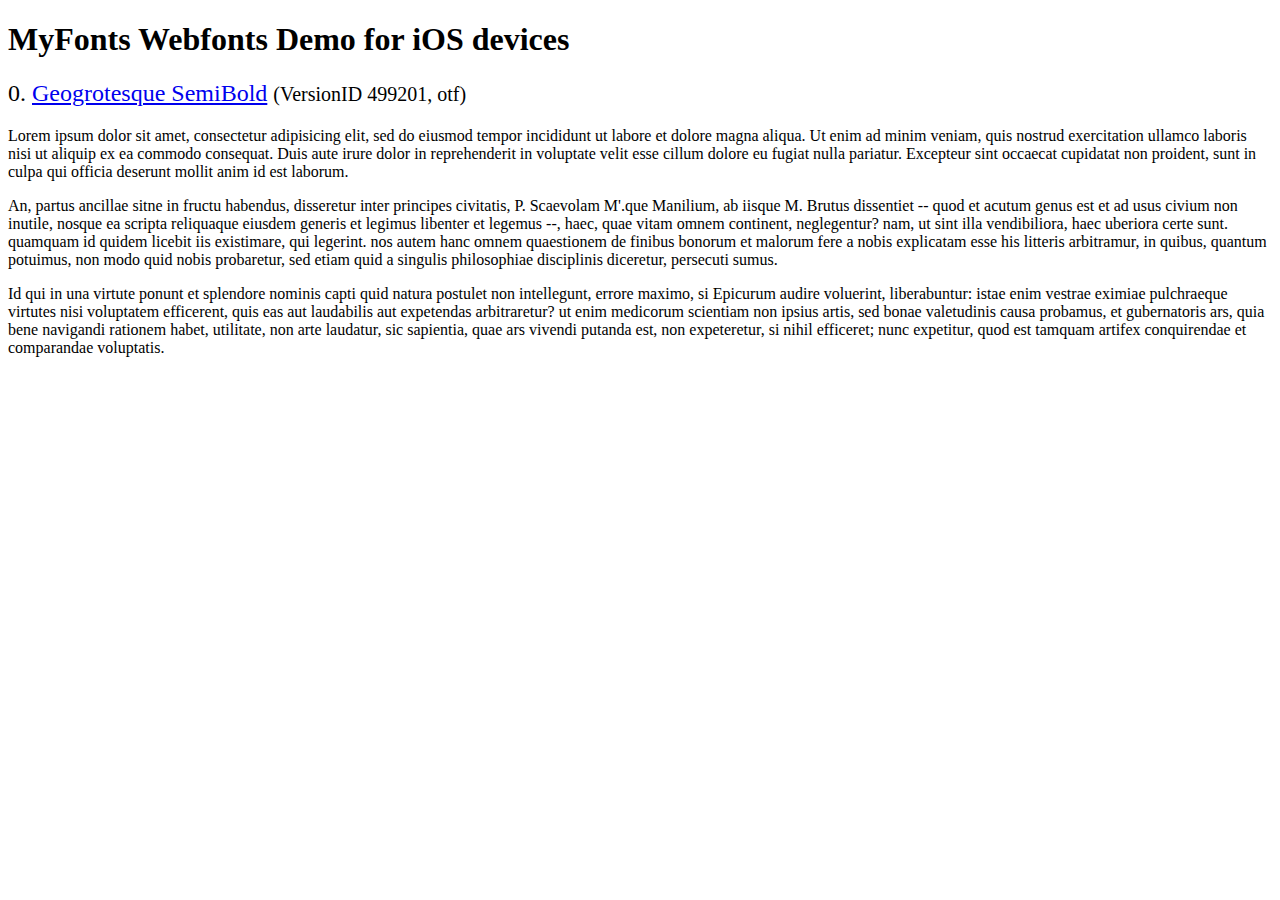
<file: fonts/webfonts/geo-semibold/svg/index.html>
<!DOCTYPE html>
<html>
<head>
<title>MyFonts Webfonts Demo for iOS devices</title>
<meta http-equiv="content-type" content="text/html; charset=utf-8" />

<style type="text/css" media="all">

	h2 {
		 font-weight:normal;
	}

		
	@font-face {
		font-family:"Geogrotesque-SemiBold";
		src:url("style_169898.svg#Geogrotesque-SemiBold") format("svg");
	}
	
	.webfont_0 {
		font-family: Geogrotesque-SemiBold;
	}
		
</style>

</head>

<body>

<h1>MyFonts Webfonts Demo for iOS devices</h1>


<h2>0. <span class='webfont_0'><a href='http://new.myfonts.com/search/style::169898/'>Geogrotesque SemiBold</a></span>
<small>(VersionID 499201, otf)</small>
</h2>

<p class='webfont_0'>Lorem ipsum dolor sit amet, consectetur adipisicing elit, sed do eiusmod tempor incididunt ut labore et dolore magna aliqua. Ut enim ad minim veniam, quis nostrud exercitation ullamco laboris nisi ut aliquip ex ea commodo consequat. Duis aute irure dolor in reprehenderit in voluptate velit esse cillum dolore eu fugiat nulla pariatur. Excepteur sint occaecat cupidatat non proident, sunt in culpa qui officia deserunt mollit anim id est laborum.</p>

<p class='webfont_0'>An, partus ancillae sitne in fructu habendus, disseretur inter principes civitatis, P. Scaevolam M'.que Manilium, ab iisque M. Brutus dissentiet -- quod et acutum genus est et ad usus civium non inutile, nosque ea scripta reliquaque eiusdem generis et legimus libenter et legemus --, haec, quae vitam omnem continent, neglegentur? nam, ut sint illa vendibiliora, haec uberiora certe sunt. quamquam id quidem licebit iis existimare, qui legerint. nos autem hanc omnem quaestionem de finibus bonorum et malorum fere a nobis explicatam esse his litteris arbitramur, in quibus, quantum potuimus, non modo quid nobis probaretur, sed etiam quid a singulis philosophiae disciplinis diceretur, persecuti sumus.</p>

<p class='webfont_0'>Id qui in una virtute ponunt et splendore nominis capti quid natura postulet non intellegunt, errore maximo, si Epicurum audire voluerint, liberabuntur: istae enim vestrae eximiae pulchraeque virtutes nisi voluptatem efficerent, quis eas aut laudabilis aut expetendas arbitraretur? ut enim medicorum scientiam non ipsius artis, sed bonae valetudinis causa probamus, et gubernatoris ars, quia bene navigandi rationem habet, utilitate, non arte laudatur, sic sapientia, quae ars vivendi putanda est, non expeteretur, si nihil efficeret; nunc expetitur, quod est tamquam artifex conquirendae et comparandae voluptatis.</p>




</body>
</html>
</file>
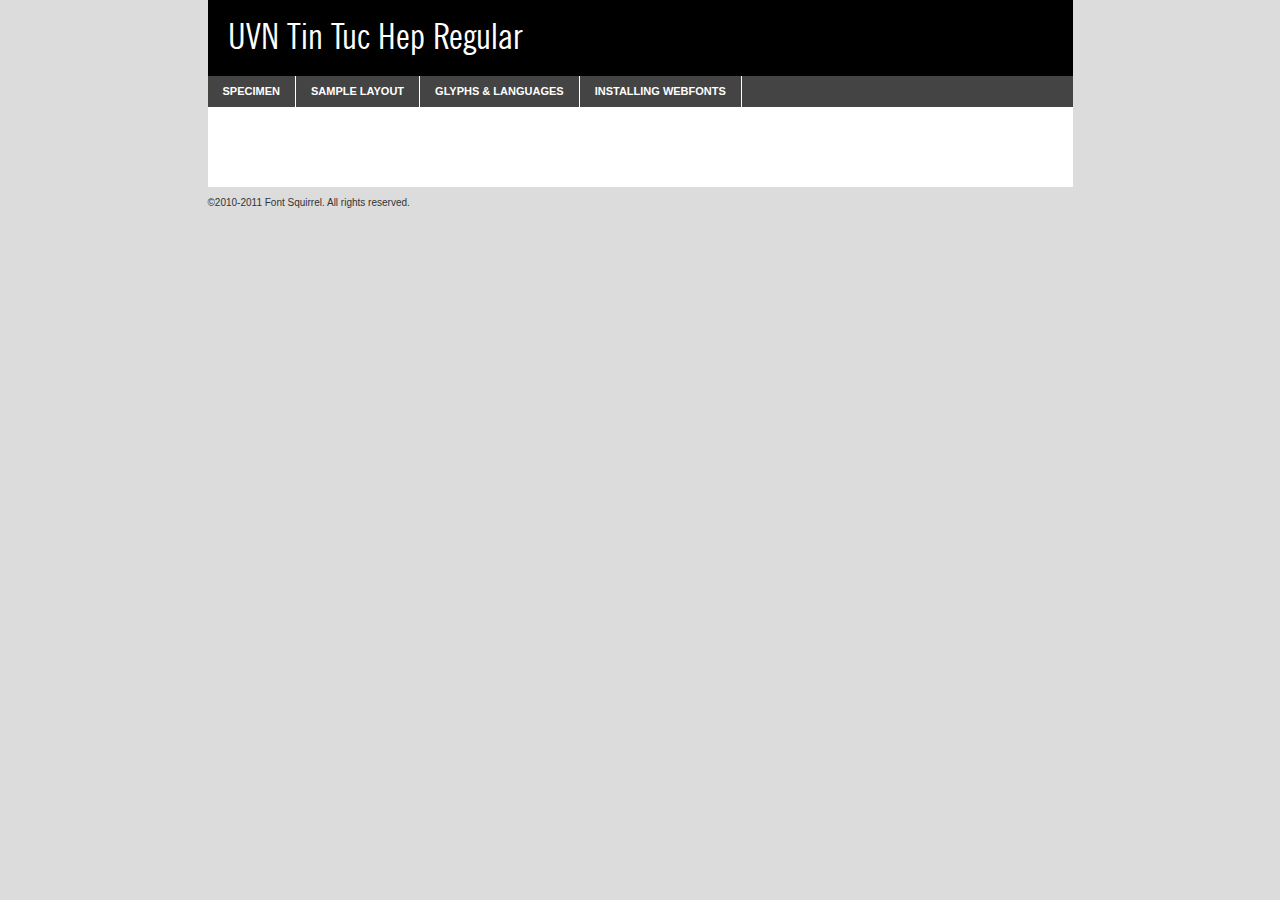
<file: fonts/FontDep.com-UVNTinTucHep_R-demo.html>
<!DOCTYPE html PUBLIC "-//W3C//DTD XHTML 1.0 Transitional//EN"
	"http://www.w3.org/TR/xhtml1/DTD/xhtml1-transitional.dtd">

<html xmlns="http://www.w3.org/1999/xhtml" xml:lang="en" lang="en">
<head>
	<meta http-equiv="Content-Type" content="text/html; charset=utf-8" />
	<script src="http://ajax.googleapis.com/ajax/libs/jquery/1.7.2/jquery.min.js" type="text/javascript" charset="utf-8"></script>
	<script src="specimen_files/easytabs.js" type="text/javascript" charset="utf-8"></script>
	<link rel="stylesheet" href="specimen_files/specimen_stylesheet.css" type="text/css" charset="utf-8" />
	<link rel="stylesheet" href="stylesheet.css" type="text/css" charset="utf-8" />

	<style type="text/css">
					body{
				font-family: 'uvn_tin_tuc_hepregular';
							}
		</style>

	<title>UVN Tin Tuc Hep Regular Specimen</title>
	
	
	<script type="text/javascript" charset="utf-8">
		$(document).ready(function() {
			$('#container').easyTabs({defaultContent:1});
		});
	</script>
</head>

<body>
<div id="container">
	<div id="header">
		UVN Tin Tuc Hep Regular	</div>
	<ul class="tabs">
		<li><a href="#specimen">Specimen</a></li>
		<li><a href="#layout">Sample Layout</a></li>
				<li><a href="#glyphs">Glyphs &amp; Languages</a></li>
		<li><a href="#installing">Installing Webfonts</a></li>
		
	</ul>
	
	<div id="main_content">

		
			<div id="specimen">
		
				<div class="section">
					<div class="grid12 firstcol">
						<div class="huge">AaBb</div>
					</div>
				</div>
		
				<div class="section">
					<div class="glyph_range">A&#x200B;B&#x200b;C&#x200b;D&#x200b;E&#x200b;F&#x200b;G&#x200b;H&#x200b;I&#x200b;J&#x200b;K&#x200b;L&#x200b;M&#x200b;N&#x200b;O&#x200b;P&#x200b;Q&#x200b;R&#x200b;S&#x200b;T&#x200b;U&#x200b;V&#x200b;W&#x200b;X&#x200b;Y&#x200b;Z&#x200b;a&#x200b;b&#x200b;c&#x200b;d&#x200b;e&#x200b;f&#x200b;g&#x200b;h&#x200b;i&#x200b;j&#x200b;k&#x200b;l&#x200b;m&#x200b;n&#x200b;o&#x200b;p&#x200b;q&#x200b;r&#x200b;s&#x200b;t&#x200b;u&#x200b;v&#x200b;w&#x200b;x&#x200b;y&#x200b;z&#x200b;1&#x200b;2&#x200b;3&#x200b;4&#x200b;5&#x200b;6&#x200b;7&#x200b;8&#x200b;9&#x200b;0&#x200b;&amp;&#x200b;.&#x200b;,&#x200b;?&#x200b;!&#x200b;&#64;&#x200b;(&#x200b;)&#x200b;#&#x200b;$&#x200b;%&#x200b;*&#x200b;+&#x200b;-&#x200b;=&#x200b;:&#x200b;;</div>
				</div>
				<div class="section">
					<div class="grid12 firstcol">
						<table class="sample_table">
							<tr><td>10</td><td class="size10">abcdefghijklmnopqrstuvwxyzABCDEFGHIJKLMNOPQRSTUVWXYZ0123456789abcdefghijklmnopqrstuvwxyzABCDEFGHIJKLMNOPQRSTUVWXYZ0123456789abcdefghijklmnopqrstuvwxyzABCDEFGHIJKLMNOPQRSTUVWXYZ</td></tr>
							<tr><td>11</td><td class="size11">abcdefghijklmnopqrstuvwxyzABCDEFGHIJKLMNOPQRSTUVWXYZ0123456789abcdefghijklmnopqrstuvwxyzABCDEFGHIJKLMNOPQRSTUVWXYZ0123456789abcdefghijklmnopqrstuvwxyzABCDEFGHIJKLMNOPQRSTUVWXYZ</td></tr>
							<tr><td>12</td><td class="size12">abcdefghijklmnopqrstuvwxyzABCDEFGHIJKLMNOPQRSTUVWXYZ0123456789abcdefghijklmnopqrstuvwxyzABCDEFGHIJKLMNOPQRSTUVWXYZ0123456789abcdefghijklmnopqrstuvwxyzABCDEFGHIJKLMNOPQRSTUVWXYZ</td></tr>
							<tr><td>13</td><td class="size13">abcdefghijklmnopqrstuvwxyzABCDEFGHIJKLMNOPQRSTUVWXYZ0123456789abcdefghijklmnopqrstuvwxyzABCDEFGHIJKLMNOPQRSTUVWXYZ0123456789abcdefghijklmnopqrstuvwxyzABCDEFGHIJKLMNOPQRSTUVWXYZ</td></tr>
							<tr><td>14</td><td class="size14">abcdefghijklmnopqrstuvwxyzABCDEFGHIJKLMNOPQRSTUVWXYZ0123456789abcdefghijklmnopqrstuvwxyzABCDEFGHIJKLMNOPQRSTUVWXYZ0123456789abcdefghijklmnopqrstuvwxyzABCDEFGHIJKLMNOPQRSTUVWXYZ</td></tr>
							<tr><td>16</td><td class="size16">abcdefghijklmnopqrstuvwxyzABCDEFGHIJKLMNOPQRSTUVWXYZ0123456789abcdefghijklmnopqrstuvwxyzABCDEFGHIJKLMNOPQRSTUVWXYZ</td></tr>
							<tr><td>18</td><td class="size18">abcdefghijklmnopqrstuvwxyzABCDEFGHIJKLMNOPQRSTUVWXYZ0123456789abcdefghijklmnopqrstuvwxyzABCDEFGHIJKLMNOPQRSTUVWXYZ</td></tr>
							<tr><td>20</td><td class="size20">abcdefghijklmnopqrstuvwxyzABCDEFGHIJKLMNOPQRSTUVWXYZ0123456789abcdefghijklmnopqrstuvwxyzABCDEFGHIJKLMNOPQRSTUVWXYZ</td></tr>
							<tr><td>24</td><td class="size24">abcdefghijklmnopqrstuvwxyzABCDEFGHIJKLMNOPQRSTUVWXYZ0123456789abcdefghijklmnopqrstuvwxyzABCDEFGHIJKLMNOPQRSTUVWXYZ</td></tr>
							<tr><td>30</td><td class="size30">abcdefghijklmnopqrstuvwxyzABCDEFGHIJKLMNOPQRSTUVWXYZ0123456789abcdefghijklmnopqrstuvwxyzABCDEFGHIJKLMNOPQRSTUVWXYZ</td></tr>
							<tr><td>36</td><td class="size36">abcdefghijklmnopqrstuvwxyzABCDEFGHIJKLMNOPQRSTUVWXYZ0123456789abcdefghijklmnopqrstuvwxyzABCDEFGHIJKLMNOPQRSTUVWXYZ</td></tr>
							<tr><td>48</td><td class="size48">abcdefghijklmnopqrstuvwxyzABCDEFGHIJKLMNOPQRSTUVWXYZ0123456789abcdefghijklmnopqrstuvwxyzABCDEFGHIJKLMNOPQRSTUVWXYZ</td></tr>
							<tr><td>60</td><td class="size60">abcdefghijklmnopqrstuvwxyzABCDEFGHIJKLMNOPQRSTUVWXYZ0123456789abcdefghijklmnopqrstuvwxyzABCDEFGHIJKLMNOPQRSTUVWXYZ</td></tr>
							<tr><td>72</td><td class="size72">abcdefghijklmnopqrstuvwxyzABCDEFGHIJKLMNOPQRSTUVWXYZ0123456789abcdefghijklmnopqrstuvwxyzABCDEFGHIJKLMNOPQRSTUVWXYZ</td></tr>
							<tr><td>90</td><td class="size90">abcdefghijklmnopqrstuvwxyzABCDEFGHIJKLMNOPQRSTUVWXYZ0123456789abcdefghijklmnopqrstuvwxyzABCDEFGHIJKLMNOPQRSTUVWXYZ</td></tr>
						</table>
				
					</div>
			
				</div>
		
		
		
								<div class="section" id="bodycomparison">


										<div id="xheight">
				<div class="fontbody">&#x25FC;&#x25FC;&#x25FC;&#x25FC;&#x25FC;&#x25FC;&#x25FC;&#x25FC;&#x25FC;&#x25FC;&#x25FC;&#x25FC;&#x25FC;&#x25FC;&#x25FC;&#x25FC;&#x25FC;&#x25FC;&#x25FC;&#x25FC;&#x25FC;&#x25FC;&#x25FC;&#x25FC;&#x25FC;&#x25FC;&#x25FC;&#x25FC;&#x25FC;&#x25FC;&#x25FC;&#x25FC;&#x25FC;&#x25FC;&#x25FC;&#x25FC;&#x25FC;&#x25FC;&#x25FC;&#x25FC;&#x25FC;&#x25FC;&#x25FC;&#x25FC;&#x25FC;&#x25FC;&#x25FC;&#x25FC;&#x25FC;&#x25FC;&#x25FC;&#x25FC;&#x25FC;&#x25FC;&#x25FC;&#x25FC;&#x25FC;&#x25FC;&#x25FC;&#x25FC;&#x25FC;&#x25FC;&#x25FC;&#x25FC;&#x25FC;&#x25FC;&#x25FC;&#x25FC;&#x25FC;&#x25FC;&#x25FC;&#x25FC;&#x25FC;&#x25FC;&#x25FC;&#x25FC;&#x25FC;&#x25FC;&#x25FC;&#x25FC;&#x25FC;&#x25FC;&#x25FC;&#x25FC;&#x25FC;&#x25FC;&#x25FC;&#x25FC;&#x25FC;&#x25FC;&#x25FC;&#x25FC;&#x25FC;&#x25FC;&#x25FC;&#x25FC;&#x25FC;&#x25FC;&#x25FC;body</div><div class="arialbody">body</div><div class="verdanabody">body</div><div class="georgiabody">body</div></div>
										<div class="fontbody" style="z-index:1">
											body<span>UVN Tin Tuc Hep Regular</span>
										</div>
										<div class="arialbody" style="z-index:1">
											body<span>Arial</span>
										</div>
										<div class="verdanabody" style="z-index:1">
											body<span>Verdana</span>
										</div>
										<div class="georgiabody" style="z-index:1">
											body<span>Georgia</span>
										</div>



								</div>
		
		
				<div class="section psample psample_row1" id="">
					
					<div class="grid2 firstcol">
						<p class="size10"><span>10.</span>Aenean lacinia bibendum nulla sed consectetur. Fusce dapibus, tellus ac cursus commodo, tortor mauris condimentum nibh, ut fermentum massa justo sit amet risus. Nullam id dolor id nibh ultricies vehicula ut id elit. Cum sociis natoque penatibus et magnis dis parturient montes, nascetur ridiculus mus. Nulla vitae elit libero, a pharetra augue.</p>
			
					</div>
					<div class="grid3">
						<p class="size11"><span>11.</span>Aenean lacinia bibendum nulla sed consectetur. Fusce dapibus, tellus ac cursus commodo, tortor mauris condimentum nibh, ut fermentum massa justo sit amet risus. Nullam id dolor id nibh ultricies vehicula ut id elit. Cum sociis natoque penatibus et magnis dis parturient montes, nascetur ridiculus mus. Nulla vitae elit libero, a pharetra augue.</p>
			
					</div>
					<div class="grid3">
						<p class="size12"><span>12.</span>Aenean lacinia bibendum nulla sed consectetur. Fusce dapibus, tellus ac cursus commodo, tortor mauris condimentum nibh, ut fermentum massa justo sit amet risus. Nullam id dolor id nibh ultricies vehicula ut id elit. Cum sociis natoque penatibus et magnis dis parturient montes, nascetur ridiculus mus. Nulla vitae elit libero, a pharetra augue.</p>
			
					</div>
					<div class="grid4">
						<p class="size13"><span>13.</span>Aenean lacinia bibendum nulla sed consectetur. Fusce dapibus, tellus ac cursus commodo, tortor mauris condimentum nibh, ut fermentum massa justo sit amet risus. Nullam id dolor id nibh ultricies vehicula ut id elit. Cum sociis natoque penatibus et magnis dis parturient montes, nascetur ridiculus mus. Nulla vitae elit libero, a pharetra augue.</p>
			
					</div>
					<div class="white_blend"></div>
					
				</div>
				<div class="section psample psample_row2" id="">
					<div class="grid3 firstcol">
						<p class="size14"><span>14.</span>Aenean lacinia bibendum nulla sed consectetur. Fusce dapibus, tellus ac cursus commodo, tortor mauris condimentum nibh, ut fermentum massa justo sit amet risus. Nullam id dolor id nibh ultricies vehicula ut id elit. Cum sociis natoque penatibus et magnis dis parturient montes, nascetur ridiculus mus. Nulla vitae elit libero, a pharetra augue.</p>
			
					</div>
					<div class="grid4">
						<p class="size16"><span>16.</span>Aenean lacinia bibendum nulla sed consectetur. Fusce dapibus, tellus ac cursus commodo, tortor mauris condimentum nibh, ut fermentum massa justo sit amet risus. Nullam id dolor id nibh ultricies vehicula ut id elit. Cum sociis natoque penatibus et magnis dis parturient montes, nascetur ridiculus mus. Nulla vitae elit libero, a pharetra augue.</p>
			
					</div>
					<div class="grid5">
						<p class="size18"><span>18.</span>Aenean lacinia bibendum nulla sed consectetur. Fusce dapibus, tellus ac cursus commodo, tortor mauris condimentum nibh, ut fermentum massa justo sit amet risus. Nullam id dolor id nibh ultricies vehicula ut id elit. Cum sociis natoque penatibus et magnis dis parturient montes, nascetur ridiculus mus. Nulla vitae elit libero, a pharetra augue.</p>
			
					</div>

					<div class="white_blend"></div>

				</div>
				
				<div class="section psample psample_row3" id="">
					<div class="grid5 firstcol">
						<p class="size20"><span>20.</span>Aenean lacinia bibendum nulla sed consectetur. Fusce dapibus, tellus ac cursus commodo, tortor mauris condimentum nibh, ut fermentum massa justo sit amet risus. Nullam id dolor id nibh ultricies vehicula ut id elit. Cum sociis natoque penatibus et magnis dis parturient montes, nascetur ridiculus mus. Nulla vitae elit libero, a pharetra augue.</p>
					</div>
					<div class="grid7">
						<p class="size24"><span>24.</span>Aenean lacinia bibendum nulla sed consectetur. Fusce dapibus, tellus ac cursus commodo, tortor mauris condimentum nibh, ut fermentum massa justo sit amet risus. Nullam id dolor id nibh ultricies vehicula ut id elit. Cum sociis natoque penatibus et magnis dis parturient montes, nascetur ridiculus mus. Nulla vitae elit libero, a pharetra augue.</p>
					</div>
					
					<div class="white_blend"></div>
					
				</div>
				
				<div class="section psample psample_row4" id="">
					<div class="grid12 firstcol">
						<p class="size30"><span>30.</span>Aenean lacinia bibendum nulla sed consectetur. Fusce dapibus, tellus ac cursus commodo, tortor mauris condimentum nibh, ut fermentum massa justo sit amet risus. Nullam id dolor id nibh ultricies vehicula ut id elit. Cum sociis natoque penatibus et magnis dis parturient montes, nascetur ridiculus mus. Nulla vitae elit libero, a pharetra augue.</p>
					</div>
					<div class="white_blend"></div>
					
				</div>
				
				
				
				<div class="section psample psample_row1 fullreverse">
					<div class="grid2 firstcol">
						<p class="size10"><span>10.</span>Aenean lacinia bibendum nulla sed consectetur. Fusce dapibus, tellus ac cursus commodo, tortor mauris condimentum nibh, ut fermentum massa justo sit amet risus. Nullam id dolor id nibh ultricies vehicula ut id elit. Cum sociis natoque penatibus et magnis dis parturient montes, nascetur ridiculus mus. Nulla vitae elit libero, a pharetra augue.</p>
			
					</div>
					<div class="grid3">
						<p class="size11"><span>11.</span>Aenean lacinia bibendum nulla sed consectetur. Fusce dapibus, tellus ac cursus commodo, tortor mauris condimentum nibh, ut fermentum massa justo sit amet risus. Nullam id dolor id nibh ultricies vehicula ut id elit. Cum sociis natoque penatibus et magnis dis parturient montes, nascetur ridiculus mus. Nulla vitae elit libero, a pharetra augue.</p>
			
					</div>
					<div class="grid3">
						<p class="size12"><span>12.</span>Aenean lacinia bibendum nulla sed consectetur. Fusce dapibus, tellus ac cursus commodo, tortor mauris condimentum nibh, ut fermentum massa justo sit amet risus. Nullam id dolor id nibh ultricies vehicula ut id elit. Cum sociis natoque penatibus et magnis dis parturient montes, nascetur ridiculus mus. Nulla vitae elit libero, a pharetra augue.</p>
			
					</div>
					<div class="grid4">
						<p class="size13"><span>13.</span>Aenean lacinia bibendum nulla sed consectetur. Fusce dapibus, tellus ac cursus commodo, tortor mauris condimentum nibh, ut fermentum massa justo sit amet risus. Nullam id dolor id nibh ultricies vehicula ut id elit. Cum sociis natoque penatibus et magnis dis parturient montes, nascetur ridiculus mus. Nulla vitae elit libero, a pharetra augue.</p>
			
					</div>
					<div class="black_blend"></div>
					
				</div>
				
				<div class="section psample psample_row2 fullreverse">
					<div class="grid3 firstcol">
						<p class="size14"><span>14.</span>Aenean lacinia bibendum nulla sed consectetur. Fusce dapibus, tellus ac cursus commodo, tortor mauris condimentum nibh, ut fermentum massa justo sit amet risus. Nullam id dolor id nibh ultricies vehicula ut id elit. Cum sociis natoque penatibus et magnis dis parturient montes, nascetur ridiculus mus. Nulla vitae elit libero, a pharetra augue.</p>
			
					</div>
					<div class="grid4">
						<p class="size16"><span>16.</span>Aenean lacinia bibendum nulla sed consectetur. Fusce dapibus, tellus ac cursus commodo, tortor mauris condimentum nibh, ut fermentum massa justo sit amet risus. Nullam id dolor id nibh ultricies vehicula ut id elit. Cum sociis natoque penatibus et magnis dis parturient montes, nascetur ridiculus mus. Nulla vitae elit libero, a pharetra augue.</p>
			
					</div>
					<div class="grid5">
						<p class="size18"><span>18.</span>Aenean lacinia bibendum nulla sed consectetur. Fusce dapibus, tellus ac cursus commodo, tortor mauris condimentum nibh, ut fermentum massa justo sit amet risus. Nullam id dolor id nibh ultricies vehicula ut id elit. Cum sociis natoque penatibus et magnis dis parturient montes, nascetur ridiculus mus. Nulla vitae elit libero, a pharetra augue.</p>
			
					</div>
					<div class="black_blend"></div>

				</div>
				
				<div class="section psample fullreverse psample_row3" id="">
					<div class="grid5 firstcol">
						<p class="size20"><span>20.</span>Aenean lacinia bibendum nulla sed consectetur. Fusce dapibus, tellus ac cursus commodo, tortor mauris condimentum nibh, ut fermentum massa justo sit amet risus. Nullam id dolor id nibh ultricies vehicula ut id elit. Cum sociis natoque penatibus et magnis dis parturient montes, nascetur ridiculus mus. Nulla vitae elit libero, a pharetra augue.</p>
					</div>
					<div class="grid7">
						<p class="size24"><span>24.</span>Aenean lacinia bibendum nulla sed consectetur. Fusce dapibus, tellus ac cursus commodo, tortor mauris condimentum nibh, ut fermentum massa justo sit amet risus. Nullam id dolor id nibh ultricies vehicula ut id elit. Cum sociis natoque penatibus et magnis dis parturient montes, nascetur ridiculus mus. Nulla vitae elit libero, a pharetra augue.</p>
					</div>
					
					<div class="black_blend"></div>
					
				</div>
				
				<div class="section psample fullreverse psample_row4" id="" style="border-bottom: 20px #000 solid;">
					<div class="grid12 firstcol">
						<p class="size30"><span>30.</span>Aenean lacinia bibendum nulla sed consectetur. Fusce dapibus, tellus ac cursus commodo, tortor mauris condimentum nibh, ut fermentum massa justo sit amet risus. Nullam id dolor id nibh ultricies vehicula ut id elit. Cum sociis natoque penatibus et magnis dis parturient montes, nascetur ridiculus mus. Nulla vitae elit libero, a pharetra augue.</p>
					</div>
					<div class="black_blend"></div>
					
				</div>
				
				
				
				
			</div>
			
			<div id="layout">
				
				<div class="section">
					
					<div class="grid12 firstcol">
						<h1>Lorem Ipsum Dolor</h1>
						<h2>Etiam porta sem malesuada magna mollis euismod</h2>
						
						<p class="byline">By <a href="#link">Aenean Lacinia</a></p>
					</div>
				</div>
				<div class="section">
					<div class="grid8 firstcol">
						<p class="large">Donec sed odio dui. Morbi leo risus, porta ac consectetur ac, vestibulum at eros. Fusce dapibus, tellus ac cursus commodo, tortor mauris condimentum nibh, ut fermentum massa justo sit amet risus. </p>

						
						<h3>Pellentesque ornare sem</h3>

						<p>Maecenas sed diam eget risus varius blandit sit amet non magna. Maecenas faucibus mollis interdum. Donec ullamcorper nulla non metus auctor fringilla. Nullam id dolor id nibh ultricies vehicula ut id elit. Nullam id dolor id nibh ultricies vehicula ut id elit. </p>

						<p>Aenean eu leo quam. Pellentesque ornare sem lacinia quam venenatis vestibulum. Lorem ipsum dolor sit amet, consectetur adipiscing elit. Cum sociis natoque penatibus et magnis dis parturient montes, nascetur ridiculus mus. </p>

						<p>Nulla vitae elit libero, a pharetra augue. Praesent commodo cursus magna, vel scelerisque nisl consectetur et. Aenean lacinia bibendum nulla sed consectetur. </p>

						<p>Nullam quis risus eget urna mollis ornare vel eu leo. Nullam quis risus eget urna mollis ornare vel eu leo. Maecenas sed diam eget risus varius blandit sit amet non magna. Donec ullamcorper nulla non metus auctor fringilla. </p>

						<h3>Cras mattis consectetur</h3>

						<p>Aenean eu leo quam. Pellentesque ornare sem lacinia quam venenatis vestibulum. Aenean lacinia bibendum nulla sed consectetur. Integer posuere erat a ante venenatis dapibus posuere velit aliquet. Cras mattis consectetur purus sit amet fermentum. </p>

						<p>Nullam id dolor id nibh ultricies vehicula ut id elit. Nullam quis risus eget urna mollis ornare vel eu leo. Cras mattis consectetur purus sit amet fermentum.</p>
					</div>
					
					<div class="grid4 sidebar">
						
						<div class="box reverse">
							<p class="last">Nullam quis risus eget urna mollis ornare vel eu leo. Donec ullamcorper nulla non metus auctor fringilla. Cras mattis consectetur purus sit amet fermentum. Sed posuere consectetur est at lobortis. Lorem ipsum dolor sit amet, consectetur adipiscing elit. </p>
						</div>
						
						<p class="caption">Maecenas sed diam eget risus varius.</p>

						<p>Vestibulum id ligula porta felis euismod semper. Integer posuere erat a ante venenatis dapibus posuere velit aliquet. Vestibulum id ligula porta felis euismod semper. Sed posuere consectetur est at lobortis. Maecenas sed diam eget risus varius blandit sit amet non magna. Fusce dapibus, tellus ac cursus commodo, tortor mauris condimentum nibh, ut fermentum massa justo sit amet risus. </p>

					

						<p>Duis mollis, est non commodo luctus, nisi erat porttitor ligula, eget lacinia odio sem nec elit. Aenean lacinia bibendum nulla sed consectetur. Vivamus sagittis lacus vel augue laoreet rutrum faucibus dolor auctor. Aenean lacinia bibendum nulla sed consectetur. Nullam quis risus eget urna mollis ornare vel eu leo. </p>

						<p>Praesent commodo cursus magna, vel scelerisque nisl consectetur et. Donec ullamcorper nulla non metus auctor fringilla. Maecenas faucibus mollis interdum. Fusce dapibus, tellus ac cursus commodo, tortor mauris condimentum nibh, ut fermentum massa justo sit amet risus. </p>

					</div>
				</div>
				
			</div>


			



		<div id="glyphs">
			<div class="section">
				<div class="grid12 firstcol">
			
				<h1>Language Support</h1>
				<p>The subset of UVN Tin Tuc Hep Regular in this kit supports the following languages:<br />
			
					Albanian, Basque, Breton, Chamorro, Danish, Dutch, English, Faroese, Finnish, French, Frisian, Galician, German, Icelandic, Italian, Malagasy, Norwegian, Portuguese, Spanish, Swedish				</p>
				<h1>Glyph Chart</h1>
				<p>The subset of UVN Tin Tuc Hep Regular in this kit includes all the glyphs listed below. Unicode entities are included above each glyph to help you insert individual characters into your layout.</p>
				<div id="glyph_chart">
			
																				 <div><p>&amp;#13;</p>&#13;</div>
																				 <div><p>&amp;#32;</p>&#32;</div>
																				 <div><p>&amp;#33;</p>&#33;</div>
																				 <div><p>&amp;#34;</p>&#34;</div>
																				 <div><p>&amp;#35;</p>&#35;</div>
																				 <div><p>&amp;#36;</p>&#36;</div>
																				 <div><p>&amp;#37;</p>&#37;</div>
																				 <div><p>&amp;#38;</p>&#38;</div>
																				 <div><p>&amp;#39;</p>&#39;</div>
																				 <div><p>&amp;#40;</p>&#40;</div>
																				 <div><p>&amp;#41;</p>&#41;</div>
																				 <div><p>&amp;#42;</p>&#42;</div>
																				 <div><p>&amp;#43;</p>&#43;</div>
																				 <div><p>&amp;#44;</p>&#44;</div>
																				 <div><p>&amp;#45;</p>&#45;</div>
																				 <div><p>&amp;#46;</p>&#46;</div>
																				 <div><p>&amp;#47;</p>&#47;</div>
																				 <div><p>&amp;#48;</p>&#48;</div>
																				 <div><p>&amp;#49;</p>&#49;</div>
																				 <div><p>&amp;#50;</p>&#50;</div>
																				 <div><p>&amp;#51;</p>&#51;</div>
																				 <div><p>&amp;#52;</p>&#52;</div>
																				 <div><p>&amp;#53;</p>&#53;</div>
																				 <div><p>&amp;#54;</p>&#54;</div>
																				 <div><p>&amp;#55;</p>&#55;</div>
																				 <div><p>&amp;#56;</p>&#56;</div>
																				 <div><p>&amp;#57;</p>&#57;</div>
																				 <div><p>&amp;#58;</p>&#58;</div>
																				 <div><p>&amp;#59;</p>&#59;</div>
																				 <div><p>&amp;#60;</p>&#60;</div>
																				 <div><p>&amp;#61;</p>&#61;</div>
																				 <div><p>&amp;#62;</p>&#62;</div>
																				 <div><p>&amp;#63;</p>&#63;</div>
																				 <div><p>&amp;#64;</p>&#64;</div>
																				 <div><p>&amp;#65;</p>&#65;</div>
																				 <div><p>&amp;#66;</p>&#66;</div>
																				 <div><p>&amp;#67;</p>&#67;</div>
																				 <div><p>&amp;#68;</p>&#68;</div>
																				 <div><p>&amp;#69;</p>&#69;</div>
																				 <div><p>&amp;#70;</p>&#70;</div>
																				 <div><p>&amp;#71;</p>&#71;</div>
																				 <div><p>&amp;#72;</p>&#72;</div>
																				 <div><p>&amp;#73;</p>&#73;</div>
																				 <div><p>&amp;#74;</p>&#74;</div>
																				 <div><p>&amp;#75;</p>&#75;</div>
																				 <div><p>&amp;#76;</p>&#76;</div>
																				 <div><p>&amp;#77;</p>&#77;</div>
																				 <div><p>&amp;#78;</p>&#78;</div>
																				 <div><p>&amp;#79;</p>&#79;</div>
																				 <div><p>&amp;#80;</p>&#80;</div>
																				 <div><p>&amp;#81;</p>&#81;</div>
																				 <div><p>&amp;#82;</p>&#82;</div>
																				 <div><p>&amp;#83;</p>&#83;</div>
																				 <div><p>&amp;#84;</p>&#84;</div>
																				 <div><p>&amp;#85;</p>&#85;</div>
																				 <div><p>&amp;#86;</p>&#86;</div>
																				 <div><p>&amp;#87;</p>&#87;</div>
																				 <div><p>&amp;#88;</p>&#88;</div>
																				 <div><p>&amp;#89;</p>&#89;</div>
																				 <div><p>&amp;#90;</p>&#90;</div>
																				 <div><p>&amp;#91;</p>&#91;</div>
																				 <div><p>&amp;#92;</p>&#92;</div>
																				 <div><p>&amp;#93;</p>&#93;</div>
																				 <div><p>&amp;#94;</p>&#94;</div>
																				 <div><p>&amp;#95;</p>&#95;</div>
																				 <div><p>&amp;#96;</p>&#96;</div>
																				 <div><p>&amp;#97;</p>&#97;</div>
																				 <div><p>&amp;#98;</p>&#98;</div>
																				 <div><p>&amp;#99;</p>&#99;</div>
																				 <div><p>&amp;#100;</p>&#100;</div>
																				 <div><p>&amp;#101;</p>&#101;</div>
																				 <div><p>&amp;#102;</p>&#102;</div>
																				 <div><p>&amp;#103;</p>&#103;</div>
																				 <div><p>&amp;#104;</p>&#104;</div>
																				 <div><p>&amp;#105;</p>&#105;</div>
																				 <div><p>&amp;#106;</p>&#106;</div>
																				 <div><p>&amp;#107;</p>&#107;</div>
																				 <div><p>&amp;#108;</p>&#108;</div>
																				 <div><p>&amp;#109;</p>&#109;</div>
																				 <div><p>&amp;#110;</p>&#110;</div>
																				 <div><p>&amp;#111;</p>&#111;</div>
																				 <div><p>&amp;#112;</p>&#112;</div>
																				 <div><p>&amp;#113;</p>&#113;</div>
																				 <div><p>&amp;#114;</p>&#114;</div>
																				 <div><p>&amp;#115;</p>&#115;</div>
																				 <div><p>&amp;#116;</p>&#116;</div>
																				 <div><p>&amp;#117;</p>&#117;</div>
																				 <div><p>&amp;#118;</p>&#118;</div>
																				 <div><p>&amp;#119;</p>&#119;</div>
																				 <div><p>&amp;#120;</p>&#120;</div>
																				 <div><p>&amp;#121;</p>&#121;</div>
																				 <div><p>&amp;#122;</p>&#122;</div>
																				 <div><p>&amp;#123;</p>&#123;</div>
																				 <div><p>&amp;#124;</p>&#124;</div>
																				 <div><p>&amp;#125;</p>&#125;</div>
																				 <div><p>&amp;#126;</p>&#126;</div>
																				 <div><p>&amp;#128;</p>&#128;</div>
																				 <div><p>&amp;#160;</p>&#160;</div>
																				 <div><p>&amp;#161;</p>&#161;</div>
																				 <div><p>&amp;#162;</p>&#162;</div>
																				 <div><p>&amp;#163;</p>&#163;</div>
																				 <div><p>&amp;#164;</p>&#164;</div>
																				 <div><p>&amp;#165;</p>&#165;</div>
																				 <div><p>&amp;#166;</p>&#166;</div>
																				 <div><p>&amp;#167;</p>&#167;</div>
																				 <div><p>&amp;#168;</p>&#168;</div>
																				 <div><p>&amp;#169;</p>&#169;</div>
																				 <div><p>&amp;#170;</p>&#170;</div>
																				 <div><p>&amp;#171;</p>&#171;</div>
																				 <div><p>&amp;#172;</p>&#172;</div>
																				 <div><p>&amp;#173;</p>&#173;</div>
																				 <div><p>&amp;#174;</p>&#174;</div>
																				 <div><p>&amp;#175;</p>&#175;</div>
																				 <div><p>&amp;#176;</p>&#176;</div>
																				 <div><p>&amp;#177;</p>&#177;</div>
																				 <div><p>&amp;#178;</p>&#178;</div>
																				 <div><p>&amp;#179;</p>&#179;</div>
																				 <div><p>&amp;#180;</p>&#180;</div>
																				 <div><p>&amp;#182;</p>&#182;</div>
																				 <div><p>&amp;#183;</p>&#183;</div>
																				 <div><p>&amp;#184;</p>&#184;</div>
																				 <div><p>&amp;#185;</p>&#185;</div>
																				 <div><p>&amp;#186;</p>&#186;</div>
																				 <div><p>&amp;#187;</p>&#187;</div>
																				 <div><p>&amp;#188;</p>&#188;</div>
																				 <div><p>&amp;#189;</p>&#189;</div>
																				 <div><p>&amp;#190;</p>&#190;</div>
																				 <div><p>&amp;#191;</p>&#191;</div>
																				 <div><p>&amp;#192;</p>&#192;</div>
																				 <div><p>&amp;#193;</p>&#193;</div>
																				 <div><p>&amp;#194;</p>&#194;</div>
																				 <div><p>&amp;#195;</p>&#195;</div>
																				 <div><p>&amp;#196;</p>&#196;</div>
																				 <div><p>&amp;#197;</p>&#197;</div>
																				 <div><p>&amp;#198;</p>&#198;</div>
																				 <div><p>&amp;#199;</p>&#199;</div>
																				 <div><p>&amp;#200;</p>&#200;</div>
																				 <div><p>&amp;#201;</p>&#201;</div>
																				 <div><p>&amp;#202;</p>&#202;</div>
																				 <div><p>&amp;#203;</p>&#203;</div>
																				 <div><p>&amp;#204;</p>&#204;</div>
																				 <div><p>&amp;#205;</p>&#205;</div>
																				 <div><p>&amp;#206;</p>&#206;</div>
																				 <div><p>&amp;#207;</p>&#207;</div>
																				 <div><p>&amp;#208;</p>&#208;</div>
																				 <div><p>&amp;#209;</p>&#209;</div>
																				 <div><p>&amp;#210;</p>&#210;</div>
																				 <div><p>&amp;#211;</p>&#211;</div>
																				 <div><p>&amp;#212;</p>&#212;</div>
																				 <div><p>&amp;#213;</p>&#213;</div>
																				 <div><p>&amp;#214;</p>&#214;</div>
																				 <div><p>&amp;#215;</p>&#215;</div>
																				 <div><p>&amp;#216;</p>&#216;</div>
																				 <div><p>&amp;#217;</p>&#217;</div>
																				 <div><p>&amp;#218;</p>&#218;</div>
																				 <div><p>&amp;#219;</p>&#219;</div>
																				 <div><p>&amp;#220;</p>&#220;</div>
																				 <div><p>&amp;#221;</p>&#221;</div>
																				 <div><p>&amp;#222;</p>&#222;</div>
																				 <div><p>&amp;#223;</p>&#223;</div>
																				 <div><p>&amp;#224;</p>&#224;</div>
																				 <div><p>&amp;#225;</p>&#225;</div>
																				 <div><p>&amp;#226;</p>&#226;</div>
																				 <div><p>&amp;#227;</p>&#227;</div>
																				 <div><p>&amp;#228;</p>&#228;</div>
																				 <div><p>&amp;#229;</p>&#229;</div>
																				 <div><p>&amp;#230;</p>&#230;</div>
																				 <div><p>&amp;#231;</p>&#231;</div>
																				 <div><p>&amp;#232;</p>&#232;</div>
																				 <div><p>&amp;#233;</p>&#233;</div>
																				 <div><p>&amp;#234;</p>&#234;</div>
																				 <div><p>&amp;#235;</p>&#235;</div>
																				 <div><p>&amp;#236;</p>&#236;</div>
																				 <div><p>&amp;#237;</p>&#237;</div>
																				 <div><p>&amp;#238;</p>&#238;</div>
																				 <div><p>&amp;#239;</p>&#239;</div>
																				 <div><p>&amp;#240;</p>&#240;</div>
																				 <div><p>&amp;#241;</p>&#241;</div>
																				 <div><p>&amp;#242;</p>&#242;</div>
																				 <div><p>&amp;#243;</p>&#243;</div>
																				 <div><p>&amp;#244;</p>&#244;</div>
																				 <div><p>&amp;#245;</p>&#245;</div>
																				 <div><p>&amp;#246;</p>&#246;</div>
																				 <div><p>&amp;#247;</p>&#247;</div>
																				 <div><p>&amp;#248;</p>&#248;</div>
																				 <div><p>&amp;#249;</p>&#249;</div>
																				 <div><p>&amp;#250;</p>&#250;</div>
																				 <div><p>&amp;#251;</p>&#251;</div>
																				 <div><p>&amp;#252;</p>&#252;</div>
																				 <div><p>&amp;#253;</p>&#253;</div>
																				 <div><p>&amp;#254;</p>&#254;</div>
																				 <div><p>&amp;#255;</p>&#255;</div>
																				 <div><p>&amp;#338;</p>&#338;</div>
																				 <div><p>&amp;#339;</p>&#339;</div>
																				 <div><p>&amp;#376;</p>&#376;</div>
																				 <div><p>&amp;#710;</p>&#710;</div>
																				 <div><p>&amp;#732;</p>&#732;</div>
																				 <div><p>&amp;#8192;</p>&#8192;</div>
																				 <div><p>&amp;#8193;</p>&#8193;</div>
																				 <div><p>&amp;#8194;</p>&#8194;</div>
																				 <div><p>&amp;#8195;</p>&#8195;</div>
																				 <div><p>&amp;#8196;</p>&#8196;</div>
																				 <div><p>&amp;#8197;</p>&#8197;</div>
																				 <div><p>&amp;#8198;</p>&#8198;</div>
																				 <div><p>&amp;#8199;</p>&#8199;</div>
																				 <div><p>&amp;#8200;</p>&#8200;</div>
																				 <div><p>&amp;#8201;</p>&#8201;</div>
																				 <div><p>&amp;#8202;</p>&#8202;</div>
																				 <div><p>&amp;#8208;</p>&#8208;</div>
																				 <div><p>&amp;#8209;</p>&#8209;</div>
																				 <div><p>&amp;#8210;</p>&#8210;</div>
																				 <div><p>&amp;#8211;</p>&#8211;</div>
																				 <div><p>&amp;#8212;</p>&#8212;</div>
																				 <div><p>&amp;#8216;</p>&#8216;</div>
																				 <div><p>&amp;#8217;</p>&#8217;</div>
																				 <div><p>&amp;#8218;</p>&#8218;</div>
																				 <div><p>&amp;#8220;</p>&#8220;</div>
																				 <div><p>&amp;#8221;</p>&#8221;</div>
																				 <div><p>&amp;#8222;</p>&#8222;</div>
																				 <div><p>&amp;#8226;</p>&#8226;</div>
																				 <div><p>&amp;#8230;</p>&#8230;</div>
																				 <div><p>&amp;#8239;</p>&#8239;</div>
																				 <div><p>&amp;#8249;</p>&#8249;</div>
																				 <div><p>&amp;#8250;</p>&#8250;</div>
																				 <div><p>&amp;#8287;</p>&#8287;</div>
																				 <div><p>&amp;#8482;</p>&#8482;</div>
																				 <div><p>&amp;#9724;</p>&#9724;</div>
																																						</div>	
				</div>
		
		
			</div>
		</div>
		
		
		<div id="specs">
			
		</div>
	
		<div id="installing">
			<div class="section">
				<div class="grid7 firstcol">
					<h1>Installing Webfonts</h1>
					
					<p>Webfonts are supported by all major browser platforms but not all in the same way. There are currently four different font formats that must be included in order to target all browsers. This includes TTF, WOFF, EOT and SVG.</p>
					
					<h2>1. Upload your webfonts</h2>
					<p>You must upload your webfont kit to your website. They should be in or near the same directory as your CSS files.</p>
					
					<h2>2. Include the webfont stylesheet</h2>
					<p>A special CSS @font-face declaration helps the various browsers select the appropriate font it needs without causing you a bunch of headaches. Learn more about this syntax by reading the <a href="http://www.fontspring.com/blog/further-hardening-of-the-bulletproof-syntax">Fontspring blog post</a> about it. The code for it is as follows:</p>


<code>
@font-face{ 
	font-family: 'MyWebFont';
	src: url('WebFont.eot');
	src: url('WebFont.eot?#iefix') format('embedded-opentype'),
	     url('WebFont.woff') format('woff'),
	     url('WebFont.ttf') format('truetype'),
	     url('WebFont.svg#webfont') format('svg');
}
</code>

	<p>We've already gone ahead and generated the code for you. All you have to do is link to the stylesheet in your HTML, like this:</p>
	<code>&lt;link rel=&quot;stylesheet&quot; href=&quot;stylesheet.css&quot; type=&quot;text/css&quot; charset=&quot;utf-8&quot; /&gt;</code>

					<h2>3. Modify your own stylesheet</h2>
					<p>To take advantage of your new fonts, you must tell your stylesheet to use them. Look at the original @font-face declaration above and find the property called "font-family." The name linked there will be what you use to reference the font. Prepend that webfont name to the font stack in the "font-family" property, inside the selector you want to change. For example:</p>
<code>p { font-family: 'WebFont', Arial, sans-serif; }</code>

<h2>4. Test</h2>
<p>Getting webfonts to work cross-browser <em>can</em> be tricky. Use the information in the sidebar to help you if you find that fonts aren't loading in a particular browser.</p>
				</div>
				
				<div class="grid5 sidebar">
					<div class="box">
						<h2>Troubleshooting<br />Font-Face Problems</h2>
						<p>Having trouble getting your webfonts to load in your new website? Here are some tips to sort out what might be the problem.</p>

						<h3>Fonts not showing in any browser</h3>

						<p>This sounds like you need to work on the plumbing. You either did not upload the fonts to the correct directory, or you did not link the fonts properly in the CSS. If you've confirmed that all this is correct and you still have a problem, take a look at your .htaccess file and see if requests are getting intercepted.</p>

						<h3>Fonts not loading in iPhone or iPad</h3>

						<p>The most common problem here is that you are serving the fonts from an IIS server. IIS refuses to serve files that have unknown MIME types. If that is the case, you must set the MIME type for SVG to "image/svg+xml" in the server settings. Follow these instructions from Microsoft if you need help.</p>

						<h3>Fonts not loading in Firefox</h3>

						<p>The primary reason for this failure? You are still using a version Firefox older than 3.5. So upgrade already! If that isn't it, then you are very likely serving fonts from a different domain. Firefox requires that all font assets be served from the same domain. Lastly it is possible that you need to add WOFF to your list of MIME types (if you are serving via IIS.)</p>

						<h3>Fonts not loading in IE</h3>

						<p>Are you looking at Internet Explorer on an actual Windows machine or are you cheating by using a service like Adobe BrowserLab? Many of these screenshot services do not render @font-face for IE. Best to test it on a real machine.</p>

						<h3>Fonts not loading in IE9</h3>

						<p>IE9, like Firefox, requires that fonts be served from the same domain as the website. Make sure that is the case.</p>
					</div>
				</div>
			</div>
			
		</div>
	
	</div>
	<div id="footer">
		<p>&copy;2010-2011 Font Squirrel. All rights reserved.</p>
	</div>
</div>
</body>
</html>
</file>
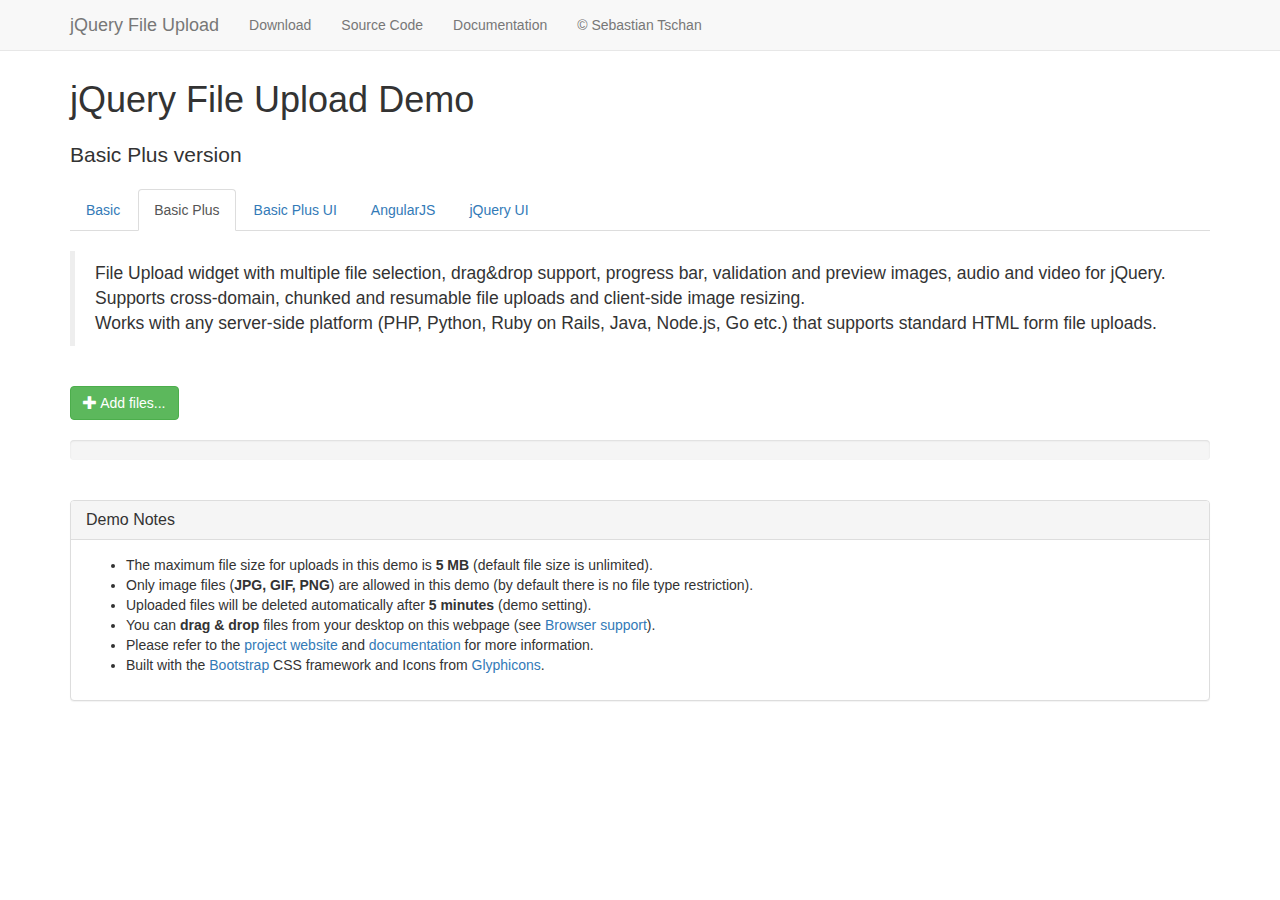
<file: test/basic-plus.html>
<!DOCTYPE HTML>
<!--
/*
 * jQuery File Upload Plugin Basic Plus Demo 1.4.0
 * https://github.com/blueimp/jQuery-File-Upload
 *
 * Copyright 2013, Sebastian Tschan
 * https://blueimp.net
 *
 * Licensed under the MIT license:
 * http://www.opensource.org/licenses/MIT
 */
-->
<html lang="en">
<head>
<!-- Force latest IE rendering engine or ChromeFrame if installed -->
<!--[if IE]><meta http-equiv="X-UA-Compatible" content="IE=edge,chrome=1"><![endif]-->
<meta charset="utf-8">
<title>jQuery File Upload Demo - Basic Plus version</title>
<meta name="description" content="File Upload widget with multiple file selection, drag&amp;drop support, progress bar, validation and preview images, audio and video for jQuery. Supports cross-domain, chunked and resumable file uploads. Works with any server-side platform (Google App Engine, PHP, Python, Ruby on Rails, Java, etc.) that supports standard HTML form file uploads.">
<meta name="viewport" content="width=device-width, initial-scale=1.0">
<!-- Bootstrap styles -->
<link rel="stylesheet" href="//netdna.bootstrapcdn.com/bootstrap/3.2.0/css/bootstrap.min.css">
<!-- Generic page styles -->
<link rel="stylesheet" href="css/style.css">
<!-- CSS to style the file input field as button and adjust the Bootstrap progress bars -->
<link rel="stylesheet" href="css/jquery.fileupload.css">
</head>
<body>
<div class="navbar navbar-default navbar-fixed-top">
    <div class="container">
        <div class="navbar-header">
            <button type="button" class="navbar-toggle" data-toggle="collapse" data-target=".navbar-fixed-top .navbar-collapse">
                <span class="icon-bar"></span>
                <span class="icon-bar"></span>
                <span class="icon-bar"></span>
            </button>
            <a class="navbar-brand" href="https://github.com/blueimp/jQuery-File-Upload">jQuery File Upload</a>
        </div>
        <div class="navbar-collapse collapse">
            <ul class="nav navbar-nav">
                <li><a href="https://github.com/blueimp/jQuery-File-Upload/tags">Download</a></li>
                <li><a href="https://github.com/blueimp/jQuery-File-Upload">Source Code</a></li>
                <li><a href="https://github.com/blueimp/jQuery-File-Upload/wiki">Documentation</a></li>
                <li><a href="https://blueimp.net">&copy; Sebastian Tschan</a></li>
            </ul>
        </div>
    </div>
</div>
<div class="container">
    <h1>jQuery File Upload Demo</h1>
    <h2 class="lead">Basic Plus version</h2>
    <ul class="nav nav-tabs">
        <li><a href="basic.html">Basic</a></li>
        <li class="active"><a href="basic-plus.html">Basic Plus</a></li>
        <li><a href="index.html">Basic Plus UI</a></li>
        <li><a href="angularjs.html">AngularJS</a></li>
        <li><a href="jquery-ui.html">jQuery UI</a></li>
    </ul>
    <br>
    <blockquote>
        <p>File Upload widget with multiple file selection, drag&amp;drop support, progress bar, validation and preview images, audio and video for jQuery.<br>
        Supports cross-domain, chunked and resumable file uploads and client-side image resizing.<br>
        Works with any server-side platform (PHP, Python, Ruby on Rails, Java, Node.js, Go etc.) that supports standard HTML form file uploads.</p>
    </blockquote>
    <br>
    <!-- The fileinput-button span is used to style the file input field as button -->
    <span class="btn btn-success fileinput-button">
        <i class="glyphicon glyphicon-plus"></i>
        <span>Add files...</span>
        <!-- The file input field used as target for the file upload widget -->
        <input id="fileupload" type="file" name="files[]" multiple>
    </span>
    <br>
    <br>
    <!-- The global progress bar -->
    <div id="progress" class="progress">
        <div class="progress-bar progress-bar-success"></div>
    </div>
    <!-- The container for the uploaded files -->
    <div id="files" class="files"></div>
    <br>
    <div class="panel panel-default">
        <div class="panel-heading">
            <h3 class="panel-title">Demo Notes</h3>
        </div>
        <div class="panel-body">
            <ul>
                <li>The maximum file size for uploads in this demo is <strong>5 MB</strong> (default file size is unlimited).</li>
                <li>Only image files (<strong>JPG, GIF, PNG</strong>) are allowed in this demo (by default there is no file type restriction).</li>
                <li>Uploaded files will be deleted automatically after <strong>5 minutes</strong> (demo setting).</li>
                <li>You can <strong>drag &amp; drop</strong> files from your desktop on this webpage (see <a href="https://github.com/blueimp/jQuery-File-Upload/wiki/Browser-support">Browser support</a>).</li>
                <li>Please refer to the <a href="https://github.com/blueimp/jQuery-File-Upload">project website</a> and <a href="https://github.com/blueimp/jQuery-File-Upload/wiki">documentation</a> for more information.</li>
                <li>Built with the <a href="http://getbootstrap.com/">Bootstrap</a> CSS framework and Icons from <a href="http://glyphicons.com/">Glyphicons</a>.</li>
            </ul>
        </div>
    </div>
</div>
<script src="//ajax.googleapis.com/ajax/libs/jquery/1.11.1/jquery.min.js"></script>
<!-- The jQuery UI widget factory, can be omitted if jQuery UI is already included -->
<script src="js/vendor/jquery.ui.widget.js"></script>
<!-- The Load Image plugin is included for the preview images and image resizing functionality -->
<script src="//blueimp.github.io/JavaScript-Load-Image/js/load-image.all.min.js"></script>
<!-- The Canvas to Blob plugin is included for image resizing functionality -->
<script src="//blueimp.github.io/JavaScript-Canvas-to-Blob/js/canvas-to-blob.min.js"></script>
<!-- Bootstrap JS is not required, but included for the responsive demo navigation -->
<script src="//netdna.bootstrapcdn.com/bootstrap/3.2.0/js/bootstrap.min.js"></script>
<!-- The Iframe Transport is required for browsers without support for XHR file uploads -->
<script src="js/jquery.iframe-transport.js"></script>
<!-- The basic File Upload plugin -->
<script src="js/jquery.fileupload.js"></script>
<!-- The File Upload processing plugin -->
<script src="js/jquery.fileupload-process.js"></script>
<!-- The File Upload image preview & resize plugin -->
<script src="js/jquery.fileupload-image.js"></script>
<!-- The File Upload audio preview plugin -->
<script src="js/jquery.fileupload-audio.js"></script>
<!-- The File Upload video preview plugin -->
<script src="js/jquery.fileupload-video.js"></script>
<!-- The File Upload validation plugin -->
<script src="js/jquery.fileupload-validate.js"></script>
<script>
/*jslint unparam: true, regexp: true */
/*global window, $ */
$(function () {
    'use strict';
    // Change this to the location of your server-side upload handler:
    var url = window.location.hostname === 'blueimp.github.io' ?
                '//jquery-file-upload.appspot.com/' : 'server/php/',
        uploadButton = $('<button/>')
            .addClass('btn btn-primary')
            .prop('disabled', true)
            .text('Processing...')
            .on('click', function () {
                var $this = $(this),
                    data = $this.data();
                $this
                    .off('click')
                    .text('Abort')
                    .on('click', function () {
                        $this.remove();
                        data.abort();
                    });
                data.submit().always(function () {
                    $this.remove();
                });
            });
    $('#fileupload').fileupload({
        url: url,
        dataType: 'json',
        autoUpload: false,
        acceptFileTypes: /(\.|\/)(gif|jpe?g|png)$/i,
        maxFileSize: 5000000, // 5 MB
        // Enable image resizing, except for Android and Opera,
        // which actually support image resizing, but fail to
        // send Blob objects via XHR requests:
        disableImageResize: /Android(?!.*Chrome)|Opera/
            .test(window.navigator.userAgent),
        previewMaxWidth: 100,
        previewMaxHeight: 100,
        previewCrop: true
    }).on('fileuploadadd', function (e, data) {
        data.context = $('<div/>').appendTo('#files');
        $.each(data.files, function (index, file) {
            var node = $('<p/>')
                    .append($('<span/>').text(file.name));
            if (!index) {
                node
                    .append('<br>')
                    .append(uploadButton.clone(true).data(data));
            }
            node.appendTo(data.context);
        });
    }).on('fileuploadprocessalways', function (e, data) {
        var index = data.index,
            file = data.files[index],
            node = $(data.context.children()[index]);
        if (file.preview) {
            node
                .prepend('<br>')
                .prepend(file.preview);
        }
        if (file.error) {
            node
                .append('<br>')
                .append($('<span class="text-danger"/>').text(file.error));
        }
        if (index + 1 === data.files.length) {
            data.context.find('button')
                .text('Upload')
                .prop('disabled', !!data.files.error);
        }
    }).on('fileuploadprogressall', function (e, data) {
        var progress = parseInt(data.loaded / data.total * 100, 10);
        $('#progress .progress-bar').css(
            'width',
            progress + '%'
        );
    }).on('fileuploaddone', function (e, data) {
        $.each(data.result.files, function (index, file) {
            if (file.url) {
                var link = $('<a>')
                    .attr('target', '_blank')
                    .prop('href', file.url);
                $(data.context.children()[index])
                    .wrap(link);
            } else if (file.error) {
                var error = $('<span class="text-danger"/>').text(file.error);
                $(data.context.children()[index])
                    .append('<br>')
                    .append(error);
            }
        });
    }).on('fileuploadfail', function (e, data) {
        $.each(data.files, function (index) {
            var error = $('<span class="text-danger"/>').text('File upload failed.');
            $(data.context.children()[index])
                .append('<br>')
                .append(error);
        });
    }).prop('disabled', !$.support.fileInput)
        .parent().addClass($.support.fileInput ? undefined : 'disabled');
});
</script>
</body> 
</html>
</file>
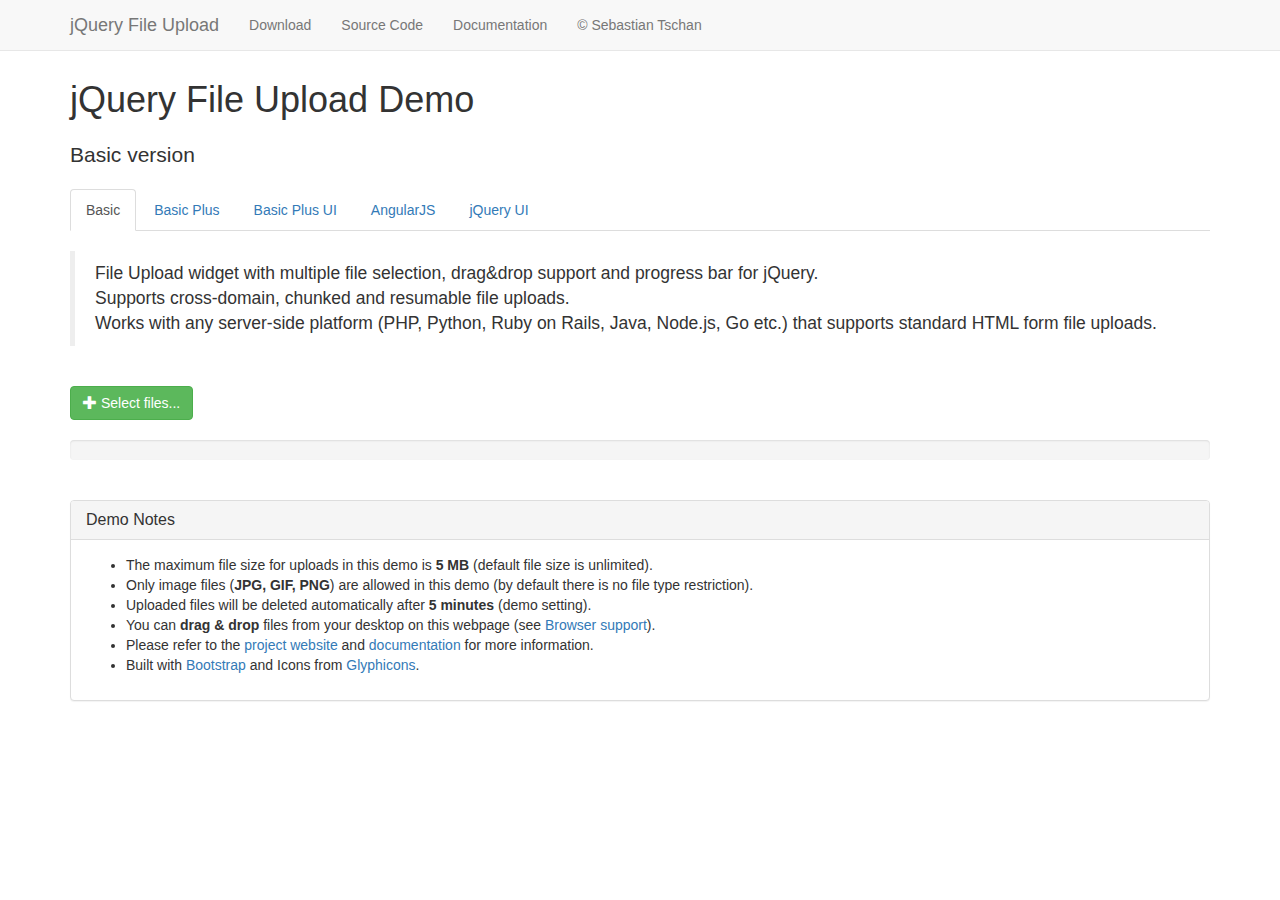
<file: test/basic.html>
<!DOCTYPE HTML>
<!--
/*
 * jQuery File Upload Plugin Basic Demo 1.3.0
 * https://github.com/blueimp/jQuery-File-Upload
 *
 * Copyright 2013, Sebastian Tschan
 * https://blueimp.net
 *
 * Licensed under the MIT license:
 * http://www.opensource.org/licenses/MIT
 */
-->
<html lang="en">
<head>
<!-- Force latest IE rendering engine or ChromeFrame if installed -->
<!--[if IE]><meta http-equiv="X-UA-Compatible" content="IE=edge,chrome=1"><![endif]-->
<meta charset="utf-8">
<title>jQuery File Upload Demo - Basic version</title>
<meta name="description" content="File Upload widget with multiple file selection, drag&amp;drop support and progress bar for jQuery. Supports cross-domain, chunked and resumable file uploads. Works with any server-side platform (PHP, Python, Ruby on Rails, Java, Node.js, Go etc.) that supports standard HTML form file uploads.">
<meta name="viewport" content="width=device-width, initial-scale=1.0">
<!-- Bootstrap styles -->
<link rel="stylesheet" href="//netdna.bootstrapcdn.com/bootstrap/3.2.0/css/bootstrap.min.css">
<!-- Generic page styles -->
<link rel="stylesheet" href="css/style.css">
<!-- CSS to style the file input field as button and adjust the Bootstrap progress bars -->
<link rel="stylesheet" href="css/jquery.fileupload.css">
</head>
<body>
<div class="navbar navbar-default navbar-fixed-top">
    <div class="container">
        <div class="navbar-header">
            <button type="button" class="navbar-toggle" data-toggle="collapse" data-target=".navbar-fixed-top .navbar-collapse">
                <span class="icon-bar"></span>
                <span class="icon-bar"></span>
                <span class="icon-bar"></span>
            </button>
            <a class="navbar-brand" href="https://github.com/blueimp/jQuery-File-Upload">jQuery File Upload</a>
        </div>
        <div class="navbar-collapse collapse">
            <ul class="nav navbar-nav">
                <li><a href="https://github.com/blueimp/jQuery-File-Upload/tags">Download</a></li>
                <li><a href="https://github.com/blueimp/jQuery-File-Upload">Source Code</a></li>
                <li><a href="https://github.com/blueimp/jQuery-File-Upload/wiki">Documentation</a></li>
                <li><a href="https://blueimp.net">&copy; Sebastian Tschan</a></li>
            </ul>
        </div>
    </div>
</div>
<div class="container">
    <h1>jQuery File Upload Demo</h1>
    <h2 class="lead">Basic version</h2>
    <ul class="nav nav-tabs">
        <li class="active"><a href="basic.html">Basic</a></li>
        <li><a href="basic-plus.html">Basic Plus</a></li>
        <li><a href="index.html">Basic Plus UI</a></li>
        <li><a href="angularjs.html">AngularJS</a></li>
        <li><a href="jquery-ui.html">jQuery UI</a></li>
    </ul>
    <br>
    <blockquote>
        <p>File Upload widget with multiple file selection, drag&amp;drop support and progress bar for jQuery.<br>
        Supports cross-domain, chunked and resumable file uploads.<br>
        Works with any server-side platform (PHP, Python, Ruby on Rails, Java, Node.js, Go etc.) that supports standard HTML form file uploads.</p>
    </blockquote>
    <br>
    <!-- The fileinput-button span is used to style the file input field as button -->
    <span class="btn btn-success fileinput-button">
        <i class="glyphicon glyphicon-plus"></i>
        <span>Select files...</span>
        <!-- The file input field used as target for the file upload widget -->
        <input id="fileupload" type="file" name="files[]" multiple>
    </span>
    <br>
    <br>
    <!-- The global progress bar -->
    <div id="progress" class="progress">
        <div class="progress-bar progress-bar-success"></div>
    </div>
    <!-- The container for the uploaded files -->
    <div id="files" class="files"></div>
    <br>
    <div class="panel panel-default">
        <div class="panel-heading">
            <h3 class="panel-title">Demo Notes</h3>
        </div>
        <div class="panel-body">
            <ul>
                <li>The maximum file size for uploads in this demo is <strong>5 MB</strong> (default file size is unlimited).</li>
                <li>Only image files (<strong>JPG, GIF, PNG</strong>) are allowed in this demo (by default there is no file type restriction).</li>
                <li>Uploaded files will be deleted automatically after <strong>5 minutes</strong> (demo setting).</li>
                <li>You can <strong>drag &amp; drop</strong> files from your desktop on this webpage (see <a href="https://github.com/blueimp/jQuery-File-Upload/wiki/Browser-support">Browser support</a>).</li>
                <li>Please refer to the <a href="https://github.com/blueimp/jQuery-File-Upload">project website</a> and <a href="https://github.com/blueimp/jQuery-File-Upload/wiki">documentation</a> for more information.</li>
                <li>Built with <a href="http://getbootstrap.com/">Bootstrap</a> and Icons from <a href="http://glyphicons.com/">Glyphicons</a>.</li>
            </ul>
        </div>
    </div>
</div>
<script src="//ajax.googleapis.com/ajax/libs/jquery/1.11.1/jquery.min.js"></script>
<!-- The jQuery UI widget factory, can be omitted if jQuery UI is already included -->
<script src="js/vendor/jquery.ui.widget.js"></script>
<!-- The Iframe Transport is required for browsers without support for XHR file uploads -->
<script src="js/jquery.iframe-transport.js"></script>
<!-- The basic File Upload plugin -->
<script src="js/jquery.fileupload.js"></script>
<!-- Bootstrap JS is not required, but included for the responsive demo navigation -->
<script src="//netdna.bootstrapcdn.com/bootstrap/3.2.0/js/bootstrap.min.js"></script>
<script>
/*jslint unparam: true */
/*global window, $ */
$(function () {
    'use strict';
    // Change this to the location of your server-side upload handler:
    var url = window.location.hostname === 'blueimp.github.io' ?
                '//jquery-file-upload.appspot.com/' : 'server/php/';
    $('#fileupload').fileupload({
        url: url,
        dataType: 'json',
        done: function (e, data) {
            $.each(data.result.files, function (index, file) {
                $('<p/>').text(file.name).appendTo('#files');
            });
        },
        progressall: function (e, data) {
            var progress = parseInt(data.loaded / data.total * 100, 10);
            $('#progress .progress-bar').css(
                'width',
                progress + '%'
            );
        }
    }).prop('disabled', !$.support.fileInput)
        .parent().addClass($.support.fileInput ? undefined : 'disabled');
});
</script>
</body> 
</html>
</file>
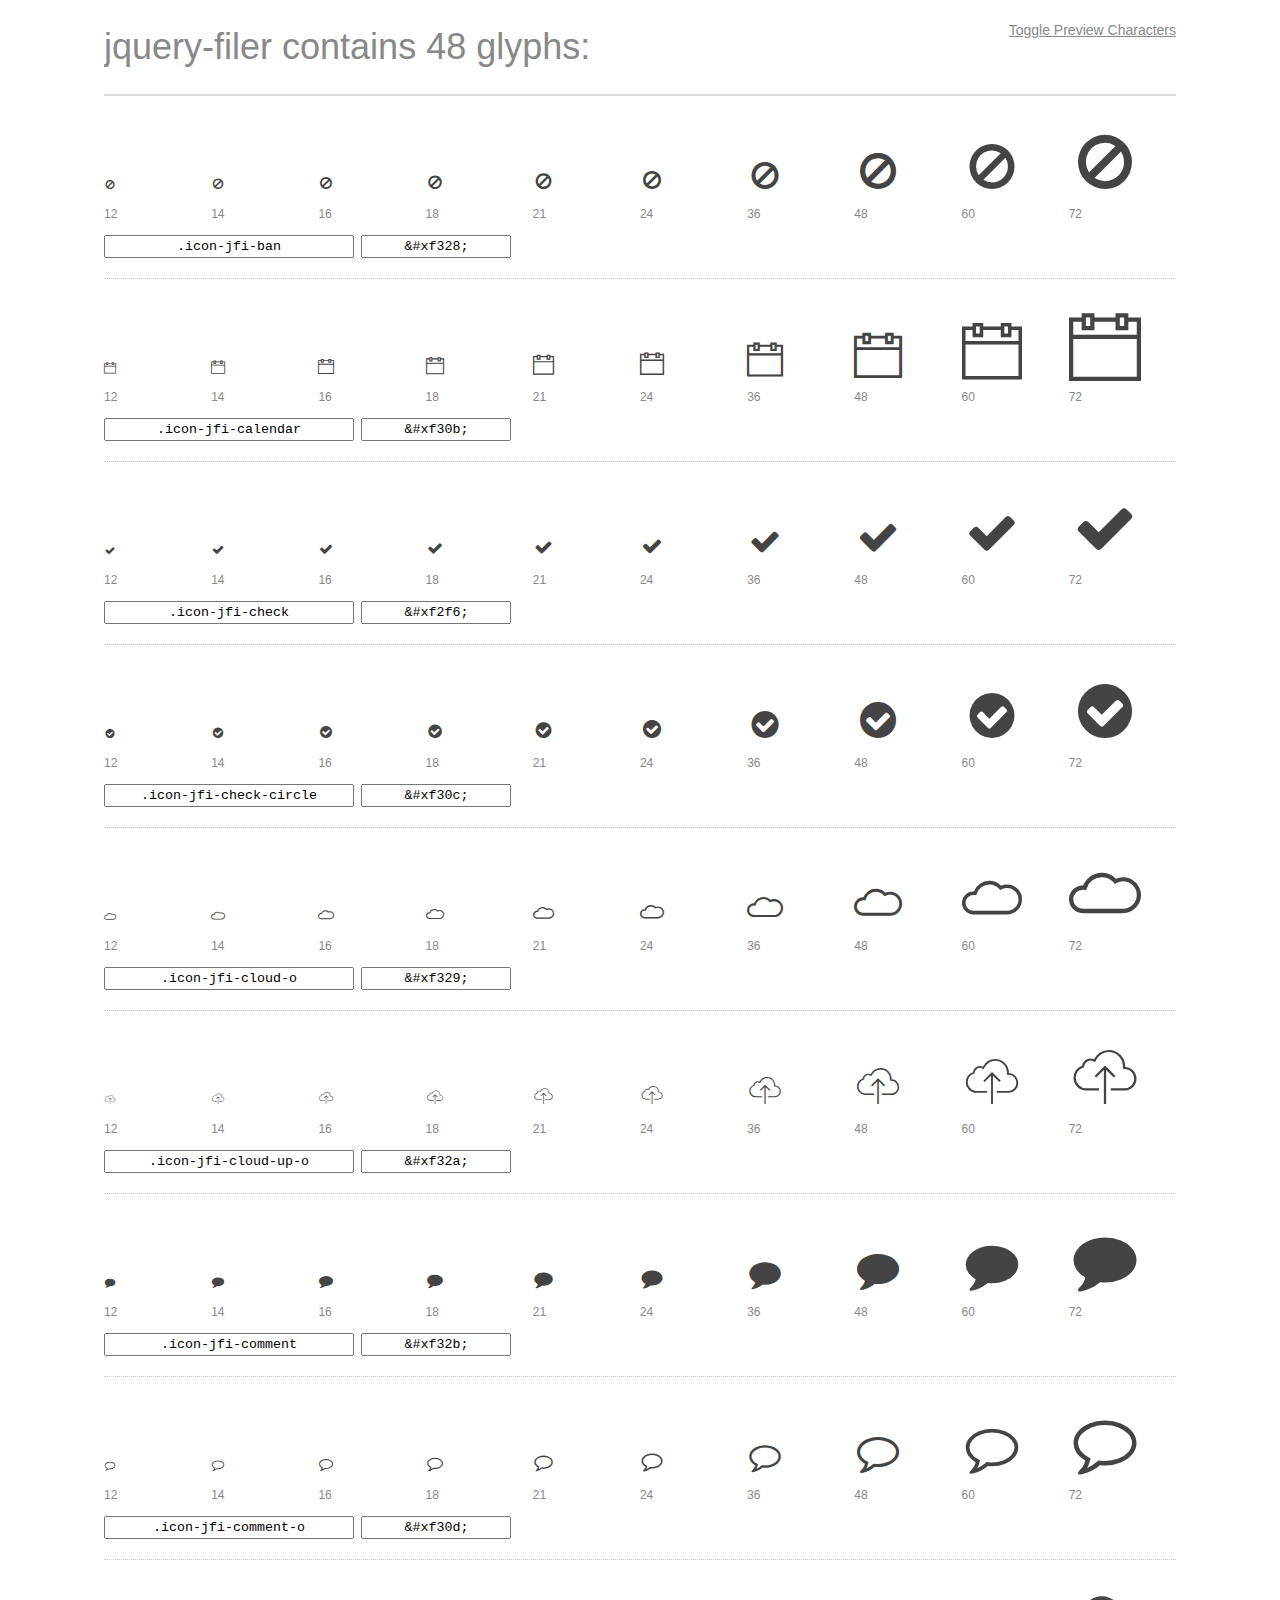
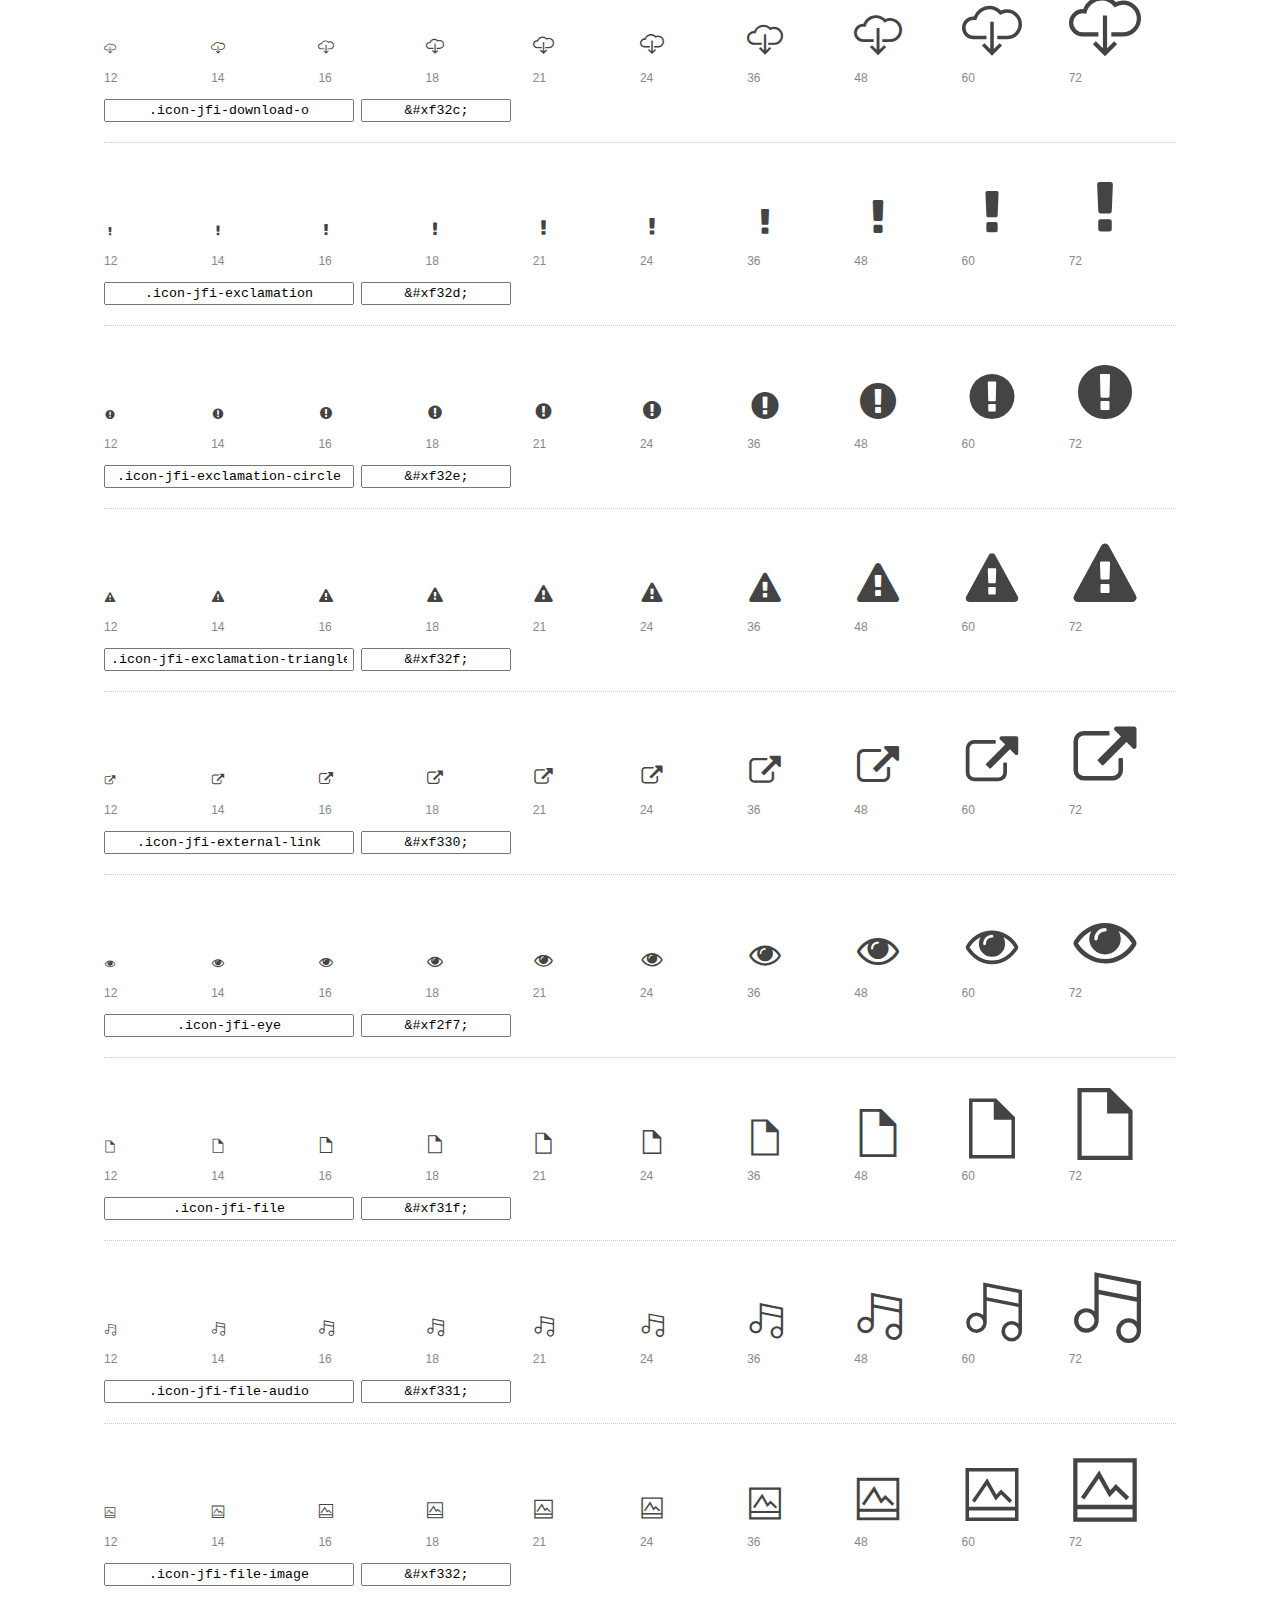
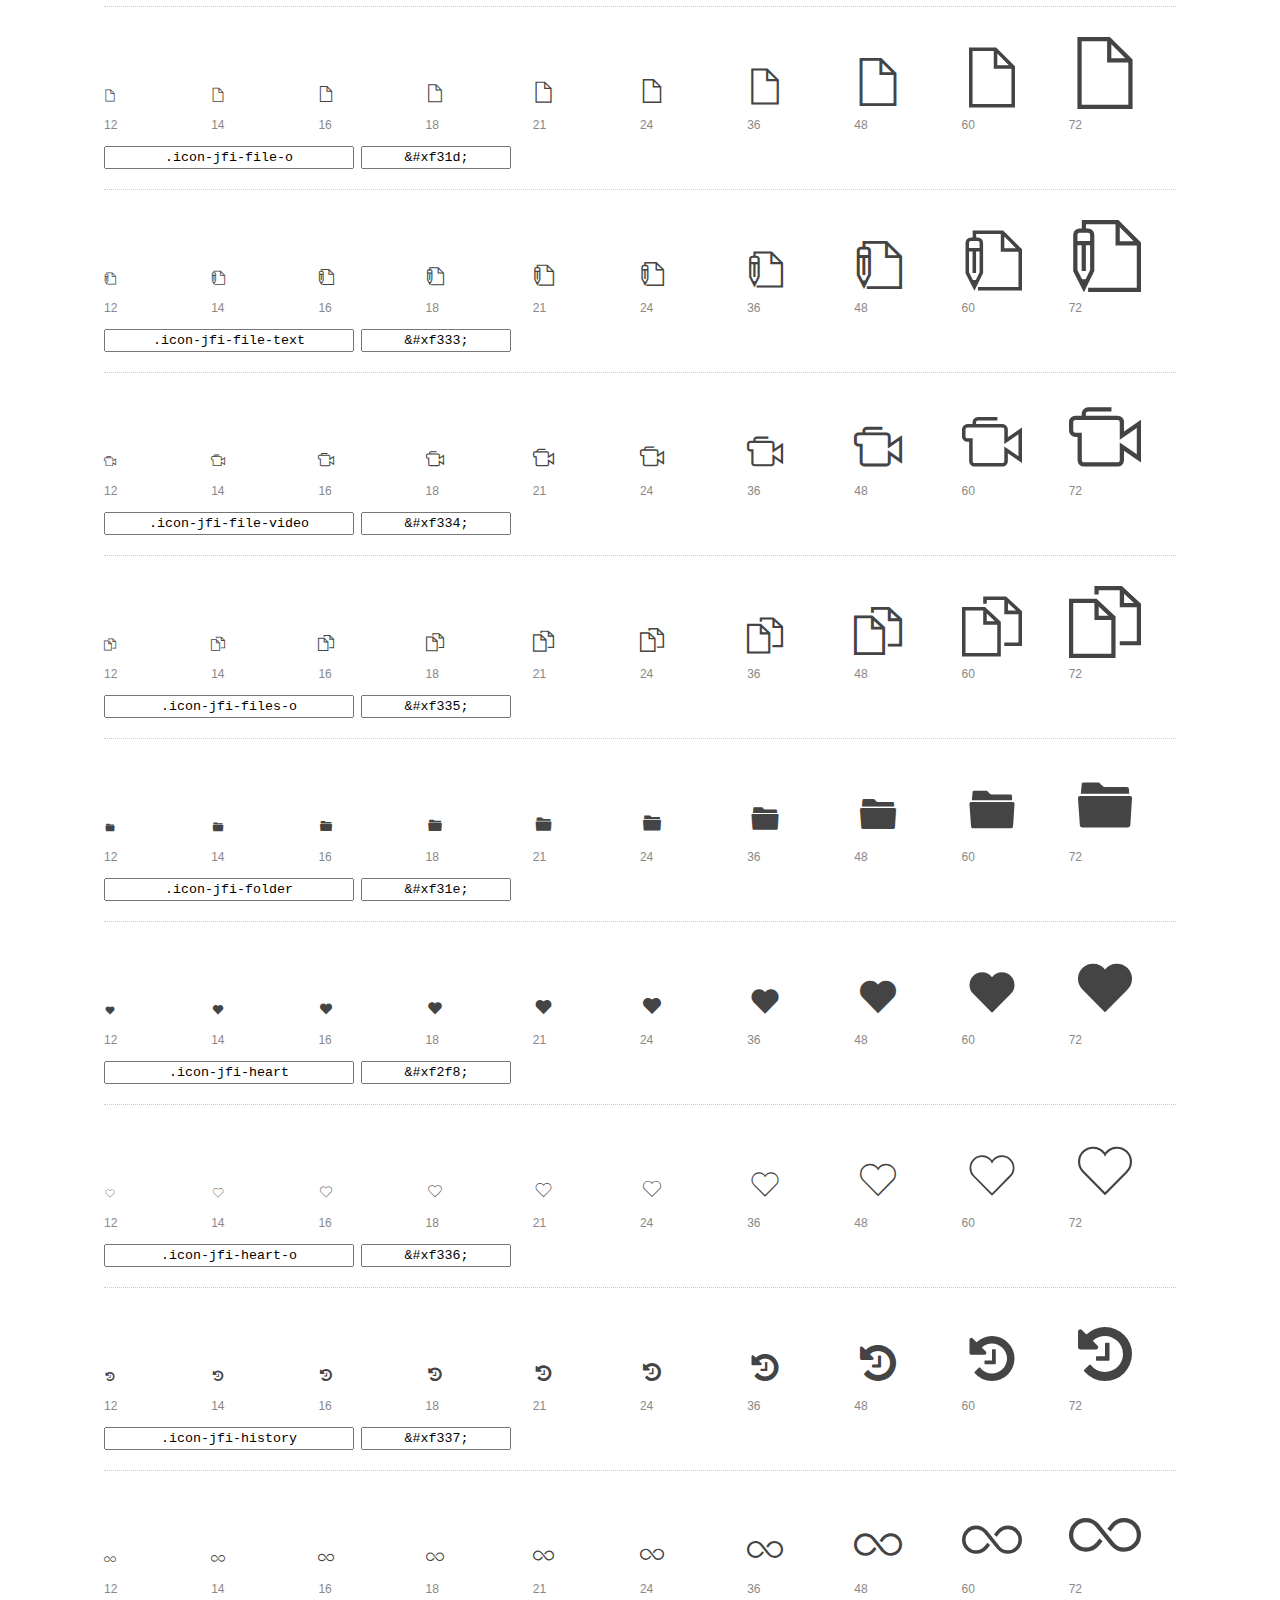
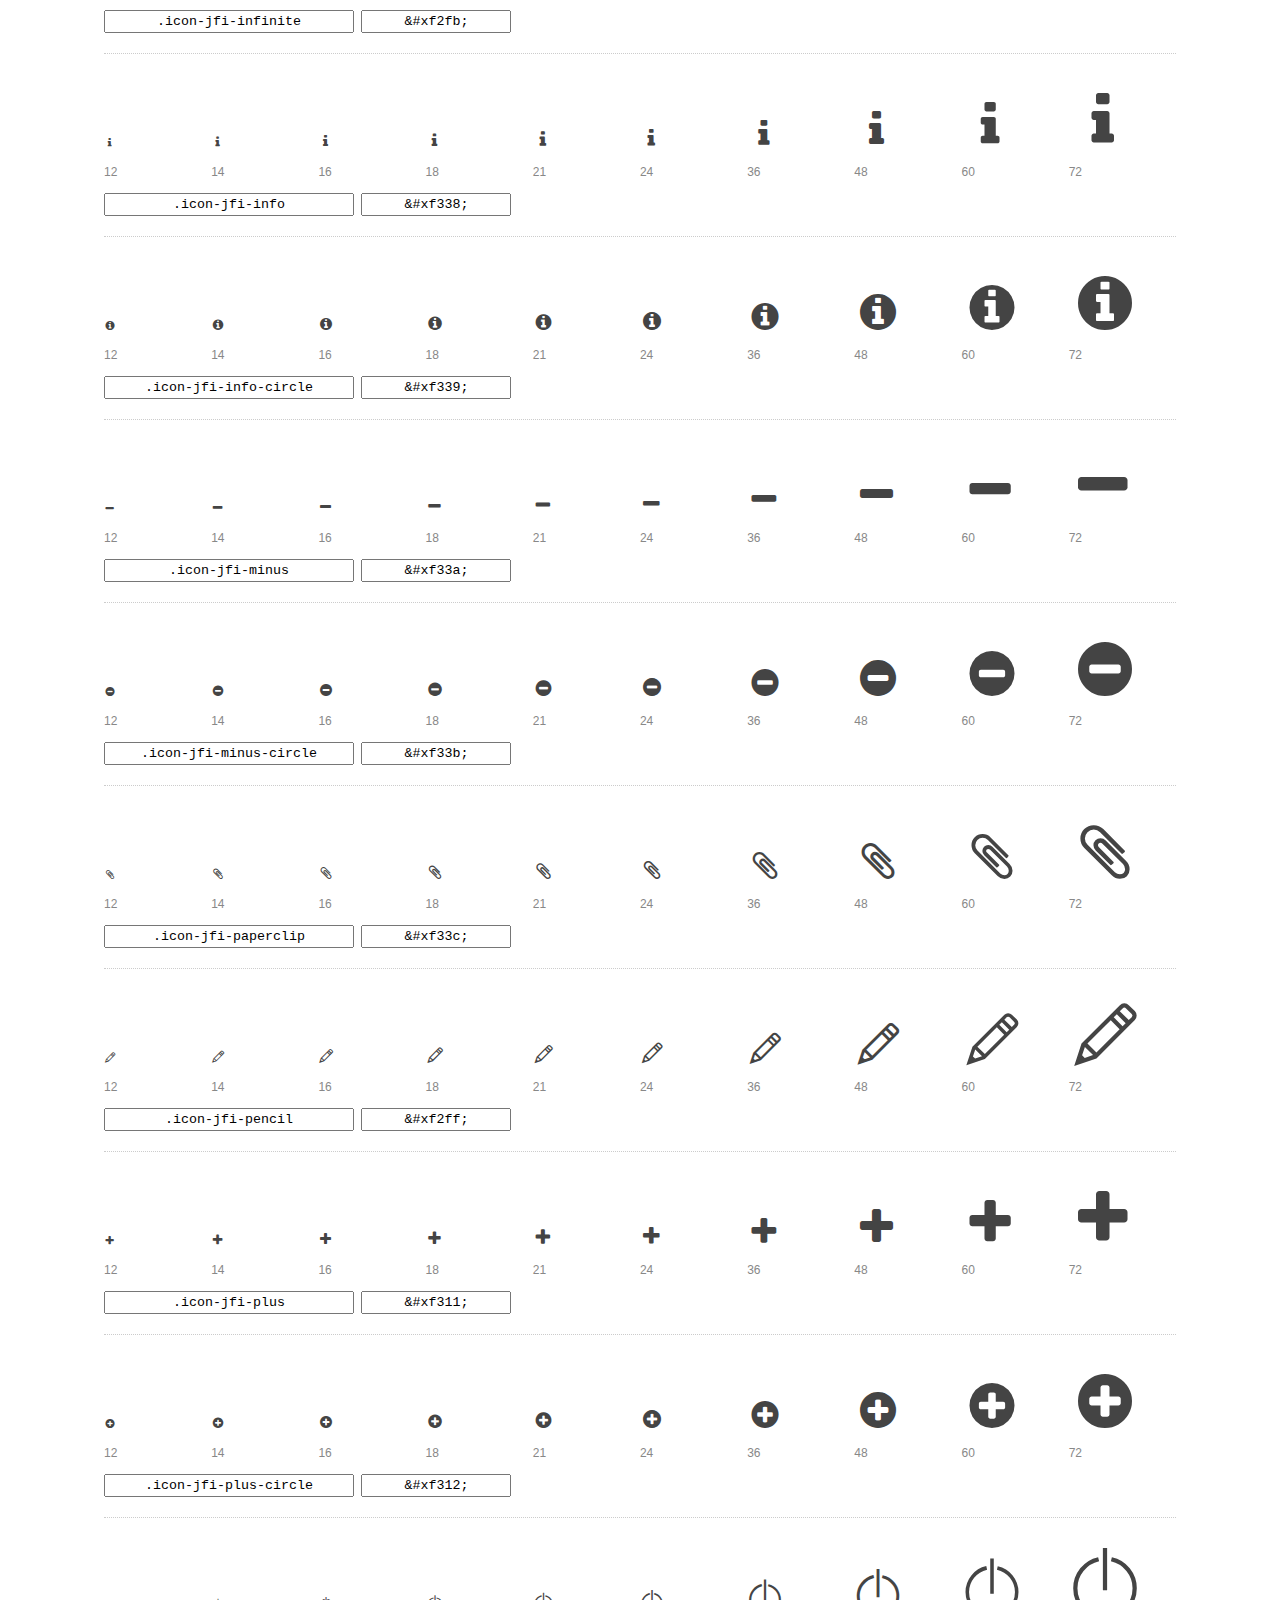
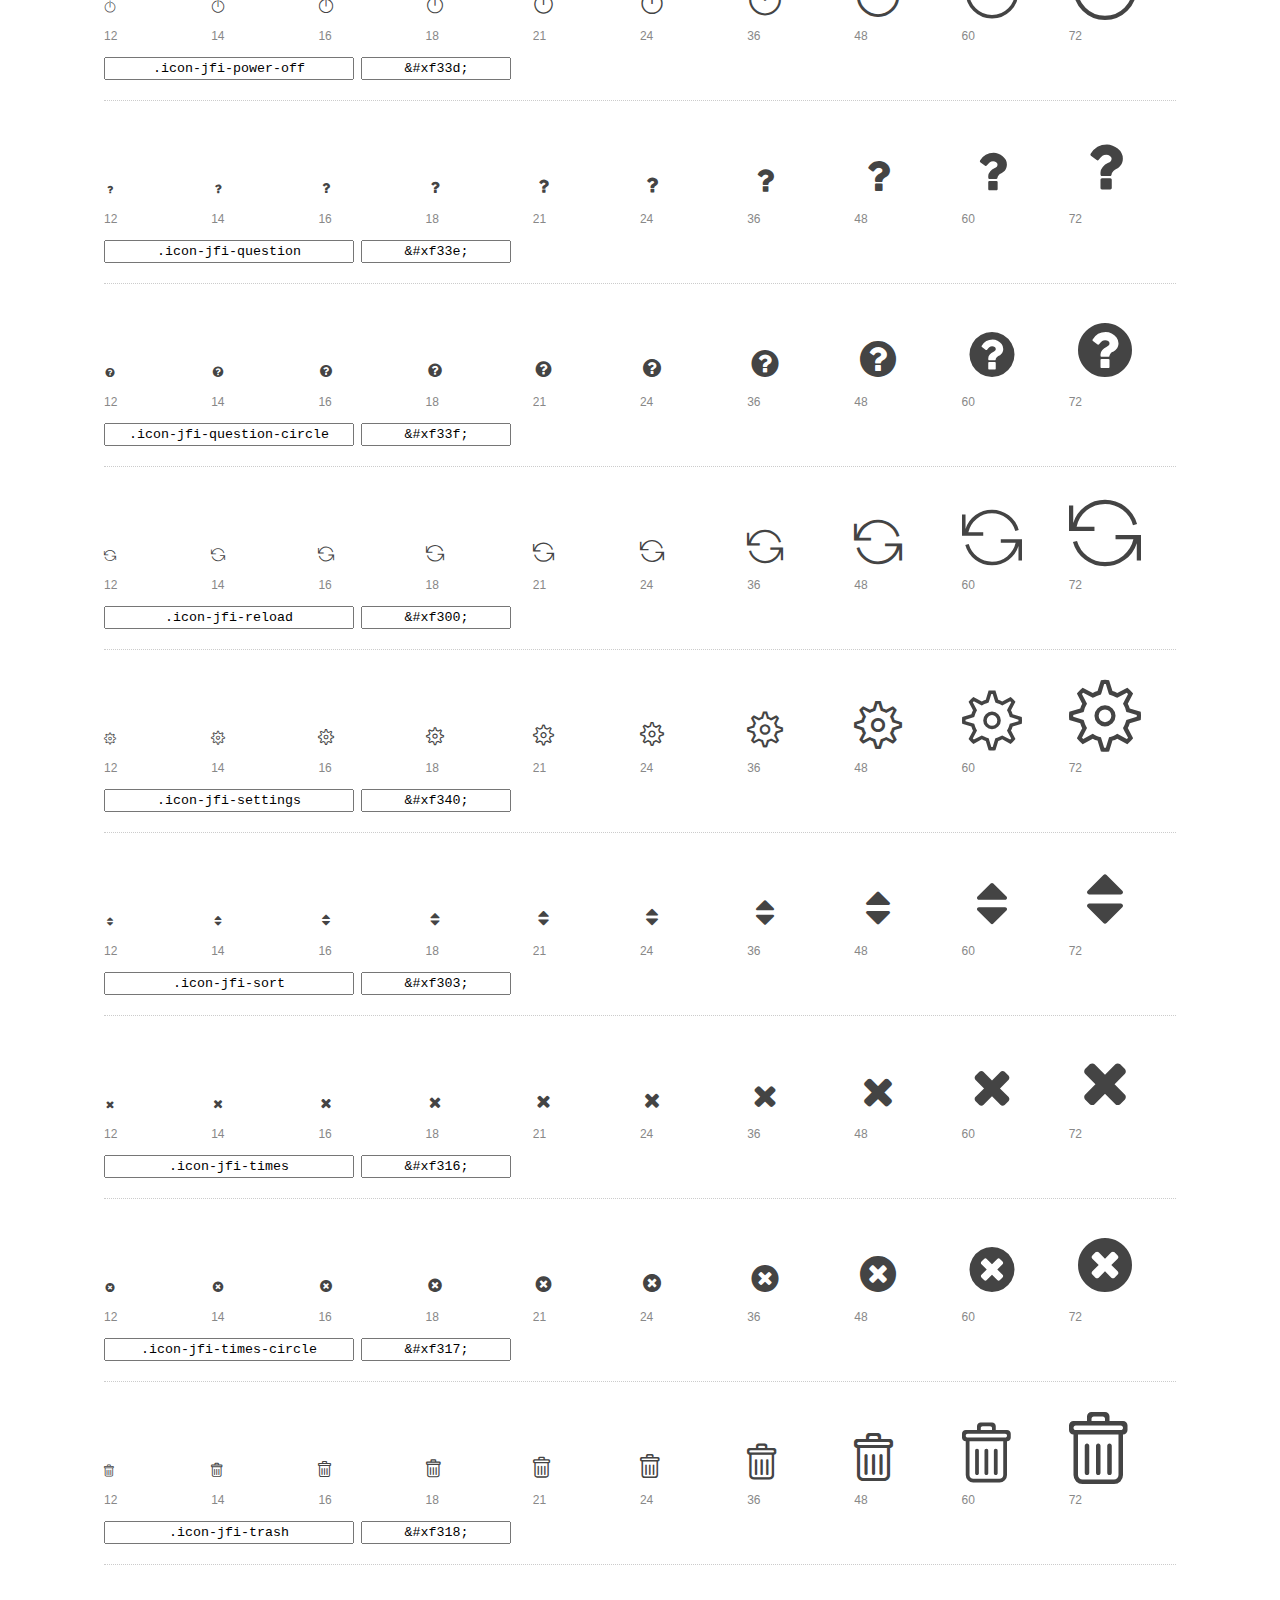
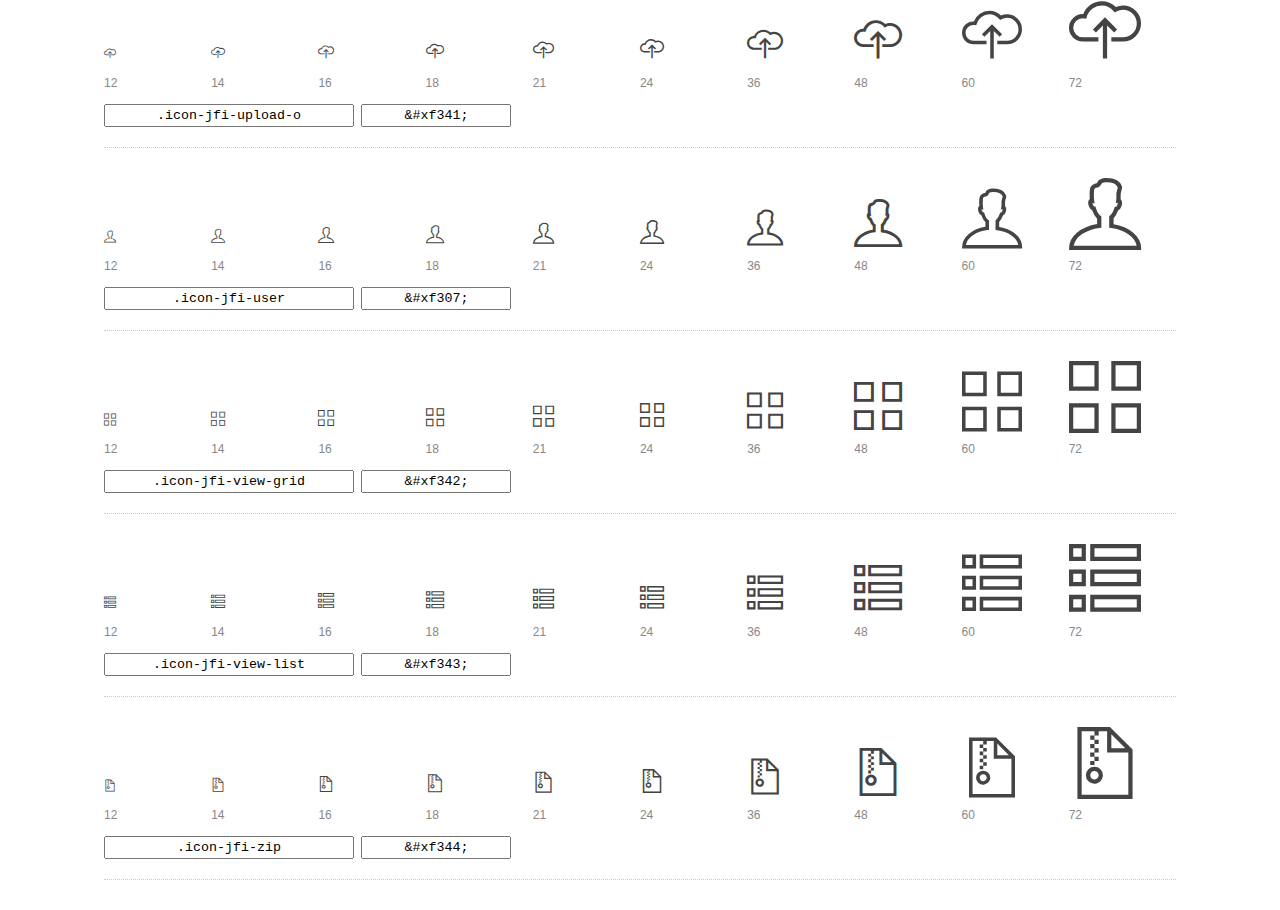
<file: fonts/jquery.filer-icons/jquery-filer-preview.html>
<!DOCTYPE html>
<html>
  <head>
    <title>jquery-filer glyphs preview</title>

    <style>
      /* Page Styles */

      * {
        -moz-box-sizing: border-box;
        -webkit-box-sizing: border-box;
        box-sizing: border-box;
        margin: 0;
        padding: 0;
      }

      body {
        background: #fff;
        color: #444;
        font: 16px/1.5 "Helvetica Neue", Helvetica, Arial, sans-serif;
      }

      a,
      a:visited {
        color: #888;
        text-decoration: underline;
      }
      a:hover,
      a:focus { color: #000; }

      header {
        border-bottom: 2px solid #ddd;
        margin-bottom: 20px;
        overflow: hidden;
        padding: 20px 0;
      }

      header h1 {
        color: #888;
        float: left;
        font-size: 36px;
        font-weight: 300;
      }

      header a {
        float: right;
        font-size: 14px;
      }

      .container {
        margin: 0 auto;
        max-width: 1200px;
        min-width: 960px;
        padding: 0 40px;
        width: 90%;
      }

      .glyph {
        border-bottom: 1px dotted #ccc;
        padding: 10px 0 20px;
        margin-bottom: 20px;
      }

      .preview-glyphs { vertical-align: bottom; }

      .preview-scale {
        color: #888;
        font-size: 12px;
        margin-top: 5px;
      }

      .step {
        display: inline-block;
        line-height: 1;
        position: relative;
        width: 10%;
      }

      .step .letters,
      .step i {
        -webkit-transition: opacity .3s;
        -moz-transition: opacity .3s;
        -ms-transition: opacity .3s;
        -o-transition: opacity .3s;
        transition: opacity .3s;
      }

      .step:hover .letters { opacity: 1; }
      .step:hover i { opacity: .3; }

      .letters {
        opacity: .3;
        position: absolute;
      }

      .characters-off .letters { display: none; }
      .characters-off .step:hover i { opacity: 1; }

      
      .size-12 { font-size: 12px; }
      
      .size-14 { font-size: 14px; }
      
      .size-16 { font-size: 16px; }
      
      .size-18 { font-size: 18px; }
      
      .size-21 { font-size: 21px; }
      
      .size-24 { font-size: 24px; }
      
      .size-36 { font-size: 36px; }
      
      .size-48 { font-size: 48px; }
      
      .size-60 { font-size: 60px; }
      
      .size-72 { font-size: 72px; }
      

      .usage { margin-top: 10px; }

      .usage input {
        font-family: monospace;
        margin-right: 3px;
        padding: 2px 5px;
        text-align: center;
      }

      .usage .point { width: 150px; }

      .usage .class { width: 250px; }

      footer {
        color: #888;
        font-size: 12px;
        padding: 20px 0;
      }

      /* Icon Font: jquery-filer */

      @font-face {
  font-family: "jquery-filer";
  src: url("./jquery-filer.eot");
  src: url("./jquery-filer.eot?#iefix") format("embedded-opentype"),
       url([data-uri]),
       url("./jquery-filer.woff") format("woff"),
       url("./jquery-filer.ttf") format("truetype"),
       url("./jquery-filer.svg#jquery-filer") format("svg");
  font-weight: normal;
  font-style: normal;
}

@media screen and (-webkit-min-device-pixel-ratio:0) {
  @font-face {
    font-family: "jquery-filer";
    src: url("./jquery-filer.svg#jquery-filer") format("svg");
  }
}

      [data-icon]:before { content: attr(data-icon); }

      [data-icon]:before,
      .icon-jfi-ban:before,
.icon-jfi-calendar:before,
.icon-jfi-check:before,
.icon-jfi-check-circle:before,
.icon-jfi-cloud-o:before,
.icon-jfi-cloud-up-o:before,
.icon-jfi-comment:before,
.icon-jfi-comment-o:before,
.icon-jfi-download-o:before,
.icon-jfi-exclamation:before,
.icon-jfi-exclamation-circle:before,
.icon-jfi-exclamation-triangle:before,
.icon-jfi-external-link:before,
.icon-jfi-eye:before,
.icon-jfi-file:before,
.icon-jfi-file-audio:before,
.icon-jfi-file-image:before,
.icon-jfi-file-o:before,
.icon-jfi-file-text:before,
.icon-jfi-file-video:before,
.icon-jfi-files-o:before,
.icon-jfi-folder:before,
.icon-jfi-heart:before,
.icon-jfi-heart-o:before,
.icon-jfi-history:before,
.icon-jfi-infinite:before,
.icon-jfi-info:before,
.icon-jfi-info-circle:before,
.icon-jfi-minus:before,
.icon-jfi-minus-circle:before,
.icon-jfi-paperclip:before,
.icon-jfi-pencil:before,
.icon-jfi-plus:before,
.icon-jfi-plus-circle:before,
.icon-jfi-power-off:before,
.icon-jfi-question:before,
.icon-jfi-question-circle:before,
.icon-jfi-reload:before,
.icon-jfi-settings:before,
.icon-jfi-sort:before,
.icon-jfi-times:before,
.icon-jfi-times-circle:before,
.icon-jfi-trash:before,
.icon-jfi-upload-o:before,
.icon-jfi-user:before,
.icon-jfi-view-grid:before,
.icon-jfi-view-list:before,
.icon-jfi-zip:before {
        display: inline-block;
  font-family: "jquery-filer";
  font-style: normal;
  font-weight: normal;
  font-variant: normal;
  line-height: 1;
  text-decoration: inherit;
  text-rendering: optimizeLegibility;
  text-transform: none;
  -moz-osx-font-smoothing: grayscale;
  -webkit-font-smoothing: antialiased;
  font-smoothing: antialiased;
      }

      .icon-jfi-ban:before { content: "\f328"; }
.icon-jfi-calendar:before { content: "\f30b"; }
.icon-jfi-check:before { content: "\f2f6"; }
.icon-jfi-check-circle:before { content: "\f30c"; }
.icon-jfi-cloud-o:before { content: "\f329"; }
.icon-jfi-cloud-up-o:before { content: "\f32a"; }
.icon-jfi-comment:before { content: "\f32b"; }
.icon-jfi-comment-o:before { content: "\f30d"; }
.icon-jfi-download-o:before { content: "\f32c"; }
.icon-jfi-exclamation:before { content: "\f32d"; }
.icon-jfi-exclamation-circle:before { content: "\f32e"; }
.icon-jfi-exclamation-triangle:before { content: "\f32f"; }
.icon-jfi-external-link:before { content: "\f330"; }
.icon-jfi-eye:before { content: "\f2f7"; }
.icon-jfi-file:before { content: "\f31f"; }
.icon-jfi-file-audio:before { content: "\f331"; }
.icon-jfi-file-image:before { content: "\f332"; }
.icon-jfi-file-o:before { content: "\f31d"; }
.icon-jfi-file-text:before { content: "\f333"; }
.icon-jfi-file-video:before { content: "\f334"; }
.icon-jfi-files-o:before { content: "\f335"; }
.icon-jfi-folder:before { content: "\f31e"; }
.icon-jfi-heart:before { content: "\f2f8"; }
.icon-jfi-heart-o:before { content: "\f336"; }
.icon-jfi-history:before { content: "\f337"; }
.icon-jfi-infinite:before { content: "\f2fb"; }
.icon-jfi-info:before { content: "\f338"; }
.icon-jfi-info-circle:before { content: "\f339"; }
.icon-jfi-minus:before { content: "\f33a"; }
.icon-jfi-minus-circle:before { content: "\f33b"; }
.icon-jfi-paperclip:before { content: "\f33c"; }
.icon-jfi-pencil:before { content: "\f2ff"; }
.icon-jfi-plus:before { content: "\f311"; }
.icon-jfi-plus-circle:before { content: "\f312"; }
.icon-jfi-power-off:before { content: "\f33d"; }
.icon-jfi-question:before { content: "\f33e"; }
.icon-jfi-question-circle:before { content: "\f33f"; }
.icon-jfi-reload:before { content: "\f300"; }
.icon-jfi-settings:before { content: "\f340"; }
.icon-jfi-sort:before { content: "\f303"; }
.icon-jfi-times:before { content: "\f316"; }
.icon-jfi-times-circle:before { content: "\f317"; }
.icon-jfi-trash:before { content: "\f318"; }
.icon-jfi-upload-o:before { content: "\f341"; }
.icon-jfi-user:before { content: "\f307"; }
.icon-jfi-view-grid:before { content: "\f342"; }
.icon-jfi-view-list:before { content: "\f343"; }
.icon-jfi-zip:before { content: "\f344"; }
    </style>

    <!--[if lte IE 8]><script src="http://html5shiv.googlecode.com/svn/trunk/html5.js"></script><![endif]-->

    <script>
      function toggleCharacters() {
        var body = document.getElementsByTagName('body')[0];
        body.className = body.className === 'characters-off' ? '' : 'characters-off';
      }
    </script>
  </head>

  <body class="characters-off">
    <div id="page" class="container">
      <header>
        <h1>jquery-filer contains 48 glyphs:</h1>
        <a onclick="toggleCharacters(); return false;" href="#">Toggle Preview Characters</a>
      </header>

      
      <div class="glyph">
        <div class="preview-glyphs">
          <span class="step size-12"><span class="letters">Pp</span><i id="icon-jfi-ban" class="icon-jfi-ban"></i></span><span class="step size-14"><span class="letters">Pp</span><i id="icon-jfi-ban" class="icon-jfi-ban"></i></span><span class="step size-16"><span class="letters">Pp</span><i id="icon-jfi-ban" class="icon-jfi-ban"></i></span><span class="step size-18"><span class="letters">Pp</span><i id="icon-jfi-ban" class="icon-jfi-ban"></i></span><span class="step size-21"><span class="letters">Pp</span><i id="icon-jfi-ban" class="icon-jfi-ban"></i></span><span class="step size-24"><span class="letters">Pp</span><i id="icon-jfi-ban" class="icon-jfi-ban"></i></span><span class="step size-36"><span class="letters">Pp</span><i id="icon-jfi-ban" class="icon-jfi-ban"></i></span><span class="step size-48"><span class="letters">Pp</span><i id="icon-jfi-ban" class="icon-jfi-ban"></i></span><span class="step size-60"><span class="letters">Pp</span><i id="icon-jfi-ban" class="icon-jfi-ban"></i></span><span class="step size-72"><span class="letters">Pp</span><i id="icon-jfi-ban" class="icon-jfi-ban"></i></span>
        </div>
        <div class="preview-scale">
          <span class="step">12</span><span class="step">14</span><span class="step">16</span><span class="step">18</span><span class="step">21</span><span class="step">24</span><span class="step">36</span><span class="step">48</span><span class="step">60</span><span class="step">72</span>
        </div>
        <div class="usage">
          <input class="class" type="text" readonly="readonly" onClick="this.select();" value=".icon-jfi-ban" />
          <input class="point" type="text" readonly="readonly" onClick="this.select();" value="&amp;#xf328;" />
        </div>
      </div>
      
      <div class="glyph">
        <div class="preview-glyphs">
          <span class="step size-12"><span class="letters">Pp</span><i id="icon-jfi-calendar" class="icon-jfi-calendar"></i></span><span class="step size-14"><span class="letters">Pp</span><i id="icon-jfi-calendar" class="icon-jfi-calendar"></i></span><span class="step size-16"><span class="letters">Pp</span><i id="icon-jfi-calendar" class="icon-jfi-calendar"></i></span><span class="step size-18"><span class="letters">Pp</span><i id="icon-jfi-calendar" class="icon-jfi-calendar"></i></span><span class="step size-21"><span class="letters">Pp</span><i id="icon-jfi-calendar" class="icon-jfi-calendar"></i></span><span class="step size-24"><span class="letters">Pp</span><i id="icon-jfi-calendar" class="icon-jfi-calendar"></i></span><span class="step size-36"><span class="letters">Pp</span><i id="icon-jfi-calendar" class="icon-jfi-calendar"></i></span><span class="step size-48"><span class="letters">Pp</span><i id="icon-jfi-calendar" class="icon-jfi-calendar"></i></span><span class="step size-60"><span class="letters">Pp</span><i id="icon-jfi-calendar" class="icon-jfi-calendar"></i></span><span class="step size-72"><span class="letters">Pp</span><i id="icon-jfi-calendar" class="icon-jfi-calendar"></i></span>
        </div>
        <div class="preview-scale">
          <span class="step">12</span><span class="step">14</span><span class="step">16</span><span class="step">18</span><span class="step">21</span><span class="step">24</span><span class="step">36</span><span class="step">48</span><span class="step">60</span><span class="step">72</span>
        </div>
        <div class="usage">
          <input class="class" type="text" readonly="readonly" onClick="this.select();" value=".icon-jfi-calendar" />
          <input class="point" type="text" readonly="readonly" onClick="this.select();" value="&amp;#xf30b;" />
        </div>
      </div>
      
      <div class="glyph">
        <div class="preview-glyphs">
          <span class="step size-12"><span class="letters">Pp</span><i id="icon-jfi-check" class="icon-jfi-check"></i></span><span class="step size-14"><span class="letters">Pp</span><i id="icon-jfi-check" class="icon-jfi-check"></i></span><span class="step size-16"><span class="letters">Pp</span><i id="icon-jfi-check" class="icon-jfi-check"></i></span><span class="step size-18"><span class="letters">Pp</span><i id="icon-jfi-check" class="icon-jfi-check"></i></span><span class="step size-21"><span class="letters">Pp</span><i id="icon-jfi-check" class="icon-jfi-check"></i></span><span class="step size-24"><span class="letters">Pp</span><i id="icon-jfi-check" class="icon-jfi-check"></i></span><span class="step size-36"><span class="letters">Pp</span><i id="icon-jfi-check" class="icon-jfi-check"></i></span><span class="step size-48"><span class="letters">Pp</span><i id="icon-jfi-check" class="icon-jfi-check"></i></span><span class="step size-60"><span class="letters">Pp</span><i id="icon-jfi-check" class="icon-jfi-check"></i></span><span class="step size-72"><span class="letters">Pp</span><i id="icon-jfi-check" class="icon-jfi-check"></i></span>
        </div>
        <div class="preview-scale">
          <span class="step">12</span><span class="step">14</span><span class="step">16</span><span class="step">18</span><span class="step">21</span><span class="step">24</span><span class="step">36</span><span class="step">48</span><span class="step">60</span><span class="step">72</span>
        </div>
        <div class="usage">
          <input class="class" type="text" readonly="readonly" onClick="this.select();" value=".icon-jfi-check" />
          <input class="point" type="text" readonly="readonly" onClick="this.select();" value="&amp;#xf2f6;" />
        </div>
      </div>
      
      <div class="glyph">
        <div class="preview-glyphs">
          <span class="step size-12"><span class="letters">Pp</span><i id="icon-jfi-check-circle" class="icon-jfi-check-circle"></i></span><span class="step size-14"><span class="letters">Pp</span><i id="icon-jfi-check-circle" class="icon-jfi-check-circle"></i></span><span class="step size-16"><span class="letters">Pp</span><i id="icon-jfi-check-circle" class="icon-jfi-check-circle"></i></span><span class="step size-18"><span class="letters">Pp</span><i id="icon-jfi-check-circle" class="icon-jfi-check-circle"></i></span><span class="step size-21"><span class="letters">Pp</span><i id="icon-jfi-check-circle" class="icon-jfi-check-circle"></i></span><span class="step size-24"><span class="letters">Pp</span><i id="icon-jfi-check-circle" class="icon-jfi-check-circle"></i></span><span class="step size-36"><span class="letters">Pp</span><i id="icon-jfi-check-circle" class="icon-jfi-check-circle"></i></span><span class="step size-48"><span class="letters">Pp</span><i id="icon-jfi-check-circle" class="icon-jfi-check-circle"></i></span><span class="step size-60"><span class="letters">Pp</span><i id="icon-jfi-check-circle" class="icon-jfi-check-circle"></i></span><span class="step size-72"><span class="letters">Pp</span><i id="icon-jfi-check-circle" class="icon-jfi-check-circle"></i></span>
        </div>
        <div class="preview-scale">
          <span class="step">12</span><span class="step">14</span><span class="step">16</span><span class="step">18</span><span class="step">21</span><span class="step">24</span><span class="step">36</span><span class="step">48</span><span class="step">60</span><span class="step">72</span>
        </div>
        <div class="usage">
          <input class="class" type="text" readonly="readonly" onClick="this.select();" value=".icon-jfi-check-circle" />
          <input class="point" type="text" readonly="readonly" onClick="this.select();" value="&amp;#xf30c;" />
        </div>
      </div>
      
      <div class="glyph">
        <div class="preview-glyphs">
          <span class="step size-12"><span class="letters">Pp</span><i id="icon-jfi-cloud-o" class="icon-jfi-cloud-o"></i></span><span class="step size-14"><span class="letters">Pp</span><i id="icon-jfi-cloud-o" class="icon-jfi-cloud-o"></i></span><span class="step size-16"><span class="letters">Pp</span><i id="icon-jfi-cloud-o" class="icon-jfi-cloud-o"></i></span><span class="step size-18"><span class="letters">Pp</span><i id="icon-jfi-cloud-o" class="icon-jfi-cloud-o"></i></span><span class="step size-21"><span class="letters">Pp</span><i id="icon-jfi-cloud-o" class="icon-jfi-cloud-o"></i></span><span class="step size-24"><span class="letters">Pp</span><i id="icon-jfi-cloud-o" class="icon-jfi-cloud-o"></i></span><span class="step size-36"><span class="letters">Pp</span><i id="icon-jfi-cloud-o" class="icon-jfi-cloud-o"></i></span><span class="step size-48"><span class="letters">Pp</span><i id="icon-jfi-cloud-o" class="icon-jfi-cloud-o"></i></span><span class="step size-60"><span class="letters">Pp</span><i id="icon-jfi-cloud-o" class="icon-jfi-cloud-o"></i></span><span class="step size-72"><span class="letters">Pp</span><i id="icon-jfi-cloud-o" class="icon-jfi-cloud-o"></i></span>
        </div>
        <div class="preview-scale">
          <span class="step">12</span><span class="step">14</span><span class="step">16</span><span class="step">18</span><span class="step">21</span><span class="step">24</span><span class="step">36</span><span class="step">48</span><span class="step">60</span><span class="step">72</span>
        </div>
        <div class="usage">
          <input class="class" type="text" readonly="readonly" onClick="this.select();" value=".icon-jfi-cloud-o" />
          <input class="point" type="text" readonly="readonly" onClick="this.select();" value="&amp;#xf329;" />
        </div>
      </div>
      
      <div class="glyph">
        <div class="preview-glyphs">
          <span class="step size-12"><span class="letters">Pp</span><i id="icon-jfi-cloud-up-o" class="icon-jfi-cloud-up-o"></i></span><span class="step size-14"><span class="letters">Pp</span><i id="icon-jfi-cloud-up-o" class="icon-jfi-cloud-up-o"></i></span><span class="step size-16"><span class="letters">Pp</span><i id="icon-jfi-cloud-up-o" class="icon-jfi-cloud-up-o"></i></span><span class="step size-18"><span class="letters">Pp</span><i id="icon-jfi-cloud-up-o" class="icon-jfi-cloud-up-o"></i></span><span class="step size-21"><span class="letters">Pp</span><i id="icon-jfi-cloud-up-o" class="icon-jfi-cloud-up-o"></i></span><span class="step size-24"><span class="letters">Pp</span><i id="icon-jfi-cloud-up-o" class="icon-jfi-cloud-up-o"></i></span><span class="step size-36"><span class="letters">Pp</span><i id="icon-jfi-cloud-up-o" class="icon-jfi-cloud-up-o"></i></span><span class="step size-48"><span class="letters">Pp</span><i id="icon-jfi-cloud-up-o" class="icon-jfi-cloud-up-o"></i></span><span class="step size-60"><span class="letters">Pp</span><i id="icon-jfi-cloud-up-o" class="icon-jfi-cloud-up-o"></i></span><span class="step size-72"><span class="letters">Pp</span><i id="icon-jfi-cloud-up-o" class="icon-jfi-cloud-up-o"></i></span>
        </div>
        <div class="preview-scale">
          <span class="step">12</span><span class="step">14</span><span class="step">16</span><span class="step">18</span><span class="step">21</span><span class="step">24</span><span class="step">36</span><span class="step">48</span><span class="step">60</span><span class="step">72</span>
        </div>
        <div class="usage">
          <input class="class" type="text" readonly="readonly" onClick="this.select();" value=".icon-jfi-cloud-up-o" />
          <input class="point" type="text" readonly="readonly" onClick="this.select();" value="&amp;#xf32a;" />
        </div>
      </div>
      
      <div class="glyph">
        <div class="preview-glyphs">
          <span class="step size-12"><span class="letters">Pp</span><i id="icon-jfi-comment" class="icon-jfi-comment"></i></span><span class="step size-14"><span class="letters">Pp</span><i id="icon-jfi-comment" class="icon-jfi-comment"></i></span><span class="step size-16"><span class="letters">Pp</span><i id="icon-jfi-comment" class="icon-jfi-comment"></i></span><span class="step size-18"><span class="letters">Pp</span><i id="icon-jfi-comment" class="icon-jfi-comment"></i></span><span class="step size-21"><span class="letters">Pp</span><i id="icon-jfi-comment" class="icon-jfi-comment"></i></span><span class="step size-24"><span class="letters">Pp</span><i id="icon-jfi-comment" class="icon-jfi-comment"></i></span><span class="step size-36"><span class="letters">Pp</span><i id="icon-jfi-comment" class="icon-jfi-comment"></i></span><span class="step size-48"><span class="letters">Pp</span><i id="icon-jfi-comment" class="icon-jfi-comment"></i></span><span class="step size-60"><span class="letters">Pp</span><i id="icon-jfi-comment" class="icon-jfi-comment"></i></span><span class="step size-72"><span class="letters">Pp</span><i id="icon-jfi-comment" class="icon-jfi-comment"></i></span>
        </div>
        <div class="preview-scale">
          <span class="step">12</span><span class="step">14</span><span class="step">16</span><span class="step">18</span><span class="step">21</span><span class="step">24</span><span class="step">36</span><span class="step">48</span><span class="step">60</span><span class="step">72</span>
        </div>
        <div class="usage">
          <input class="class" type="text" readonly="readonly" onClick="this.select();" value=".icon-jfi-comment" />
          <input class="point" type="text" readonly="readonly" onClick="this.select();" value="&amp;#xf32b;" />
        </div>
      </div>
      
      <div class="glyph">
        <div class="preview-glyphs">
          <span class="step size-12"><span class="letters">Pp</span><i id="icon-jfi-comment-o" class="icon-jfi-comment-o"></i></span><span class="step size-14"><span class="letters">Pp</span><i id="icon-jfi-comment-o" class="icon-jfi-comment-o"></i></span><span class="step size-16"><span class="letters">Pp</span><i id="icon-jfi-comment-o" class="icon-jfi-comment-o"></i></span><span class="step size-18"><span class="letters">Pp</span><i id="icon-jfi-comment-o" class="icon-jfi-comment-o"></i></span><span class="step size-21"><span class="letters">Pp</span><i id="icon-jfi-comment-o" class="icon-jfi-comment-o"></i></span><span class="step size-24"><span class="letters">Pp</span><i id="icon-jfi-comment-o" class="icon-jfi-comment-o"></i></span><span class="step size-36"><span class="letters">Pp</span><i id="icon-jfi-comment-o" class="icon-jfi-comment-o"></i></span><span class="step size-48"><span class="letters">Pp</span><i id="icon-jfi-comment-o" class="icon-jfi-comment-o"></i></span><span class="step size-60"><span class="letters">Pp</span><i id="icon-jfi-comment-o" class="icon-jfi-comment-o"></i></span><span class="step size-72"><span class="letters">Pp</span><i id="icon-jfi-comment-o" class="icon-jfi-comment-o"></i></span>
        </div>
        <div class="preview-scale">
          <span class="step">12</span><span class="step">14</span><span class="step">16</span><span class="step">18</span><span class="step">21</span><span class="step">24</span><span class="step">36</span><span class="step">48</span><span class="step">60</span><span class="step">72</span>
        </div>
        <div class="usage">
          <input class="class" type="text" readonly="readonly" onClick="this.select();" value=".icon-jfi-comment-o" />
          <input class="point" type="text" readonly="readonly" onClick="this.select();" value="&amp;#xf30d;" />
        </div>
      </div>
      
      <div class="glyph">
        <div class="preview-glyphs">
          <span class="step size-12"><span class="letters">Pp</span><i id="icon-jfi-download-o" class="icon-jfi-download-o"></i></span><span class="step size-14"><span class="letters">Pp</span><i id="icon-jfi-download-o" class="icon-jfi-download-o"></i></span><span class="step size-16"><span class="letters">Pp</span><i id="icon-jfi-download-o" class="icon-jfi-download-o"></i></span><span class="step size-18"><span class="letters">Pp</span><i id="icon-jfi-download-o" class="icon-jfi-download-o"></i></span><span class="step size-21"><span class="letters">Pp</span><i id="icon-jfi-download-o" class="icon-jfi-download-o"></i></span><span class="step size-24"><span class="letters">Pp</span><i id="icon-jfi-download-o" class="icon-jfi-download-o"></i></span><span class="step size-36"><span class="letters">Pp</span><i id="icon-jfi-download-o" class="icon-jfi-download-o"></i></span><span class="step size-48"><span class="letters">Pp</span><i id="icon-jfi-download-o" class="icon-jfi-download-o"></i></span><span class="step size-60"><span class="letters">Pp</span><i id="icon-jfi-download-o" class="icon-jfi-download-o"></i></span><span class="step size-72"><span class="letters">Pp</span><i id="icon-jfi-download-o" class="icon-jfi-download-o"></i></span>
        </div>
        <div class="preview-scale">
          <span class="step">12</span><span class="step">14</span><span class="step">16</span><span class="step">18</span><span class="step">21</span><span class="step">24</span><span class="step">36</span><span class="step">48</span><span class="step">60</span><span class="step">72</span>
        </div>
        <div class="usage">
          <input class="class" type="text" readonly="readonly" onClick="this.select();" value=".icon-jfi-download-o" />
          <input class="point" type="text" readonly="readonly" onClick="this.select();" value="&amp;#xf32c;" />
        </div>
      </div>
      
      <div class="glyph">
        <div class="preview-glyphs">
          <span class="step size-12"><span class="letters">Pp</span><i id="icon-jfi-exclamation" class="icon-jfi-exclamation"></i></span><span class="step size-14"><span class="letters">Pp</span><i id="icon-jfi-exclamation" class="icon-jfi-exclamation"></i></span><span class="step size-16"><span class="letters">Pp</span><i id="icon-jfi-exclamation" class="icon-jfi-exclamation"></i></span><span class="step size-18"><span class="letters">Pp</span><i id="icon-jfi-exclamation" class="icon-jfi-exclamation"></i></span><span class="step size-21"><span class="letters">Pp</span><i id="icon-jfi-exclamation" class="icon-jfi-exclamation"></i></span><span class="step size-24"><span class="letters">Pp</span><i id="icon-jfi-exclamation" class="icon-jfi-exclamation"></i></span><span class="step size-36"><span class="letters">Pp</span><i id="icon-jfi-exclamation" class="icon-jfi-exclamation"></i></span><span class="step size-48"><span class="letters">Pp</span><i id="icon-jfi-exclamation" class="icon-jfi-exclamation"></i></span><span class="step size-60"><span class="letters">Pp</span><i id="icon-jfi-exclamation" class="icon-jfi-exclamation"></i></span><span class="step size-72"><span class="letters">Pp</span><i id="icon-jfi-exclamation" class="icon-jfi-exclamation"></i></span>
        </div>
        <div class="preview-scale">
          <span class="step">12</span><span class="step">14</span><span class="step">16</span><span class="step">18</span><span class="step">21</span><span class="step">24</span><span class="step">36</span><span class="step">48</span><span class="step">60</span><span class="step">72</span>
        </div>
        <div class="usage">
          <input class="class" type="text" readonly="readonly" onClick="this.select();" value=".icon-jfi-exclamation" />
          <input class="point" type="text" readonly="readonly" onClick="this.select();" value="&amp;#xf32d;" />
        </div>
      </div>
      
      <div class="glyph">
        <div class="preview-glyphs">
          <span class="step size-12"><span class="letters">Pp</span><i id="icon-jfi-exclamation-circle" class="icon-jfi-exclamation-circle"></i></span><span class="step size-14"><span class="letters">Pp</span><i id="icon-jfi-exclamation-circle" class="icon-jfi-exclamation-circle"></i></span><span class="step size-16"><span class="letters">Pp</span><i id="icon-jfi-exclamation-circle" class="icon-jfi-exclamation-circle"></i></span><span class="step size-18"><span class="letters">Pp</span><i id="icon-jfi-exclamation-circle" class="icon-jfi-exclamation-circle"></i></span><span class="step size-21"><span class="letters">Pp</span><i id="icon-jfi-exclamation-circle" class="icon-jfi-exclamation-circle"></i></span><span class="step size-24"><span class="letters">Pp</span><i id="icon-jfi-exclamation-circle" class="icon-jfi-exclamation-circle"></i></span><span class="step size-36"><span class="letters">Pp</span><i id="icon-jfi-exclamation-circle" class="icon-jfi-exclamation-circle"></i></span><span class="step size-48"><span class="letters">Pp</span><i id="icon-jfi-exclamation-circle" class="icon-jfi-exclamation-circle"></i></span><span class="step size-60"><span class="letters">Pp</span><i id="icon-jfi-exclamation-circle" class="icon-jfi-exclamation-circle"></i></span><span class="step size-72"><span class="letters">Pp</span><i id="icon-jfi-exclamation-circle" class="icon-jfi-exclamation-circle"></i></span>
        </div>
        <div class="preview-scale">
          <span class="step">12</span><span class="step">14</span><span class="step">16</span><span class="step">18</span><span class="step">21</span><span class="step">24</span><span class="step">36</span><span class="step">48</span><span class="step">60</span><span class="step">72</span>
        </div>
        <div class="usage">
          <input class="class" type="text" readonly="readonly" onClick="this.select();" value=".icon-jfi-exclamation-circle" />
          <input class="point" type="text" readonly="readonly" onClick="this.select();" value="&amp;#xf32e;" />
        </div>
      </div>
      
      <div class="glyph">
        <div class="preview-glyphs">
          <span class="step size-12"><span class="letters">Pp</span><i id="icon-jfi-exclamation-triangle" class="icon-jfi-exclamation-triangle"></i></span><span class="step size-14"><span class="letters">Pp</span><i id="icon-jfi-exclamation-triangle" class="icon-jfi-exclamation-triangle"></i></span><span class="step size-16"><span class="letters">Pp</span><i id="icon-jfi-exclamation-triangle" class="icon-jfi-exclamation-triangle"></i></span><span class="step size-18"><span class="letters">Pp</span><i id="icon-jfi-exclamation-triangle" class="icon-jfi-exclamation-triangle"></i></span><span class="step size-21"><span class="letters">Pp</span><i id="icon-jfi-exclamation-triangle" class="icon-jfi-exclamation-triangle"></i></span><span class="step size-24"><span class="letters">Pp</span><i id="icon-jfi-exclamation-triangle" class="icon-jfi-exclamation-triangle"></i></span><span class="step size-36"><span class="letters">Pp</span><i id="icon-jfi-exclamation-triangle" class="icon-jfi-exclamation-triangle"></i></span><span class="step size-48"><span class="letters">Pp</span><i id="icon-jfi-exclamation-triangle" class="icon-jfi-exclamation-triangle"></i></span><span class="step size-60"><span class="letters">Pp</span><i id="icon-jfi-exclamation-triangle" class="icon-jfi-exclamation-triangle"></i></span><span class="step size-72"><span class="letters">Pp</span><i id="icon-jfi-exclamation-triangle" class="icon-jfi-exclamation-triangle"></i></span>
        </div>
        <div class="preview-scale">
          <span class="step">12</span><span class="step">14</span><span class="step">16</span><span class="step">18</span><span class="step">21</span><span class="step">24</span><span class="step">36</span><span class="step">48</span><span class="step">60</span><span class="step">72</span>
        </div>
        <div class="usage">
          <input class="class" type="text" readonly="readonly" onClick="this.select();" value=".icon-jfi-exclamation-triangle" />
          <input class="point" type="text" readonly="readonly" onClick="this.select();" value="&amp;#xf32f;" />
        </div>
      </div>
      
      <div class="glyph">
        <div class="preview-glyphs">
          <span class="step size-12"><span class="letters">Pp</span><i id="icon-jfi-external-link" class="icon-jfi-external-link"></i></span><span class="step size-14"><span class="letters">Pp</span><i id="icon-jfi-external-link" class="icon-jfi-external-link"></i></span><span class="step size-16"><span class="letters">Pp</span><i id="icon-jfi-external-link" class="icon-jfi-external-link"></i></span><span class="step size-18"><span class="letters">Pp</span><i id="icon-jfi-external-link" class="icon-jfi-external-link"></i></span><span class="step size-21"><span class="letters">Pp</span><i id="icon-jfi-external-link" class="icon-jfi-external-link"></i></span><span class="step size-24"><span class="letters">Pp</span><i id="icon-jfi-external-link" class="icon-jfi-external-link"></i></span><span class="step size-36"><span class="letters">Pp</span><i id="icon-jfi-external-link" class="icon-jfi-external-link"></i></span><span class="step size-48"><span class="letters">Pp</span><i id="icon-jfi-external-link" class="icon-jfi-external-link"></i></span><span class="step size-60"><span class="letters">Pp</span><i id="icon-jfi-external-link" class="icon-jfi-external-link"></i></span><span class="step size-72"><span class="letters">Pp</span><i id="icon-jfi-external-link" class="icon-jfi-external-link"></i></span>
        </div>
        <div class="preview-scale">
          <span class="step">12</span><span class="step">14</span><span class="step">16</span><span class="step">18</span><span class="step">21</span><span class="step">24</span><span class="step">36</span><span class="step">48</span><span class="step">60</span><span class="step">72</span>
        </div>
        <div class="usage">
          <input class="class" type="text" readonly="readonly" onClick="this.select();" value=".icon-jfi-external-link" />
          <input class="point" type="text" readonly="readonly" onClick="this.select();" value="&amp;#xf330;" />
        </div>
      </div>
      
      <div class="glyph">
        <div class="preview-glyphs">
          <span class="step size-12"><span class="letters">Pp</span><i id="icon-jfi-eye" class="icon-jfi-eye"></i></span><span class="step size-14"><span class="letters">Pp</span><i id="icon-jfi-eye" class="icon-jfi-eye"></i></span><span class="step size-16"><span class="letters">Pp</span><i id="icon-jfi-eye" class="icon-jfi-eye"></i></span><span class="step size-18"><span class="letters">Pp</span><i id="icon-jfi-eye" class="icon-jfi-eye"></i></span><span class="step size-21"><span class="letters">Pp</span><i id="icon-jfi-eye" class="icon-jfi-eye"></i></span><span class="step size-24"><span class="letters">Pp</span><i id="icon-jfi-eye" class="icon-jfi-eye"></i></span><span class="step size-36"><span class="letters">Pp</span><i id="icon-jfi-eye" class="icon-jfi-eye"></i></span><span class="step size-48"><span class="letters">Pp</span><i id="icon-jfi-eye" class="icon-jfi-eye"></i></span><span class="step size-60"><span class="letters">Pp</span><i id="icon-jfi-eye" class="icon-jfi-eye"></i></span><span class="step size-72"><span class="letters">Pp</span><i id="icon-jfi-eye" class="icon-jfi-eye"></i></span>
        </div>
        <div class="preview-scale">
          <span class="step">12</span><span class="step">14</span><span class="step">16</span><span class="step">18</span><span class="step">21</span><span class="step">24</span><span class="step">36</span><span class="step">48</span><span class="step">60</span><span class="step">72</span>
        </div>
        <div class="usage">
          <input class="class" type="text" readonly="readonly" onClick="this.select();" value=".icon-jfi-eye" />
          <input class="point" type="text" readonly="readonly" onClick="this.select();" value="&amp;#xf2f7;" />
        </div>
      </div>
      
      <div class="glyph">
        <div class="preview-glyphs">
          <span class="step size-12"><span class="letters">Pp</span><i id="icon-jfi-file" class="icon-jfi-file"></i></span><span class="step size-14"><span class="letters">Pp</span><i id="icon-jfi-file" class="icon-jfi-file"></i></span><span class="step size-16"><span class="letters">Pp</span><i id="icon-jfi-file" class="icon-jfi-file"></i></span><span class="step size-18"><span class="letters">Pp</span><i id="icon-jfi-file" class="icon-jfi-file"></i></span><span class="step size-21"><span class="letters">Pp</span><i id="icon-jfi-file" class="icon-jfi-file"></i></span><span class="step size-24"><span class="letters">Pp</span><i id="icon-jfi-file" class="icon-jfi-file"></i></span><span class="step size-36"><span class="letters">Pp</span><i id="icon-jfi-file" class="icon-jfi-file"></i></span><span class="step size-48"><span class="letters">Pp</span><i id="icon-jfi-file" class="icon-jfi-file"></i></span><span class="step size-60"><span class="letters">Pp</span><i id="icon-jfi-file" class="icon-jfi-file"></i></span><span class="step size-72"><span class="letters">Pp</span><i id="icon-jfi-file" class="icon-jfi-file"></i></span>
        </div>
        <div class="preview-scale">
          <span class="step">12</span><span class="step">14</span><span class="step">16</span><span class="step">18</span><span class="step">21</span><span class="step">24</span><span class="step">36</span><span class="step">48</span><span class="step">60</span><span class="step">72</span>
        </div>
        <div class="usage">
          <input class="class" type="text" readonly="readonly" onClick="this.select();" value=".icon-jfi-file" />
          <input class="point" type="text" readonly="readonly" onClick="this.select();" value="&amp;#xf31f;" />
        </div>
      </div>
      
      <div class="glyph">
        <div class="preview-glyphs">
          <span class="step size-12"><span class="letters">Pp</span><i id="icon-jfi-file-audio" class="icon-jfi-file-audio"></i></span><span class="step size-14"><span class="letters">Pp</span><i id="icon-jfi-file-audio" class="icon-jfi-file-audio"></i></span><span class="step size-16"><span class="letters">Pp</span><i id="icon-jfi-file-audio" class="icon-jfi-file-audio"></i></span><span class="step size-18"><span class="letters">Pp</span><i id="icon-jfi-file-audio" class="icon-jfi-file-audio"></i></span><span class="step size-21"><span class="letters">Pp</span><i id="icon-jfi-file-audio" class="icon-jfi-file-audio"></i></span><span class="step size-24"><span class="letters">Pp</span><i id="icon-jfi-file-audio" class="icon-jfi-file-audio"></i></span><span class="step size-36"><span class="letters">Pp</span><i id="icon-jfi-file-audio" class="icon-jfi-file-audio"></i></span><span class="step size-48"><span class="letters">Pp</span><i id="icon-jfi-file-audio" class="icon-jfi-file-audio"></i></span><span class="step size-60"><span class="letters">Pp</span><i id="icon-jfi-file-audio" class="icon-jfi-file-audio"></i></span><span class="step size-72"><span class="letters">Pp</span><i id="icon-jfi-file-audio" class="icon-jfi-file-audio"></i></span>
        </div>
        <div class="preview-scale">
          <span class="step">12</span><span class="step">14</span><span class="step">16</span><span class="step">18</span><span class="step">21</span><span class="step">24</span><span class="step">36</span><span class="step">48</span><span class="step">60</span><span class="step">72</span>
        </div>
        <div class="usage">
          <input class="class" type="text" readonly="readonly" onClick="this.select();" value=".icon-jfi-file-audio" />
          <input class="point" type="text" readonly="readonly" onClick="this.select();" value="&amp;#xf331;" />
        </div>
      </div>
      
      <div class="glyph">
        <div class="preview-glyphs">
          <span class="step size-12"><span class="letters">Pp</span><i id="icon-jfi-file-image" class="icon-jfi-file-image"></i></span><span class="step size-14"><span class="letters">Pp</span><i id="icon-jfi-file-image" class="icon-jfi-file-image"></i></span><span class="step size-16"><span class="letters">Pp</span><i id="icon-jfi-file-image" class="icon-jfi-file-image"></i></span><span class="step size-18"><span class="letters">Pp</span><i id="icon-jfi-file-image" class="icon-jfi-file-image"></i></span><span class="step size-21"><span class="letters">Pp</span><i id="icon-jfi-file-image" class="icon-jfi-file-image"></i></span><span class="step size-24"><span class="letters">Pp</span><i id="icon-jfi-file-image" class="icon-jfi-file-image"></i></span><span class="step size-36"><span class="letters">Pp</span><i id="icon-jfi-file-image" class="icon-jfi-file-image"></i></span><span class="step size-48"><span class="letters">Pp</span><i id="icon-jfi-file-image" class="icon-jfi-file-image"></i></span><span class="step size-60"><span class="letters">Pp</span><i id="icon-jfi-file-image" class="icon-jfi-file-image"></i></span><span class="step size-72"><span class="letters">Pp</span><i id="icon-jfi-file-image" class="icon-jfi-file-image"></i></span>
        </div>
        <div class="preview-scale">
          <span class="step">12</span><span class="step">14</span><span class="step">16</span><span class="step">18</span><span class="step">21</span><span class="step">24</span><span class="step">36</span><span class="step">48</span><span class="step">60</span><span class="step">72</span>
        </div>
        <div class="usage">
          <input class="class" type="text" readonly="readonly" onClick="this.select();" value=".icon-jfi-file-image" />
          <input class="point" type="text" readonly="readonly" onClick="this.select();" value="&amp;#xf332;" />
        </div>
      </div>
      
      <div class="glyph">
        <div class="preview-glyphs">
          <span class="step size-12"><span class="letters">Pp</span><i id="icon-jfi-file-o" class="icon-jfi-file-o"></i></span><span class="step size-14"><span class="letters">Pp</span><i id="icon-jfi-file-o" class="icon-jfi-file-o"></i></span><span class="step size-16"><span class="letters">Pp</span><i id="icon-jfi-file-o" class="icon-jfi-file-o"></i></span><span class="step size-18"><span class="letters">Pp</span><i id="icon-jfi-file-o" class="icon-jfi-file-o"></i></span><span class="step size-21"><span class="letters">Pp</span><i id="icon-jfi-file-o" class="icon-jfi-file-o"></i></span><span class="step size-24"><span class="letters">Pp</span><i id="icon-jfi-file-o" class="icon-jfi-file-o"></i></span><span class="step size-36"><span class="letters">Pp</span><i id="icon-jfi-file-o" class="icon-jfi-file-o"></i></span><span class="step size-48"><span class="letters">Pp</span><i id="icon-jfi-file-o" class="icon-jfi-file-o"></i></span><span class="step size-60"><span class="letters">Pp</span><i id="icon-jfi-file-o" class="icon-jfi-file-o"></i></span><span class="step size-72"><span class="letters">Pp</span><i id="icon-jfi-file-o" class="icon-jfi-file-o"></i></span>
        </div>
        <div class="preview-scale">
          <span class="step">12</span><span class="step">14</span><span class="step">16</span><span class="step">18</span><span class="step">21</span><span class="step">24</span><span class="step">36</span><span class="step">48</span><span class="step">60</span><span class="step">72</span>
        </div>
        <div class="usage">
          <input class="class" type="text" readonly="readonly" onClick="this.select();" value=".icon-jfi-file-o" />
          <input class="point" type="text" readonly="readonly" onClick="this.select();" value="&amp;#xf31d;" />
        </div>
      </div>
      
      <div class="glyph">
        <div class="preview-glyphs">
          <span class="step size-12"><span class="letters">Pp</span><i id="icon-jfi-file-text" class="icon-jfi-file-text"></i></span><span class="step size-14"><span class="letters">Pp</span><i id="icon-jfi-file-text" class="icon-jfi-file-text"></i></span><span class="step size-16"><span class="letters">Pp</span><i id="icon-jfi-file-text" class="icon-jfi-file-text"></i></span><span class="step size-18"><span class="letters">Pp</span><i id="icon-jfi-file-text" class="icon-jfi-file-text"></i></span><span class="step size-21"><span class="letters">Pp</span><i id="icon-jfi-file-text" class="icon-jfi-file-text"></i></span><span class="step size-24"><span class="letters">Pp</span><i id="icon-jfi-file-text" class="icon-jfi-file-text"></i></span><span class="step size-36"><span class="letters">Pp</span><i id="icon-jfi-file-text" class="icon-jfi-file-text"></i></span><span class="step size-48"><span class="letters">Pp</span><i id="icon-jfi-file-text" class="icon-jfi-file-text"></i></span><span class="step size-60"><span class="letters">Pp</span><i id="icon-jfi-file-text" class="icon-jfi-file-text"></i></span><span class="step size-72"><span class="letters">Pp</span><i id="icon-jfi-file-text" class="icon-jfi-file-text"></i></span>
        </div>
        <div class="preview-scale">
          <span class="step">12</span><span class="step">14</span><span class="step">16</span><span class="step">18</span><span class="step">21</span><span class="step">24</span><span class="step">36</span><span class="step">48</span><span class="step">60</span><span class="step">72</span>
        </div>
        <div class="usage">
          <input class="class" type="text" readonly="readonly" onClick="this.select();" value=".icon-jfi-file-text" />
          <input class="point" type="text" readonly="readonly" onClick="this.select();" value="&amp;#xf333;" />
        </div>
      </div>
      
      <div class="glyph">
        <div class="preview-glyphs">
          <span class="step size-12"><span class="letters">Pp</span><i id="icon-jfi-file-video" class="icon-jfi-file-video"></i></span><span class="step size-14"><span class="letters">Pp</span><i id="icon-jfi-file-video" class="icon-jfi-file-video"></i></span><span class="step size-16"><span class="letters">Pp</span><i id="icon-jfi-file-video" class="icon-jfi-file-video"></i></span><span class="step size-18"><span class="letters">Pp</span><i id="icon-jfi-file-video" class="icon-jfi-file-video"></i></span><span class="step size-21"><span class="letters">Pp</span><i id="icon-jfi-file-video" class="icon-jfi-file-video"></i></span><span class="step size-24"><span class="letters">Pp</span><i id="icon-jfi-file-video" class="icon-jfi-file-video"></i></span><span class="step size-36"><span class="letters">Pp</span><i id="icon-jfi-file-video" class="icon-jfi-file-video"></i></span><span class="step size-48"><span class="letters">Pp</span><i id="icon-jfi-file-video" class="icon-jfi-file-video"></i></span><span class="step size-60"><span class="letters">Pp</span><i id="icon-jfi-file-video" class="icon-jfi-file-video"></i></span><span class="step size-72"><span class="letters">Pp</span><i id="icon-jfi-file-video" class="icon-jfi-file-video"></i></span>
        </div>
        <div class="preview-scale">
          <span class="step">12</span><span class="step">14</span><span class="step">16</span><span class="step">18</span><span class="step">21</span><span class="step">24</span><span class="step">36</span><span class="step">48</span><span class="step">60</span><span class="step">72</span>
        </div>
        <div class="usage">
          <input class="class" type="text" readonly="readonly" onClick="this.select();" value=".icon-jfi-file-video" />
          <input class="point" type="text" readonly="readonly" onClick="this.select();" value="&amp;#xf334;" />
        </div>
      </div>
      
      <div class="glyph">
        <div class="preview-glyphs">
          <span class="step size-12"><span class="letters">Pp</span><i id="icon-jfi-files-o" class="icon-jfi-files-o"></i></span><span class="step size-14"><span class="letters">Pp</span><i id="icon-jfi-files-o" class="icon-jfi-files-o"></i></span><span class="step size-16"><span class="letters">Pp</span><i id="icon-jfi-files-o" class="icon-jfi-files-o"></i></span><span class="step size-18"><span class="letters">Pp</span><i id="icon-jfi-files-o" class="icon-jfi-files-o"></i></span><span class="step size-21"><span class="letters">Pp</span><i id="icon-jfi-files-o" class="icon-jfi-files-o"></i></span><span class="step size-24"><span class="letters">Pp</span><i id="icon-jfi-files-o" class="icon-jfi-files-o"></i></span><span class="step size-36"><span class="letters">Pp</span><i id="icon-jfi-files-o" class="icon-jfi-files-o"></i></span><span class="step size-48"><span class="letters">Pp</span><i id="icon-jfi-files-o" class="icon-jfi-files-o"></i></span><span class="step size-60"><span class="letters">Pp</span><i id="icon-jfi-files-o" class="icon-jfi-files-o"></i></span><span class="step size-72"><span class="letters">Pp</span><i id="icon-jfi-files-o" class="icon-jfi-files-o"></i></span>
        </div>
        <div class="preview-scale">
          <span class="step">12</span><span class="step">14</span><span class="step">16</span><span class="step">18</span><span class="step">21</span><span class="step">24</span><span class="step">36</span><span class="step">48</span><span class="step">60</span><span class="step">72</span>
        </div>
        <div class="usage">
          <input class="class" type="text" readonly="readonly" onClick="this.select();" value=".icon-jfi-files-o" />
          <input class="point" type="text" readonly="readonly" onClick="this.select();" value="&amp;#xf335;" />
        </div>
      </div>
      
      <div class="glyph">
        <div class="preview-glyphs">
          <span class="step size-12"><span class="letters">Pp</span><i id="icon-jfi-folder" class="icon-jfi-folder"></i></span><span class="step size-14"><span class="letters">Pp</span><i id="icon-jfi-folder" class="icon-jfi-folder"></i></span><span class="step size-16"><span class="letters">Pp</span><i id="icon-jfi-folder" class="icon-jfi-folder"></i></span><span class="step size-18"><span class="letters">Pp</span><i id="icon-jfi-folder" class="icon-jfi-folder"></i></span><span class="step size-21"><span class="letters">Pp</span><i id="icon-jfi-folder" class="icon-jfi-folder"></i></span><span class="step size-24"><span class="letters">Pp</span><i id="icon-jfi-folder" class="icon-jfi-folder"></i></span><span class="step size-36"><span class="letters">Pp</span><i id="icon-jfi-folder" class="icon-jfi-folder"></i></span><span class="step size-48"><span class="letters">Pp</span><i id="icon-jfi-folder" class="icon-jfi-folder"></i></span><span class="step size-60"><span class="letters">Pp</span><i id="icon-jfi-folder" class="icon-jfi-folder"></i></span><span class="step size-72"><span class="letters">Pp</span><i id="icon-jfi-folder" class="icon-jfi-folder"></i></span>
        </div>
        <div class="preview-scale">
          <span class="step">12</span><span class="step">14</span><span class="step">16</span><span class="step">18</span><span class="step">21</span><span class="step">24</span><span class="step">36</span><span class="step">48</span><span class="step">60</span><span class="step">72</span>
        </div>
        <div class="usage">
          <input class="class" type="text" readonly="readonly" onClick="this.select();" value=".icon-jfi-folder" />
          <input class="point" type="text" readonly="readonly" onClick="this.select();" value="&amp;#xf31e;" />
        </div>
      </div>
      
      <div class="glyph">
        <div class="preview-glyphs">
          <span class="step size-12"><span class="letters">Pp</span><i id="icon-jfi-heart" class="icon-jfi-heart"></i></span><span class="step size-14"><span class="letters">Pp</span><i id="icon-jfi-heart" class="icon-jfi-heart"></i></span><span class="step size-16"><span class="letters">Pp</span><i id="icon-jfi-heart" class="icon-jfi-heart"></i></span><span class="step size-18"><span class="letters">Pp</span><i id="icon-jfi-heart" class="icon-jfi-heart"></i></span><span class="step size-21"><span class="letters">Pp</span><i id="icon-jfi-heart" class="icon-jfi-heart"></i></span><span class="step size-24"><span class="letters">Pp</span><i id="icon-jfi-heart" class="icon-jfi-heart"></i></span><span class="step size-36"><span class="letters">Pp</span><i id="icon-jfi-heart" class="icon-jfi-heart"></i></span><span class="step size-48"><span class="letters">Pp</span><i id="icon-jfi-heart" class="icon-jfi-heart"></i></span><span class="step size-60"><span class="letters">Pp</span><i id="icon-jfi-heart" class="icon-jfi-heart"></i></span><span class="step size-72"><span class="letters">Pp</span><i id="icon-jfi-heart" class="icon-jfi-heart"></i></span>
        </div>
        <div class="preview-scale">
          <span class="step">12</span><span class="step">14</span><span class="step">16</span><span class="step">18</span><span class="step">21</span><span class="step">24</span><span class="step">36</span><span class="step">48</span><span class="step">60</span><span class="step">72</span>
        </div>
        <div class="usage">
          <input class="class" type="text" readonly="readonly" onClick="this.select();" value=".icon-jfi-heart" />
          <input class="point" type="text" readonly="readonly" onClick="this.select();" value="&amp;#xf2f8;" />
        </div>
      </div>
      
      <div class="glyph">
        <div class="preview-glyphs">
          <span class="step size-12"><span class="letters">Pp</span><i id="icon-jfi-heart-o" class="icon-jfi-heart-o"></i></span><span class="step size-14"><span class="letters">Pp</span><i id="icon-jfi-heart-o" class="icon-jfi-heart-o"></i></span><span class="step size-16"><span class="letters">Pp</span><i id="icon-jfi-heart-o" class="icon-jfi-heart-o"></i></span><span class="step size-18"><span class="letters">Pp</span><i id="icon-jfi-heart-o" class="icon-jfi-heart-o"></i></span><span class="step size-21"><span class="letters">Pp</span><i id="icon-jfi-heart-o" class="icon-jfi-heart-o"></i></span><span class="step size-24"><span class="letters">Pp</span><i id="icon-jfi-heart-o" class="icon-jfi-heart-o"></i></span><span class="step size-36"><span class="letters">Pp</span><i id="icon-jfi-heart-o" class="icon-jfi-heart-o"></i></span><span class="step size-48"><span class="letters">Pp</span><i id="icon-jfi-heart-o" class="icon-jfi-heart-o"></i></span><span class="step size-60"><span class="letters">Pp</span><i id="icon-jfi-heart-o" class="icon-jfi-heart-o"></i></span><span class="step size-72"><span class="letters">Pp</span><i id="icon-jfi-heart-o" class="icon-jfi-heart-o"></i></span>
        </div>
        <div class="preview-scale">
          <span class="step">12</span><span class="step">14</span><span class="step">16</span><span class="step">18</span><span class="step">21</span><span class="step">24</span><span class="step">36</span><span class="step">48</span><span class="step">60</span><span class="step">72</span>
        </div>
        <div class="usage">
          <input class="class" type="text" readonly="readonly" onClick="this.select();" value=".icon-jfi-heart-o" />
          <input class="point" type="text" readonly="readonly" onClick="this.select();" value="&amp;#xf336;" />
        </div>
      </div>
      
      <div class="glyph">
        <div class="preview-glyphs">
          <span class="step size-12"><span class="letters">Pp</span><i id="icon-jfi-history" class="icon-jfi-history"></i></span><span class="step size-14"><span class="letters">Pp</span><i id="icon-jfi-history" class="icon-jfi-history"></i></span><span class="step size-16"><span class="letters">Pp</span><i id="icon-jfi-history" class="icon-jfi-history"></i></span><span class="step size-18"><span class="letters">Pp</span><i id="icon-jfi-history" class="icon-jfi-history"></i></span><span class="step size-21"><span class="letters">Pp</span><i id="icon-jfi-history" class="icon-jfi-history"></i></span><span class="step size-24"><span class="letters">Pp</span><i id="icon-jfi-history" class="icon-jfi-history"></i></span><span class="step size-36"><span class="letters">Pp</span><i id="icon-jfi-history" class="icon-jfi-history"></i></span><span class="step size-48"><span class="letters">Pp</span><i id="icon-jfi-history" class="icon-jfi-history"></i></span><span class="step size-60"><span class="letters">Pp</span><i id="icon-jfi-history" class="icon-jfi-history"></i></span><span class="step size-72"><span class="letters">Pp</span><i id="icon-jfi-history" class="icon-jfi-history"></i></span>
        </div>
        <div class="preview-scale">
          <span class="step">12</span><span class="step">14</span><span class="step">16</span><span class="step">18</span><span class="step">21</span><span class="step">24</span><span class="step">36</span><span class="step">48</span><span class="step">60</span><span class="step">72</span>
        </div>
        <div class="usage">
          <input class="class" type="text" readonly="readonly" onClick="this.select();" value=".icon-jfi-history" />
          <input class="point" type="text" readonly="readonly" onClick="this.select();" value="&amp;#xf337;" />
        </div>
      </div>
      
      <div class="glyph">
        <div class="preview-glyphs">
          <span class="step size-12"><span class="letters">Pp</span><i id="icon-jfi-infinite" class="icon-jfi-infinite"></i></span><span class="step size-14"><span class="letters">Pp</span><i id="icon-jfi-infinite" class="icon-jfi-infinite"></i></span><span class="step size-16"><span class="letters">Pp</span><i id="icon-jfi-infinite" class="icon-jfi-infinite"></i></span><span class="step size-18"><span class="letters">Pp</span><i id="icon-jfi-infinite" class="icon-jfi-infinite"></i></span><span class="step size-21"><span class="letters">Pp</span><i id="icon-jfi-infinite" class="icon-jfi-infinite"></i></span><span class="step size-24"><span class="letters">Pp</span><i id="icon-jfi-infinite" class="icon-jfi-infinite"></i></span><span class="step size-36"><span class="letters">Pp</span><i id="icon-jfi-infinite" class="icon-jfi-infinite"></i></span><span class="step size-48"><span class="letters">Pp</span><i id="icon-jfi-infinite" class="icon-jfi-infinite"></i></span><span class="step size-60"><span class="letters">Pp</span><i id="icon-jfi-infinite" class="icon-jfi-infinite"></i></span><span class="step size-72"><span class="letters">Pp</span><i id="icon-jfi-infinite" class="icon-jfi-infinite"></i></span>
        </div>
        <div class="preview-scale">
          <span class="step">12</span><span class="step">14</span><span class="step">16</span><span class="step">18</span><span class="step">21</span><span class="step">24</span><span class="step">36</span><span class="step">48</span><span class="step">60</span><span class="step">72</span>
        </div>
        <div class="usage">
          <input class="class" type="text" readonly="readonly" onClick="this.select();" value=".icon-jfi-infinite" />
          <input class="point" type="text" readonly="readonly" onClick="this.select();" value="&amp;#xf2fb;" />
        </div>
      </div>
      
      <div class="glyph">
        <div class="preview-glyphs">
          <span class="step size-12"><span class="letters">Pp</span><i id="icon-jfi-info" class="icon-jfi-info"></i></span><span class="step size-14"><span class="letters">Pp</span><i id="icon-jfi-info" class="icon-jfi-info"></i></span><span class="step size-16"><span class="letters">Pp</span><i id="icon-jfi-info" class="icon-jfi-info"></i></span><span class="step size-18"><span class="letters">Pp</span><i id="icon-jfi-info" class="icon-jfi-info"></i></span><span class="step size-21"><span class="letters">Pp</span><i id="icon-jfi-info" class="icon-jfi-info"></i></span><span class="step size-24"><span class="letters">Pp</span><i id="icon-jfi-info" class="icon-jfi-info"></i></span><span class="step size-36"><span class="letters">Pp</span><i id="icon-jfi-info" class="icon-jfi-info"></i></span><span class="step size-48"><span class="letters">Pp</span><i id="icon-jfi-info" class="icon-jfi-info"></i></span><span class="step size-60"><span class="letters">Pp</span><i id="icon-jfi-info" class="icon-jfi-info"></i></span><span class="step size-72"><span class="letters">Pp</span><i id="icon-jfi-info" class="icon-jfi-info"></i></span>
        </div>
        <div class="preview-scale">
          <span class="step">12</span><span class="step">14</span><span class="step">16</span><span class="step">18</span><span class="step">21</span><span class="step">24</span><span class="step">36</span><span class="step">48</span><span class="step">60</span><span class="step">72</span>
        </div>
        <div class="usage">
          <input class="class" type="text" readonly="readonly" onClick="this.select();" value=".icon-jfi-info" />
          <input class="point" type="text" readonly="readonly" onClick="this.select();" value="&amp;#xf338;" />
        </div>
      </div>
      
      <div class="glyph">
        <div class="preview-glyphs">
          <span class="step size-12"><span class="letters">Pp</span><i id="icon-jfi-info-circle" class="icon-jfi-info-circle"></i></span><span class="step size-14"><span class="letters">Pp</span><i id="icon-jfi-info-circle" class="icon-jfi-info-circle"></i></span><span class="step size-16"><span class="letters">Pp</span><i id="icon-jfi-info-circle" class="icon-jfi-info-circle"></i></span><span class="step size-18"><span class="letters">Pp</span><i id="icon-jfi-info-circle" class="icon-jfi-info-circle"></i></span><span class="step size-21"><span class="letters">Pp</span><i id="icon-jfi-info-circle" class="icon-jfi-info-circle"></i></span><span class="step size-24"><span class="letters">Pp</span><i id="icon-jfi-info-circle" class="icon-jfi-info-circle"></i></span><span class="step size-36"><span class="letters">Pp</span><i id="icon-jfi-info-circle" class="icon-jfi-info-circle"></i></span><span class="step size-48"><span class="letters">Pp</span><i id="icon-jfi-info-circle" class="icon-jfi-info-circle"></i></span><span class="step size-60"><span class="letters">Pp</span><i id="icon-jfi-info-circle" class="icon-jfi-info-circle"></i></span><span class="step size-72"><span class="letters">Pp</span><i id="icon-jfi-info-circle" class="icon-jfi-info-circle"></i></span>
        </div>
        <div class="preview-scale">
          <span class="step">12</span><span class="step">14</span><span class="step">16</span><span class="step">18</span><span class="step">21</span><span class="step">24</span><span class="step">36</span><span class="step">48</span><span class="step">60</span><span class="step">72</span>
        </div>
        <div class="usage">
          <input class="class" type="text" readonly="readonly" onClick="this.select();" value=".icon-jfi-info-circle" />
          <input class="point" type="text" readonly="readonly" onClick="this.select();" value="&amp;#xf339;" />
        </div>
      </div>
      
      <div class="glyph">
        <div class="preview-glyphs">
          <span class="step size-12"><span class="letters">Pp</span><i id="icon-jfi-minus" class="icon-jfi-minus"></i></span><span class="step size-14"><span class="letters">Pp</span><i id="icon-jfi-minus" class="icon-jfi-minus"></i></span><span class="step size-16"><span class="letters">Pp</span><i id="icon-jfi-minus" class="icon-jfi-minus"></i></span><span class="step size-18"><span class="letters">Pp</span><i id="icon-jfi-minus" class="icon-jfi-minus"></i></span><span class="step size-21"><span class="letters">Pp</span><i id="icon-jfi-minus" class="icon-jfi-minus"></i></span><span class="step size-24"><span class="letters">Pp</span><i id="icon-jfi-minus" class="icon-jfi-minus"></i></span><span class="step size-36"><span class="letters">Pp</span><i id="icon-jfi-minus" class="icon-jfi-minus"></i></span><span class="step size-48"><span class="letters">Pp</span><i id="icon-jfi-minus" class="icon-jfi-minus"></i></span><span class="step size-60"><span class="letters">Pp</span><i id="icon-jfi-minus" class="icon-jfi-minus"></i></span><span class="step size-72"><span class="letters">Pp</span><i id="icon-jfi-minus" class="icon-jfi-minus"></i></span>
        </div>
        <div class="preview-scale">
          <span class="step">12</span><span class="step">14</span><span class="step">16</span><span class="step">18</span><span class="step">21</span><span class="step">24</span><span class="step">36</span><span class="step">48</span><span class="step">60</span><span class="step">72</span>
        </div>
        <div class="usage">
          <input class="class" type="text" readonly="readonly" onClick="this.select();" value=".icon-jfi-minus" />
          <input class="point" type="text" readonly="readonly" onClick="this.select();" value="&amp;#xf33a;" />
        </div>
      </div>
      
      <div class="glyph">
        <div class="preview-glyphs">
          <span class="step size-12"><span class="letters">Pp</span><i id="icon-jfi-minus-circle" class="icon-jfi-minus-circle"></i></span><span class="step size-14"><span class="letters">Pp</span><i id="icon-jfi-minus-circle" class="icon-jfi-minus-circle"></i></span><span class="step size-16"><span class="letters">Pp</span><i id="icon-jfi-minus-circle" class="icon-jfi-minus-circle"></i></span><span class="step size-18"><span class="letters">Pp</span><i id="icon-jfi-minus-circle" class="icon-jfi-minus-circle"></i></span><span class="step size-21"><span class="letters">Pp</span><i id="icon-jfi-minus-circle" class="icon-jfi-minus-circle"></i></span><span class="step size-24"><span class="letters">Pp</span><i id="icon-jfi-minus-circle" class="icon-jfi-minus-circle"></i></span><span class="step size-36"><span class="letters">Pp</span><i id="icon-jfi-minus-circle" class="icon-jfi-minus-circle"></i></span><span class="step size-48"><span class="letters">Pp</span><i id="icon-jfi-minus-circle" class="icon-jfi-minus-circle"></i></span><span class="step size-60"><span class="letters">Pp</span><i id="icon-jfi-minus-circle" class="icon-jfi-minus-circle"></i></span><span class="step size-72"><span class="letters">Pp</span><i id="icon-jfi-minus-circle" class="icon-jfi-minus-circle"></i></span>
        </div>
        <div class="preview-scale">
          <span class="step">12</span><span class="step">14</span><span class="step">16</span><span class="step">18</span><span class="step">21</span><span class="step">24</span><span class="step">36</span><span class="step">48</span><span class="step">60</span><span class="step">72</span>
        </div>
        <div class="usage">
          <input class="class" type="text" readonly="readonly" onClick="this.select();" value=".icon-jfi-minus-circle" />
          <input class="point" type="text" readonly="readonly" onClick="this.select();" value="&amp;#xf33b;" />
        </div>
      </div>
      
      <div class="glyph">
        <div class="preview-glyphs">
          <span class="step size-12"><span class="letters">Pp</span><i id="icon-jfi-paperclip" class="icon-jfi-paperclip"></i></span><span class="step size-14"><span class="letters">Pp</span><i id="icon-jfi-paperclip" class="icon-jfi-paperclip"></i></span><span class="step size-16"><span class="letters">Pp</span><i id="icon-jfi-paperclip" class="icon-jfi-paperclip"></i></span><span class="step size-18"><span class="letters">Pp</span><i id="icon-jfi-paperclip" class="icon-jfi-paperclip"></i></span><span class="step size-21"><span class="letters">Pp</span><i id="icon-jfi-paperclip" class="icon-jfi-paperclip"></i></span><span class="step size-24"><span class="letters">Pp</span><i id="icon-jfi-paperclip" class="icon-jfi-paperclip"></i></span><span class="step size-36"><span class="letters">Pp</span><i id="icon-jfi-paperclip" class="icon-jfi-paperclip"></i></span><span class="step size-48"><span class="letters">Pp</span><i id="icon-jfi-paperclip" class="icon-jfi-paperclip"></i></span><span class="step size-60"><span class="letters">Pp</span><i id="icon-jfi-paperclip" class="icon-jfi-paperclip"></i></span><span class="step size-72"><span class="letters">Pp</span><i id="icon-jfi-paperclip" class="icon-jfi-paperclip"></i></span>
        </div>
        <div class="preview-scale">
          <span class="step">12</span><span class="step">14</span><span class="step">16</span><span class="step">18</span><span class="step">21</span><span class="step">24</span><span class="step">36</span><span class="step">48</span><span class="step">60</span><span class="step">72</span>
        </div>
        <div class="usage">
          <input class="class" type="text" readonly="readonly" onClick="this.select();" value=".icon-jfi-paperclip" />
          <input class="point" type="text" readonly="readonly" onClick="this.select();" value="&amp;#xf33c;" />
        </div>
      </div>
      
      <div class="glyph">
        <div class="preview-glyphs">
          <span class="step size-12"><span class="letters">Pp</span><i id="icon-jfi-pencil" class="icon-jfi-pencil"></i></span><span class="step size-14"><span class="letters">Pp</span><i id="icon-jfi-pencil" class="icon-jfi-pencil"></i></span><span class="step size-16"><span class="letters">Pp</span><i id="icon-jfi-pencil" class="icon-jfi-pencil"></i></span><span class="step size-18"><span class="letters">Pp</span><i id="icon-jfi-pencil" class="icon-jfi-pencil"></i></span><span class="step size-21"><span class="letters">Pp</span><i id="icon-jfi-pencil" class="icon-jfi-pencil"></i></span><span class="step size-24"><span class="letters">Pp</span><i id="icon-jfi-pencil" class="icon-jfi-pencil"></i></span><span class="step size-36"><span class="letters">Pp</span><i id="icon-jfi-pencil" class="icon-jfi-pencil"></i></span><span class="step size-48"><span class="letters">Pp</span><i id="icon-jfi-pencil" class="icon-jfi-pencil"></i></span><span class="step size-60"><span class="letters">Pp</span><i id="icon-jfi-pencil" class="icon-jfi-pencil"></i></span><span class="step size-72"><span class="letters">Pp</span><i id="icon-jfi-pencil" class="icon-jfi-pencil"></i></span>
        </div>
        <div class="preview-scale">
          <span class="step">12</span><span class="step">14</span><span class="step">16</span><span class="step">18</span><span class="step">21</span><span class="step">24</span><span class="step">36</span><span class="step">48</span><span class="step">60</span><span class="step">72</span>
        </div>
        <div class="usage">
          <input class="class" type="text" readonly="readonly" onClick="this.select();" value=".icon-jfi-pencil" />
          <input class="point" type="text" readonly="readonly" onClick="this.select();" value="&amp;#xf2ff;" />
        </div>
      </div>
      
      <div class="glyph">
        <div class="preview-glyphs">
          <span class="step size-12"><span class="letters">Pp</span><i id="icon-jfi-plus" class="icon-jfi-plus"></i></span><span class="step size-14"><span class="letters">Pp</span><i id="icon-jfi-plus" class="icon-jfi-plus"></i></span><span class="step size-16"><span class="letters">Pp</span><i id="icon-jfi-plus" class="icon-jfi-plus"></i></span><span class="step size-18"><span class="letters">Pp</span><i id="icon-jfi-plus" class="icon-jfi-plus"></i></span><span class="step size-21"><span class="letters">Pp</span><i id="icon-jfi-plus" class="icon-jfi-plus"></i></span><span class="step size-24"><span class="letters">Pp</span><i id="icon-jfi-plus" class="icon-jfi-plus"></i></span><span class="step size-36"><span class="letters">Pp</span><i id="icon-jfi-plus" class="icon-jfi-plus"></i></span><span class="step size-48"><span class="letters">Pp</span><i id="icon-jfi-plus" class="icon-jfi-plus"></i></span><span class="step size-60"><span class="letters">Pp</span><i id="icon-jfi-plus" class="icon-jfi-plus"></i></span><span class="step size-72"><span class="letters">Pp</span><i id="icon-jfi-plus" class="icon-jfi-plus"></i></span>
        </div>
        <div class="preview-scale">
          <span class="step">12</span><span class="step">14</span><span class="step">16</span><span class="step">18</span><span class="step">21</span><span class="step">24</span><span class="step">36</span><span class="step">48</span><span class="step">60</span><span class="step">72</span>
        </div>
        <div class="usage">
          <input class="class" type="text" readonly="readonly" onClick="this.select();" value=".icon-jfi-plus" />
          <input class="point" type="text" readonly="readonly" onClick="this.select();" value="&amp;#xf311;" />
        </div>
      </div>
      
      <div class="glyph">
        <div class="preview-glyphs">
          <span class="step size-12"><span class="letters">Pp</span><i id="icon-jfi-plus-circle" class="icon-jfi-plus-circle"></i></span><span class="step size-14"><span class="letters">Pp</span><i id="icon-jfi-plus-circle" class="icon-jfi-plus-circle"></i></span><span class="step size-16"><span class="letters">Pp</span><i id="icon-jfi-plus-circle" class="icon-jfi-plus-circle"></i></span><span class="step size-18"><span class="letters">Pp</span><i id="icon-jfi-plus-circle" class="icon-jfi-plus-circle"></i></span><span class="step size-21"><span class="letters">Pp</span><i id="icon-jfi-plus-circle" class="icon-jfi-plus-circle"></i></span><span class="step size-24"><span class="letters">Pp</span><i id="icon-jfi-plus-circle" class="icon-jfi-plus-circle"></i></span><span class="step size-36"><span class="letters">Pp</span><i id="icon-jfi-plus-circle" class="icon-jfi-plus-circle"></i></span><span class="step size-48"><span class="letters">Pp</span><i id="icon-jfi-plus-circle" class="icon-jfi-plus-circle"></i></span><span class="step size-60"><span class="letters">Pp</span><i id="icon-jfi-plus-circle" class="icon-jfi-plus-circle"></i></span><span class="step size-72"><span class="letters">Pp</span><i id="icon-jfi-plus-circle" class="icon-jfi-plus-circle"></i></span>
        </div>
        <div class="preview-scale">
          <span class="step">12</span><span class="step">14</span><span class="step">16</span><span class="step">18</span><span class="step">21</span><span class="step">24</span><span class="step">36</span><span class="step">48</span><span class="step">60</span><span class="step">72</span>
        </div>
        <div class="usage">
          <input class="class" type="text" readonly="readonly" onClick="this.select();" value=".icon-jfi-plus-circle" />
          <input class="point" type="text" readonly="readonly" onClick="this.select();" value="&amp;#xf312;" />
        </div>
      </div>
      
      <div class="glyph">
        <div class="preview-glyphs">
          <span class="step size-12"><span class="letters">Pp</span><i id="icon-jfi-power-off" class="icon-jfi-power-off"></i></span><span class="step size-14"><span class="letters">Pp</span><i id="icon-jfi-power-off" class="icon-jfi-power-off"></i></span><span class="step size-16"><span class="letters">Pp</span><i id="icon-jfi-power-off" class="icon-jfi-power-off"></i></span><span class="step size-18"><span class="letters">Pp</span><i id="icon-jfi-power-off" class="icon-jfi-power-off"></i></span><span class="step size-21"><span class="letters">Pp</span><i id="icon-jfi-power-off" class="icon-jfi-power-off"></i></span><span class="step size-24"><span class="letters">Pp</span><i id="icon-jfi-power-off" class="icon-jfi-power-off"></i></span><span class="step size-36"><span class="letters">Pp</span><i id="icon-jfi-power-off" class="icon-jfi-power-off"></i></span><span class="step size-48"><span class="letters">Pp</span><i id="icon-jfi-power-off" class="icon-jfi-power-off"></i></span><span class="step size-60"><span class="letters">Pp</span><i id="icon-jfi-power-off" class="icon-jfi-power-off"></i></span><span class="step size-72"><span class="letters">Pp</span><i id="icon-jfi-power-off" class="icon-jfi-power-off"></i></span>
        </div>
        <div class="preview-scale">
          <span class="step">12</span><span class="step">14</span><span class="step">16</span><span class="step">18</span><span class="step">21</span><span class="step">24</span><span class="step">36</span><span class="step">48</span><span class="step">60</span><span class="step">72</span>
        </div>
        <div class="usage">
          <input class="class" type="text" readonly="readonly" onClick="this.select();" value=".icon-jfi-power-off" />
          <input class="point" type="text" readonly="readonly" onClick="this.select();" value="&amp;#xf33d;" />
        </div>
      </div>
      
      <div class="glyph">
        <div class="preview-glyphs">
          <span class="step size-12"><span class="letters">Pp</span><i id="icon-jfi-question" class="icon-jfi-question"></i></span><span class="step size-14"><span class="letters">Pp</span><i id="icon-jfi-question" class="icon-jfi-question"></i></span><span class="step size-16"><span class="letters">Pp</span><i id="icon-jfi-question" class="icon-jfi-question"></i></span><span class="step size-18"><span class="letters">Pp</span><i id="icon-jfi-question" class="icon-jfi-question"></i></span><span class="step size-21"><span class="letters">Pp</span><i id="icon-jfi-question" class="icon-jfi-question"></i></span><span class="step size-24"><span class="letters">Pp</span><i id="icon-jfi-question" class="icon-jfi-question"></i></span><span class="step size-36"><span class="letters">Pp</span><i id="icon-jfi-question" class="icon-jfi-question"></i></span><span class="step size-48"><span class="letters">Pp</span><i id="icon-jfi-question" class="icon-jfi-question"></i></span><span class="step size-60"><span class="letters">Pp</span><i id="icon-jfi-question" class="icon-jfi-question"></i></span><span class="step size-72"><span class="letters">Pp</span><i id="icon-jfi-question" class="icon-jfi-question"></i></span>
        </div>
        <div class="preview-scale">
          <span class="step">12</span><span class="step">14</span><span class="step">16</span><span class="step">18</span><span class="step">21</span><span class="step">24</span><span class="step">36</span><span class="step">48</span><span class="step">60</span><span class="step">72</span>
        </div>
        <div class="usage">
          <input class="class" type="text" readonly="readonly" onClick="this.select();" value=".icon-jfi-question" />
          <input class="point" type="text" readonly="readonly" onClick="this.select();" value="&amp;#xf33e;" />
        </div>
      </div>
      
      <div class="glyph">
        <div class="preview-glyphs">
          <span class="step size-12"><span class="letters">Pp</span><i id="icon-jfi-question-circle" class="icon-jfi-question-circle"></i></span><span class="step size-14"><span class="letters">Pp</span><i id="icon-jfi-question-circle" class="icon-jfi-question-circle"></i></span><span class="step size-16"><span class="letters">Pp</span><i id="icon-jfi-question-circle" class="icon-jfi-question-circle"></i></span><span class="step size-18"><span class="letters">Pp</span><i id="icon-jfi-question-circle" class="icon-jfi-question-circle"></i></span><span class="step size-21"><span class="letters">Pp</span><i id="icon-jfi-question-circle" class="icon-jfi-question-circle"></i></span><span class="step size-24"><span class="letters">Pp</span><i id="icon-jfi-question-circle" class="icon-jfi-question-circle"></i></span><span class="step size-36"><span class="letters">Pp</span><i id="icon-jfi-question-circle" class="icon-jfi-question-circle"></i></span><span class="step size-48"><span class="letters">Pp</span><i id="icon-jfi-question-circle" class="icon-jfi-question-circle"></i></span><span class="step size-60"><span class="letters">Pp</span><i id="icon-jfi-question-circle" class="icon-jfi-question-circle"></i></span><span class="step size-72"><span class="letters">Pp</span><i id="icon-jfi-question-circle" class="icon-jfi-question-circle"></i></span>
        </div>
        <div class="preview-scale">
          <span class="step">12</span><span class="step">14</span><span class="step">16</span><span class="step">18</span><span class="step">21</span><span class="step">24</span><span class="step">36</span><span class="step">48</span><span class="step">60</span><span class="step">72</span>
        </div>
        <div class="usage">
          <input class="class" type="text" readonly="readonly" onClick="this.select();" value=".icon-jfi-question-circle" />
          <input class="point" type="text" readonly="readonly" onClick="this.select();" value="&amp;#xf33f;" />
        </div>
      </div>
      
      <div class="glyph">
        <div class="preview-glyphs">
          <span class="step size-12"><span class="letters">Pp</span><i id="icon-jfi-reload" class="icon-jfi-reload"></i></span><span class="step size-14"><span class="letters">Pp</span><i id="icon-jfi-reload" class="icon-jfi-reload"></i></span><span class="step size-16"><span class="letters">Pp</span><i id="icon-jfi-reload" class="icon-jfi-reload"></i></span><span class="step size-18"><span class="letters">Pp</span><i id="icon-jfi-reload" class="icon-jfi-reload"></i></span><span class="step size-21"><span class="letters">Pp</span><i id="icon-jfi-reload" class="icon-jfi-reload"></i></span><span class="step size-24"><span class="letters">Pp</span><i id="icon-jfi-reload" class="icon-jfi-reload"></i></span><span class="step size-36"><span class="letters">Pp</span><i id="icon-jfi-reload" class="icon-jfi-reload"></i></span><span class="step size-48"><span class="letters">Pp</span><i id="icon-jfi-reload" class="icon-jfi-reload"></i></span><span class="step size-60"><span class="letters">Pp</span><i id="icon-jfi-reload" class="icon-jfi-reload"></i></span><span class="step size-72"><span class="letters">Pp</span><i id="icon-jfi-reload" class="icon-jfi-reload"></i></span>
        </div>
        <div class="preview-scale">
          <span class="step">12</span><span class="step">14</span><span class="step">16</span><span class="step">18</span><span class="step">21</span><span class="step">24</span><span class="step">36</span><span class="step">48</span><span class="step">60</span><span class="step">72</span>
        </div>
        <div class="usage">
          <input class="class" type="text" readonly="readonly" onClick="this.select();" value=".icon-jfi-reload" />
          <input class="point" type="text" readonly="readonly" onClick="this.select();" value="&amp;#xf300;" />
        </div>
      </div>
      
      <div class="glyph">
        <div class="preview-glyphs">
          <span class="step size-12"><span class="letters">Pp</span><i id="icon-jfi-settings" class="icon-jfi-settings"></i></span><span class="step size-14"><span class="letters">Pp</span><i id="icon-jfi-settings" class="icon-jfi-settings"></i></span><span class="step size-16"><span class="letters">Pp</span><i id="icon-jfi-settings" class="icon-jfi-settings"></i></span><span class="step size-18"><span class="letters">Pp</span><i id="icon-jfi-settings" class="icon-jfi-settings"></i></span><span class="step size-21"><span class="letters">Pp</span><i id="icon-jfi-settings" class="icon-jfi-settings"></i></span><span class="step size-24"><span class="letters">Pp</span><i id="icon-jfi-settings" class="icon-jfi-settings"></i></span><span class="step size-36"><span class="letters">Pp</span><i id="icon-jfi-settings" class="icon-jfi-settings"></i></span><span class="step size-48"><span class="letters">Pp</span><i id="icon-jfi-settings" class="icon-jfi-settings"></i></span><span class="step size-60"><span class="letters">Pp</span><i id="icon-jfi-settings" class="icon-jfi-settings"></i></span><span class="step size-72"><span class="letters">Pp</span><i id="icon-jfi-settings" class="icon-jfi-settings"></i></span>
        </div>
        <div class="preview-scale">
          <span class="step">12</span><span class="step">14</span><span class="step">16</span><span class="step">18</span><span class="step">21</span><span class="step">24</span><span class="step">36</span><span class="step">48</span><span class="step">60</span><span class="step">72</span>
        </div>
        <div class="usage">
          <input class="class" type="text" readonly="readonly" onClick="this.select();" value=".icon-jfi-settings" />
          <input class="point" type="text" readonly="readonly" onClick="this.select();" value="&amp;#xf340;" />
        </div>
      </div>
      
      <div class="glyph">
        <div class="preview-glyphs">
          <span class="step size-12"><span class="letters">Pp</span><i id="icon-jfi-sort" class="icon-jfi-sort"></i></span><span class="step size-14"><span class="letters">Pp</span><i id="icon-jfi-sort" class="icon-jfi-sort"></i></span><span class="step size-16"><span class="letters">Pp</span><i id="icon-jfi-sort" class="icon-jfi-sort"></i></span><span class="step size-18"><span class="letters">Pp</span><i id="icon-jfi-sort" class="icon-jfi-sort"></i></span><span class="step size-21"><span class="letters">Pp</span><i id="icon-jfi-sort" class="icon-jfi-sort"></i></span><span class="step size-24"><span class="letters">Pp</span><i id="icon-jfi-sort" class="icon-jfi-sort"></i></span><span class="step size-36"><span class="letters">Pp</span><i id="icon-jfi-sort" class="icon-jfi-sort"></i></span><span class="step size-48"><span class="letters">Pp</span><i id="icon-jfi-sort" class="icon-jfi-sort"></i></span><span class="step size-60"><span class="letters">Pp</span><i id="icon-jfi-sort" class="icon-jfi-sort"></i></span><span class="step size-72"><span class="letters">Pp</span><i id="icon-jfi-sort" class="icon-jfi-sort"></i></span>
        </div>
        <div class="preview-scale">
          <span class="step">12</span><span class="step">14</span><span class="step">16</span><span class="step">18</span><span class="step">21</span><span class="step">24</span><span class="step">36</span><span class="step">48</span><span class="step">60</span><span class="step">72</span>
        </div>
        <div class="usage">
          <input class="class" type="text" readonly="readonly" onClick="this.select();" value=".icon-jfi-sort" />
          <input class="point" type="text" readonly="readonly" onClick="this.select();" value="&amp;#xf303;" />
        </div>
      </div>
      
      <div class="glyph">
        <div class="preview-glyphs">
          <span class="step size-12"><span class="letters">Pp</span><i id="icon-jfi-times" class="icon-jfi-times"></i></span><span class="step size-14"><span class="letters">Pp</span><i id="icon-jfi-times" class="icon-jfi-times"></i></span><span class="step size-16"><span class="letters">Pp</span><i id="icon-jfi-times" class="icon-jfi-times"></i></span><span class="step size-18"><span class="letters">Pp</span><i id="icon-jfi-times" class="icon-jfi-times"></i></span><span class="step size-21"><span class="letters">Pp</span><i id="icon-jfi-times" class="icon-jfi-times"></i></span><span class="step size-24"><span class="letters">Pp</span><i id="icon-jfi-times" class="icon-jfi-times"></i></span><span class="step size-36"><span class="letters">Pp</span><i id="icon-jfi-times" class="icon-jfi-times"></i></span><span class="step size-48"><span class="letters">Pp</span><i id="icon-jfi-times" class="icon-jfi-times"></i></span><span class="step size-60"><span class="letters">Pp</span><i id="icon-jfi-times" class="icon-jfi-times"></i></span><span class="step size-72"><span class="letters">Pp</span><i id="icon-jfi-times" class="icon-jfi-times"></i></span>
        </div>
        <div class="preview-scale">
          <span class="step">12</span><span class="step">14</span><span class="step">16</span><span class="step">18</span><span class="step">21</span><span class="step">24</span><span class="step">36</span><span class="step">48</span><span class="step">60</span><span class="step">72</span>
        </div>
        <div class="usage">
          <input class="class" type="text" readonly="readonly" onClick="this.select();" value=".icon-jfi-times" />
          <input class="point" type="text" readonly="readonly" onClick="this.select();" value="&amp;#xf316;" />
        </div>
      </div>
      
      <div class="glyph">
        <div class="preview-glyphs">
          <span class="step size-12"><span class="letters">Pp</span><i id="icon-jfi-times-circle" class="icon-jfi-times-circle"></i></span><span class="step size-14"><span class="letters">Pp</span><i id="icon-jfi-times-circle" class="icon-jfi-times-circle"></i></span><span class="step size-16"><span class="letters">Pp</span><i id="icon-jfi-times-circle" class="icon-jfi-times-circle"></i></span><span class="step size-18"><span class="letters">Pp</span><i id="icon-jfi-times-circle" class="icon-jfi-times-circle"></i></span><span class="step size-21"><span class="letters">Pp</span><i id="icon-jfi-times-circle" class="icon-jfi-times-circle"></i></span><span class="step size-24"><span class="letters">Pp</span><i id="icon-jfi-times-circle" class="icon-jfi-times-circle"></i></span><span class="step size-36"><span class="letters">Pp</span><i id="icon-jfi-times-circle" class="icon-jfi-times-circle"></i></span><span class="step size-48"><span class="letters">Pp</span><i id="icon-jfi-times-circle" class="icon-jfi-times-circle"></i></span><span class="step size-60"><span class="letters">Pp</span><i id="icon-jfi-times-circle" class="icon-jfi-times-circle"></i></span><span class="step size-72"><span class="letters">Pp</span><i id="icon-jfi-times-circle" class="icon-jfi-times-circle"></i></span>
        </div>
        <div class="preview-scale">
          <span class="step">12</span><span class="step">14</span><span class="step">16</span><span class="step">18</span><span class="step">21</span><span class="step">24</span><span class="step">36</span><span class="step">48</span><span class="step">60</span><span class="step">72</span>
        </div>
        <div class="usage">
          <input class="class" type="text" readonly="readonly" onClick="this.select();" value=".icon-jfi-times-circle" />
          <input class="point" type="text" readonly="readonly" onClick="this.select();" value="&amp;#xf317;" />
        </div>
      </div>
      
      <div class="glyph">
        <div class="preview-glyphs">
          <span class="step size-12"><span class="letters">Pp</span><i id="icon-jfi-trash" class="icon-jfi-trash"></i></span><span class="step size-14"><span class="letters">Pp</span><i id="icon-jfi-trash" class="icon-jfi-trash"></i></span><span class="step size-16"><span class="letters">Pp</span><i id="icon-jfi-trash" class="icon-jfi-trash"></i></span><span class="step size-18"><span class="letters">Pp</span><i id="icon-jfi-trash" class="icon-jfi-trash"></i></span><span class="step size-21"><span class="letters">Pp</span><i id="icon-jfi-trash" class="icon-jfi-trash"></i></span><span class="step size-24"><span class="letters">Pp</span><i id="icon-jfi-trash" class="icon-jfi-trash"></i></span><span class="step size-36"><span class="letters">Pp</span><i id="icon-jfi-trash" class="icon-jfi-trash"></i></span><span class="step size-48"><span class="letters">Pp</span><i id="icon-jfi-trash" class="icon-jfi-trash"></i></span><span class="step size-60"><span class="letters">Pp</span><i id="icon-jfi-trash" class="icon-jfi-trash"></i></span><span class="step size-72"><span class="letters">Pp</span><i id="icon-jfi-trash" class="icon-jfi-trash"></i></span>
        </div>
        <div class="preview-scale">
          <span class="step">12</span><span class="step">14</span><span class="step">16</span><span class="step">18</span><span class="step">21</span><span class="step">24</span><span class="step">36</span><span class="step">48</span><span class="step">60</span><span class="step">72</span>
        </div>
        <div class="usage">
          <input class="class" type="text" readonly="readonly" onClick="this.select();" value=".icon-jfi-trash" />
          <input class="point" type="text" readonly="readonly" onClick="this.select();" value="&amp;#xf318;" />
        </div>
      </div>
      
      <div class="glyph">
        <div class="preview-glyphs">
          <span class="step size-12"><span class="letters">Pp</span><i id="icon-jfi-upload-o" class="icon-jfi-upload-o"></i></span><span class="step size-14"><span class="letters">Pp</span><i id="icon-jfi-upload-o" class="icon-jfi-upload-o"></i></span><span class="step size-16"><span class="letters">Pp</span><i id="icon-jfi-upload-o" class="icon-jfi-upload-o"></i></span><span class="step size-18"><span class="letters">Pp</span><i id="icon-jfi-upload-o" class="icon-jfi-upload-o"></i></span><span class="step size-21"><span class="letters">Pp</span><i id="icon-jfi-upload-o" class="icon-jfi-upload-o"></i></span><span class="step size-24"><span class="letters">Pp</span><i id="icon-jfi-upload-o" class="icon-jfi-upload-o"></i></span><span class="step size-36"><span class="letters">Pp</span><i id="icon-jfi-upload-o" class="icon-jfi-upload-o"></i></span><span class="step size-48"><span class="letters">Pp</span><i id="icon-jfi-upload-o" class="icon-jfi-upload-o"></i></span><span class="step size-60"><span class="letters">Pp</span><i id="icon-jfi-upload-o" class="icon-jfi-upload-o"></i></span><span class="step size-72"><span class="letters">Pp</span><i id="icon-jfi-upload-o" class="icon-jfi-upload-o"></i></span>
        </div>
        <div class="preview-scale">
          <span class="step">12</span><span class="step">14</span><span class="step">16</span><span class="step">18</span><span class="step">21</span><span class="step">24</span><span class="step">36</span><span class="step">48</span><span class="step">60</span><span class="step">72</span>
        </div>
        <div class="usage">
          <input class="class" type="text" readonly="readonly" onClick="this.select();" value=".icon-jfi-upload-o" />
          <input class="point" type="text" readonly="readonly" onClick="this.select();" value="&amp;#xf341;" />
        </div>
      </div>
      
      <div class="glyph">
        <div class="preview-glyphs">
          <span class="step size-12"><span class="letters">Pp</span><i id="icon-jfi-user" class="icon-jfi-user"></i></span><span class="step size-14"><span class="letters">Pp</span><i id="icon-jfi-user" class="icon-jfi-user"></i></span><span class="step size-16"><span class="letters">Pp</span><i id="icon-jfi-user" class="icon-jfi-user"></i></span><span class="step size-18"><span class="letters">Pp</span><i id="icon-jfi-user" class="icon-jfi-user"></i></span><span class="step size-21"><span class="letters">Pp</span><i id="icon-jfi-user" class="icon-jfi-user"></i></span><span class="step size-24"><span class="letters">Pp</span><i id="icon-jfi-user" class="icon-jfi-user"></i></span><span class="step size-36"><span class="letters">Pp</span><i id="icon-jfi-user" class="icon-jfi-user"></i></span><span class="step size-48"><span class="letters">Pp</span><i id="icon-jfi-user" class="icon-jfi-user"></i></span><span class="step size-60"><span class="letters">Pp</span><i id="icon-jfi-user" class="icon-jfi-user"></i></span><span class="step size-72"><span class="letters">Pp</span><i id="icon-jfi-user" class="icon-jfi-user"></i></span>
        </div>
        <div class="preview-scale">
          <span class="step">12</span><span class="step">14</span><span class="step">16</span><span class="step">18</span><span class="step">21</span><span class="step">24</span><span class="step">36</span><span class="step">48</span><span class="step">60</span><span class="step">72</span>
        </div>
        <div class="usage">
          <input class="class" type="text" readonly="readonly" onClick="this.select();" value=".icon-jfi-user" />
          <input class="point" type="text" readonly="readonly" onClick="this.select();" value="&amp;#xf307;" />
        </div>
      </div>
      
      <div class="glyph">
        <div class="preview-glyphs">
          <span class="step size-12"><span class="letters">Pp</span><i id="icon-jfi-view-grid" class="icon-jfi-view-grid"></i></span><span class="step size-14"><span class="letters">Pp</span><i id="icon-jfi-view-grid" class="icon-jfi-view-grid"></i></span><span class="step size-16"><span class="letters">Pp</span><i id="icon-jfi-view-grid" class="icon-jfi-view-grid"></i></span><span class="step size-18"><span class="letters">Pp</span><i id="icon-jfi-view-grid" class="icon-jfi-view-grid"></i></span><span class="step size-21"><span class="letters">Pp</span><i id="icon-jfi-view-grid" class="icon-jfi-view-grid"></i></span><span class="step size-24"><span class="letters">Pp</span><i id="icon-jfi-view-grid" class="icon-jfi-view-grid"></i></span><span class="step size-36"><span class="letters">Pp</span><i id="icon-jfi-view-grid" class="icon-jfi-view-grid"></i></span><span class="step size-48"><span class="letters">Pp</span><i id="icon-jfi-view-grid" class="icon-jfi-view-grid"></i></span><span class="step size-60"><span class="letters">Pp</span><i id="icon-jfi-view-grid" class="icon-jfi-view-grid"></i></span><span class="step size-72"><span class="letters">Pp</span><i id="icon-jfi-view-grid" class="icon-jfi-view-grid"></i></span>
        </div>
        <div class="preview-scale">
          <span class="step">12</span><span class="step">14</span><span class="step">16</span><span class="step">18</span><span class="step">21</span><span class="step">24</span><span class="step">36</span><span class="step">48</span><span class="step">60</span><span class="step">72</span>
        </div>
        <div class="usage">
          <input class="class" type="text" readonly="readonly" onClick="this.select();" value=".icon-jfi-view-grid" />
          <input class="point" type="text" readonly="readonly" onClick="this.select();" value="&amp;#xf342;" />
        </div>
      </div>
      
      <div class="glyph">
        <div class="preview-glyphs">
          <span class="step size-12"><span class="letters">Pp</span><i id="icon-jfi-view-list" class="icon-jfi-view-list"></i></span><span class="step size-14"><span class="letters">Pp</span><i id="icon-jfi-view-list" class="icon-jfi-view-list"></i></span><span class="step size-16"><span class="letters">Pp</span><i id="icon-jfi-view-list" class="icon-jfi-view-list"></i></span><span class="step size-18"><span class="letters">Pp</span><i id="icon-jfi-view-list" class="icon-jfi-view-list"></i></span><span class="step size-21"><span class="letters">Pp</span><i id="icon-jfi-view-list" class="icon-jfi-view-list"></i></span><span class="step size-24"><span class="letters">Pp</span><i id="icon-jfi-view-list" class="icon-jfi-view-list"></i></span><span class="step size-36"><span class="letters">Pp</span><i id="icon-jfi-view-list" class="icon-jfi-view-list"></i></span><span class="step size-48"><span class="letters">Pp</span><i id="icon-jfi-view-list" class="icon-jfi-view-list"></i></span><span class="step size-60"><span class="letters">Pp</span><i id="icon-jfi-view-list" class="icon-jfi-view-list"></i></span><span class="step size-72"><span class="letters">Pp</span><i id="icon-jfi-view-list" class="icon-jfi-view-list"></i></span>
        </div>
        <div class="preview-scale">
          <span class="step">12</span><span class="step">14</span><span class="step">16</span><span class="step">18</span><span class="step">21</span><span class="step">24</span><span class="step">36</span><span class="step">48</span><span class="step">60</span><span class="step">72</span>
        </div>
        <div class="usage">
          <input class="class" type="text" readonly="readonly" onClick="this.select();" value=".icon-jfi-view-list" />
          <input class="point" type="text" readonly="readonly" onClick="this.select();" value="&amp;#xf343;" />
        </div>
      </div>
      
      <div class="glyph">
        <div class="preview-glyphs">
          <span class="step size-12"><span class="letters">Pp</span><i id="icon-jfi-zip" class="icon-jfi-zip"></i></span><span class="step size-14"><span class="letters">Pp</span><i id="icon-jfi-zip" class="icon-jfi-zip"></i></span><span class="step size-16"><span class="letters">Pp</span><i id="icon-jfi-zip" class="icon-jfi-zip"></i></span><span class="step size-18"><span class="letters">Pp</span><i id="icon-jfi-zip" class="icon-jfi-zip"></i></span><span class="step size-21"><span class="letters">Pp</span><i id="icon-jfi-zip" class="icon-jfi-zip"></i></span><span class="step size-24"><span class="letters">Pp</span><i id="icon-jfi-zip" class="icon-jfi-zip"></i></span><span class="step size-36"><span class="letters">Pp</span><i id="icon-jfi-zip" class="icon-jfi-zip"></i></span><span class="step size-48"><span class="letters">Pp</span><i id="icon-jfi-zip" class="icon-jfi-zip"></i></span><span class="step size-60"><span class="letters">Pp</span><i id="icon-jfi-zip" class="icon-jfi-zip"></i></span><span class="step size-72"><span class="letters">Pp</span><i id="icon-jfi-zip" class="icon-jfi-zip"></i></span>
        </div>
        <div class="preview-scale">
          <span class="step">12</span><span class="step">14</span><span class="step">16</span><span class="step">18</span><span class="step">21</span><span class="step">24</span><span class="step">36</span><span class="step">48</span><span class="step">60</span><span class="step">72</span>
        </div>
        <div class="usage">
          <input class="class" type="text" readonly="readonly" onClick="this.select();" value=".icon-jfi-zip" />
          <input class="point" type="text" readonly="readonly" onClick="this.select();" value="&amp;#xf344;" />
        </div>
      </div>
      

      <footer>
        Made with love using <a href="http://fontcustom.com">Font Custom</a>.
      </footer>
    </div>
  </body>
</html>
</file>
<file: fonts/stylesheet.css>
/* Generated by Font Squirrel (http://www.fontsquirrel.com) on March 21, 2015 */



@font-face {
    font-family: 'uvn_tin_tuc_hepregular';
    src: url('FontDep.com-UVNTinTucHep_R-webfont.eot');
    src: url('FontDep.com-UVNTinTucHep_R-webfont.eot?#iefix') format('embedded-opentype'),
         url('FontDep.com-UVNTinTucHep_R-webfont.woff2') format('woff2'),
         url('FontDep.com-UVNTinTucHep_R-webfont.woff') format('woff'),
         url('FontDep.com-UVNTinTucHep_R-webfont.ttf') format('truetype'),
         url('FontDep.com-UVNTinTucHep_R-webfont.svg#uvn_tin_tuc_hepregular') format('svg');
    font-weight: normal;
    font-style: normal;

}
</file>
<file: fonts/specimen_files/specimen_stylesheet.css>
@import url('grid_12-825-55-15.css');

/*  
	CSS Reset by Eric Meyer - Released under Public Domain
    http://meyerweb.com/eric/tools/css/reset/
*/
html, body, div, span, applet, object, iframe,
h1, h2, h3, h4, h5, h6, p, blockquote, pre,
a, abbr, acronym, address, big, cite, code,
del, dfn, em, font, img, ins, kbd, q, s, samp,
small, strike, strong, sub, sup, tt, var,
b, u, i, center, dl, dt, dd, ol, ul, li,
fieldset, form, label, legend, table, 
caption, tbody, tfoot, thead, tr, th, td 
                  {margin: 0;padding: 0;border: 0;outline: 0;
                  font-size: 100%;vertical-align: baseline;
                  background: transparent;}
body              {line-height: 1;}
ol, ul            {list-style: none;}
blockquote, q     {quotes: none;}
blockquote:before, blockquote:after,
q:before, q:after {content: '';	content: none;}
:focus            {outline: 0;}
ins               {text-decoration: none;}
del               {text-decoration: line-through;}
table             {border-collapse: collapse;border-spacing: 0;}




body {
	color: #000;
	background-color: #dcdcdc;
}

a {
	text-decoration: none;
	color: #1883ba;
}

h1{
	font-size: 32px;
	font-weight: normal;
	font-style: normal;
	margin-bottom: 18px;
}

h2{
	font-size: 18px;
}

#container {
	width: 865px;
	margin: 0px auto;
}


#header {
	padding: 20px;
	font-size: 36px;
	background-color: #000;
	color: #fff;
}

#header span {
	color: #666;
}
#main_content {
	background-color: #fff;
	padding: 60px 20px 20px;
}


#footer p {
	margin: 0;
	padding-top: 10px;
	padding-bottom: 50px;
	color: #333;
	font: 10px Arial, sans-serif;
}

.tabs {
	width: 100%;
	height: 31px;
	background-color: #444;
}
.tabs li {
	float:  left;
	margin: 0;
	overflow: hidden;
	background-color: #444;
}
.tabs li a {
	display: block;
	color: #fff;
	text-decoration: none;
	font: bold 11px/11px 'Arial';
	text-transform: uppercase;
	padding: 10px 15px;
	border-right: 1px solid #fff;
}

.tabs li a:hover {
		background-color: #00b3ff;

}

.tabs li.active a {
	color:  #000;
	background-color: #fff;
}



div.huge {
	
	font-size: 300px;
	line-height: 1em;
	padding: 0;
	letter-spacing: -.02em;
	overflow: hidden;
}
div.glyph_range {
	font-size: 72px;
	line-height: 1.1em;
}

.size10{ font-size: 10px; }
.size11{ font-size: 11px; }
.size12{ font-size: 12px; }
.size13{ font-size: 13px; }
.size14{ font-size: 14px; }
.size16{ font-size: 16px; }
.size18{ font-size: 18px; }
.size20{ font-size: 20px; }
.size24{ font-size: 24px; }
.size30{ font-size: 30px; }
.size36{ font-size: 36px; }
.size48{ font-size: 48px; }
.size60{ font-size: 60px; }
.size72{ font-size: 72px; }
.size90{ font-size: 90px; }


.psample_row1 {	height: 120px;}
.psample_row1 {	height: 120px;}
.psample_row2 {	height: 160px;}
.psample_row3 {	height: 160px;}
.psample_row4 {	height: 160px;}

.psample {
	overflow: hidden;
	position: relative;
}
.psample p {
	line-height: 1.3em;
	display: block;
	overflow: hidden;
	margin: 0;
}

.psample span {
	margin-right: .5em;
}

.white_blend {
	width: 100%;
	height: 61px;
	background-image: url([data-uri]);
	position: absolute;
	bottom: 0;
}
.black_blend {
	width: 100%;
	height: 61px;
	background-image: url([data-uri]);
	position: absolute;
	bottom: 0;
}
.fullreverse {
	background:  #000 !important;
	color:  #fff !important;
	margin-left: -20px;
	padding-left: 20px;
	margin-right: -20px;
	padding-right: 20px;
	padding: 20px;
	margin-bottom:0;
}


.sample_table td {
	padding-top: 3px;
	padding-bottom:5px;
	padding-left: 5px;
	vertical-align: middle;
	line-height: 1.2em;
}

.sample_table td:first-child {
	background-color: #eee;
	text-align: right;
	padding-right: 5px;
	padding-left: 0;
	padding: 5px;
	font: 11px/12px "Courier New", Courier, mono;
}

code {
	white-space: pre;
	background-color: #eee;
	display: block;
	padding: 10px;
	margin-bottom: 18px;
	overflow: auto;
}


.bottom,.last 	{margin-bottom:0 !important; padding-bottom:0 !important;}

.box  { 
  padding: 18px; 
  margin-bottom: 18px; 
  background: #eee; 
}

.reverse,.reversed { background:  #000 !important;color:  #fff !important; border: none !important;}

#bodycomparison {
	position: relative;
	overflow: hidden;
	font-size: 72px;
	height: 90px;
	white-space: nowrap;
}

#bodycomparison div{
	font-size: 72px;
	line-height: 90px;
	display: inline;
	margin: 0 15px 0 0;
	padding: 0;
}

#bodycomparison div span{
	font: 10px Arial;
	position: absolute;
	left: 0;
}
#xheight {
	float: none;
	position: absolute;
	color: #d9f3ff;
	font-size: 72px;
	line-height: 90px;
}

.fontbody {
 position: relative;
}
.arialbody{
	font-family: Arial;
	position: relative;
}
.verdanabody{
	font-family: Verdana;
	position: relative;
}
.georgiabody{
	font-family: Georgia;
	position: relative;
}

/* @group Layout page
 */

#layout h1 {
	font-size: 36px;
	line-height: 42px;
	font-weight: normal;
	font-style: normal;
}

#layout h2 {
	font-size: 24px;
	line-height: 23px;
	font-weight: normal;
	font-style: normal;
}

#layout h3 {
	font-size: 22px;
	line-height: 1.4em;
	margin-top: 1em;
	font-weight: normal;
	font-style: normal;
}


#layout p.byline {
	font-size: 12px;
	margin-top: 18px;
	line-height: 12px;
	margin-bottom: 0;
}
#layout p {
	font-size: 14px;
	line-height: 21px;
	margin-bottom: .5em;
}

#layout p.large{
	font-size: 18px;
	line-height: 26px;
}

#layout .sidebar p{
	font-size: 12px;
	line-height: 1.4em;
}

#layout p.caption {
	font-size: 10px;
	margin-top: -16px;
	margin-bottom: 18px;
}

/* @end */

/* @group Glyphs */

#glyph_chart div{
	background-color: #d9f3ff;
	color: black;
	float: left;
	font-size: 36px;
	height: 1.2em;
	line-height: 1.2em;
	margin-bottom: 1px;
	margin-right: 1px;
	text-align: center;
	width: 1.2em;
	position: relative;
	padding: .6em .2em .2em;
}

#glyph_chart div p {
	position: absolute;
	left: 0;
	top: 0;
	display: block;
	text-align: center;
	font: bold 9px Arial, sans-serif;
	background-color: #3a768f;
	width: 100%;
	color: #fff;
	padding: 2px 0;
}


#glyphs h1 {
	font-family: Arial, sans-serif;
}
/* @end */

/* @group Installing */

#installing {
	font: 13px Arial, sans-serif;
}

#installing p,
#glyphs p{
	line-height: 1.2em;
	margin-bottom: 18px;
	font: 13px Arial, sans-serif;
}



#installing h3{
	font-size: 15px;
	margin-top: 18px;
}

/* @end */

#rendering h1 {
	font-family: Arial, sans-serif;
}
.render_table td {
	font: 11px "Courier New", Courier, mono;
	vertical-align: middle;
}
</file>
<file: test/css/style.css>
@charset "UTF-8";
/*
 * jQuery File Upload Plugin CSS Example 8.8.2
 * https://github.com/blueimp/jQuery-File-Upload
 *
 * Copyright 2013, Sebastian Tschan
 * https://blueimp.net
 *
 * Licensed under the MIT license:
 * http://www.opensource.org/licenses/MIT
 */

body {
  padding-top: 60px;
}
</file>
